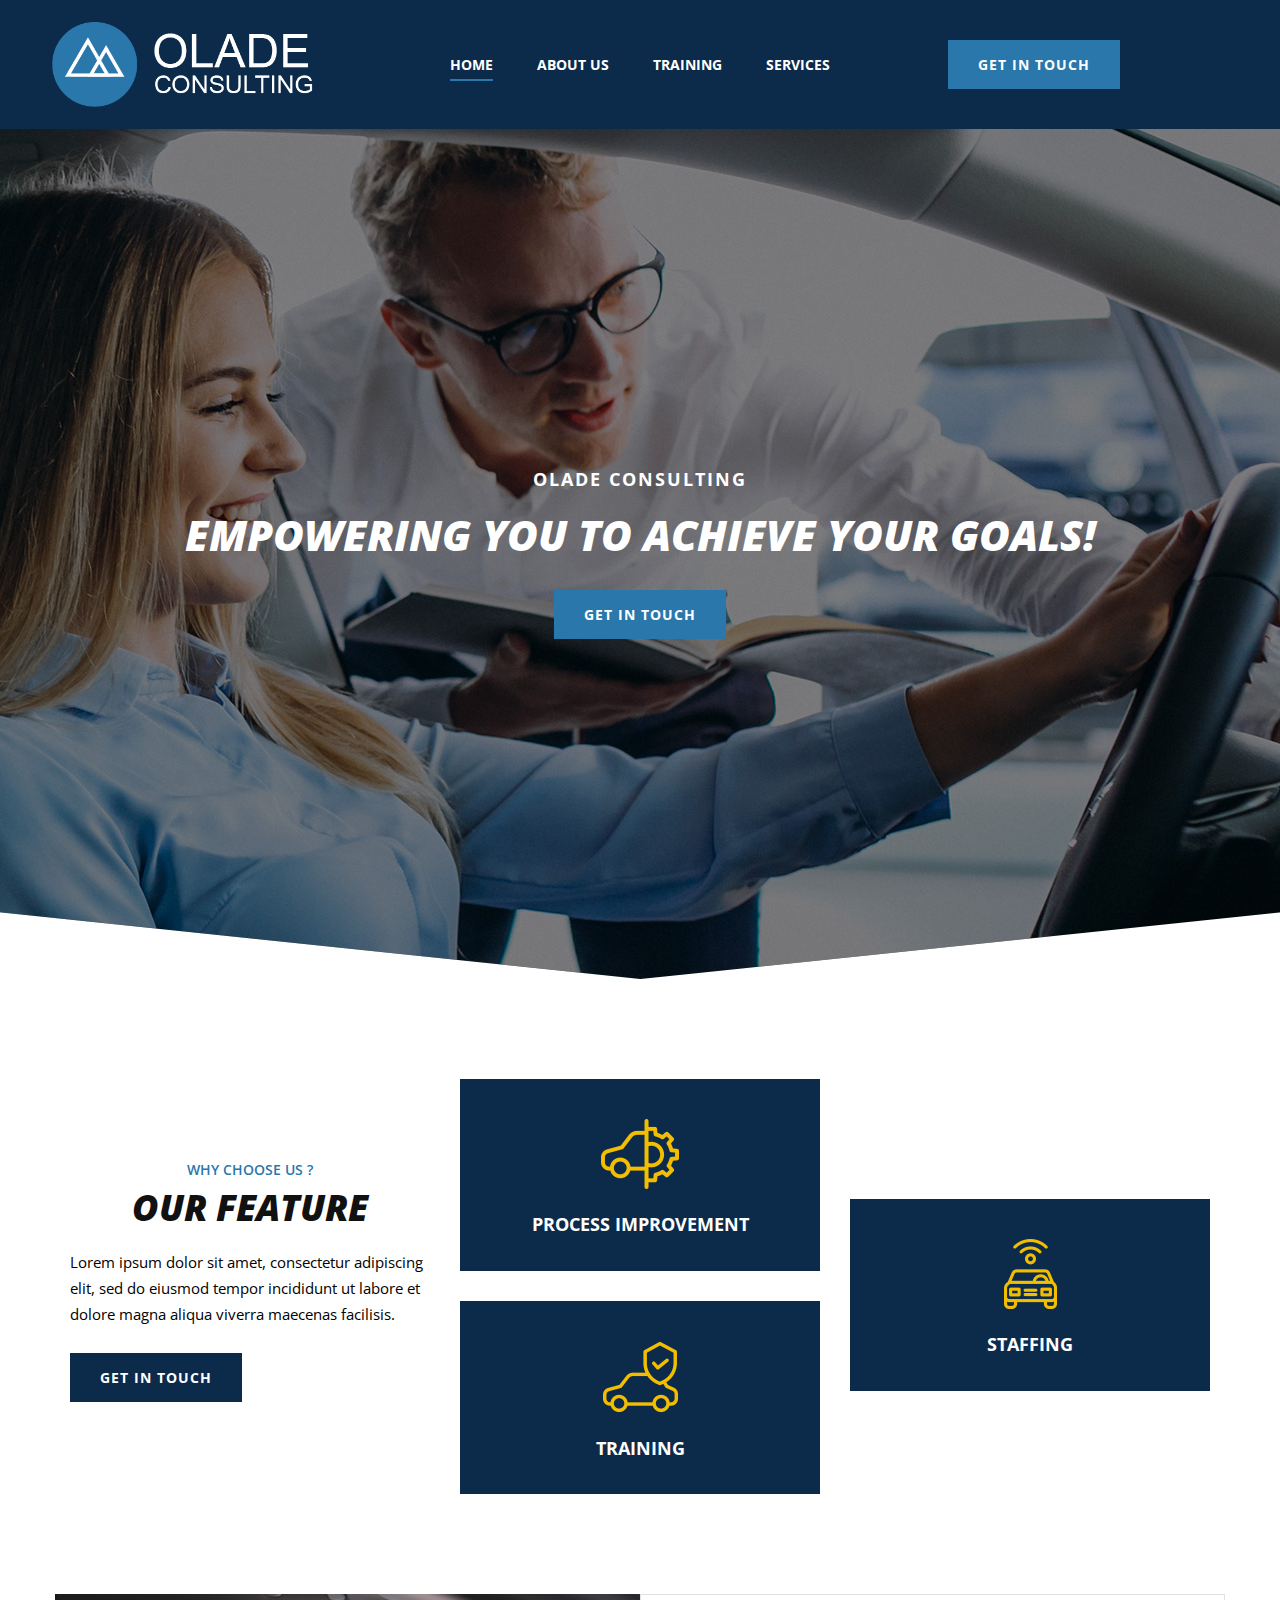
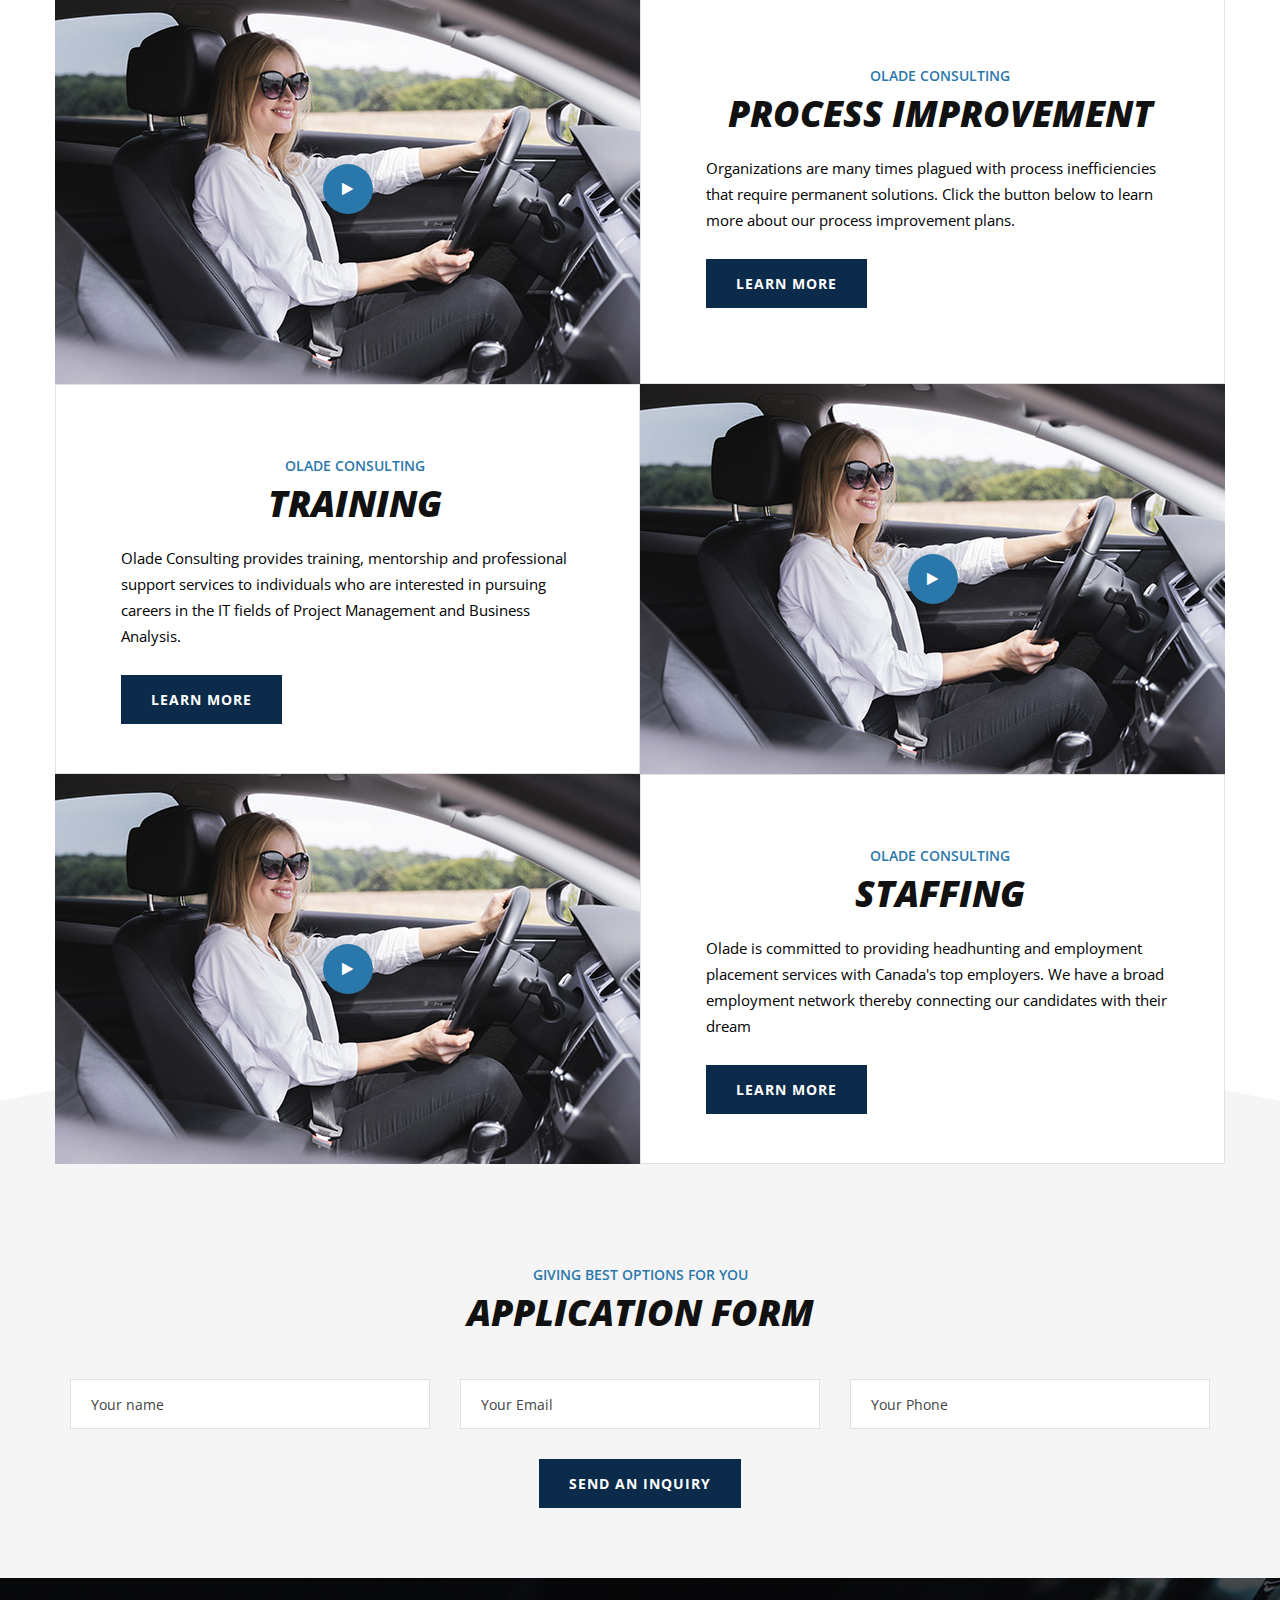
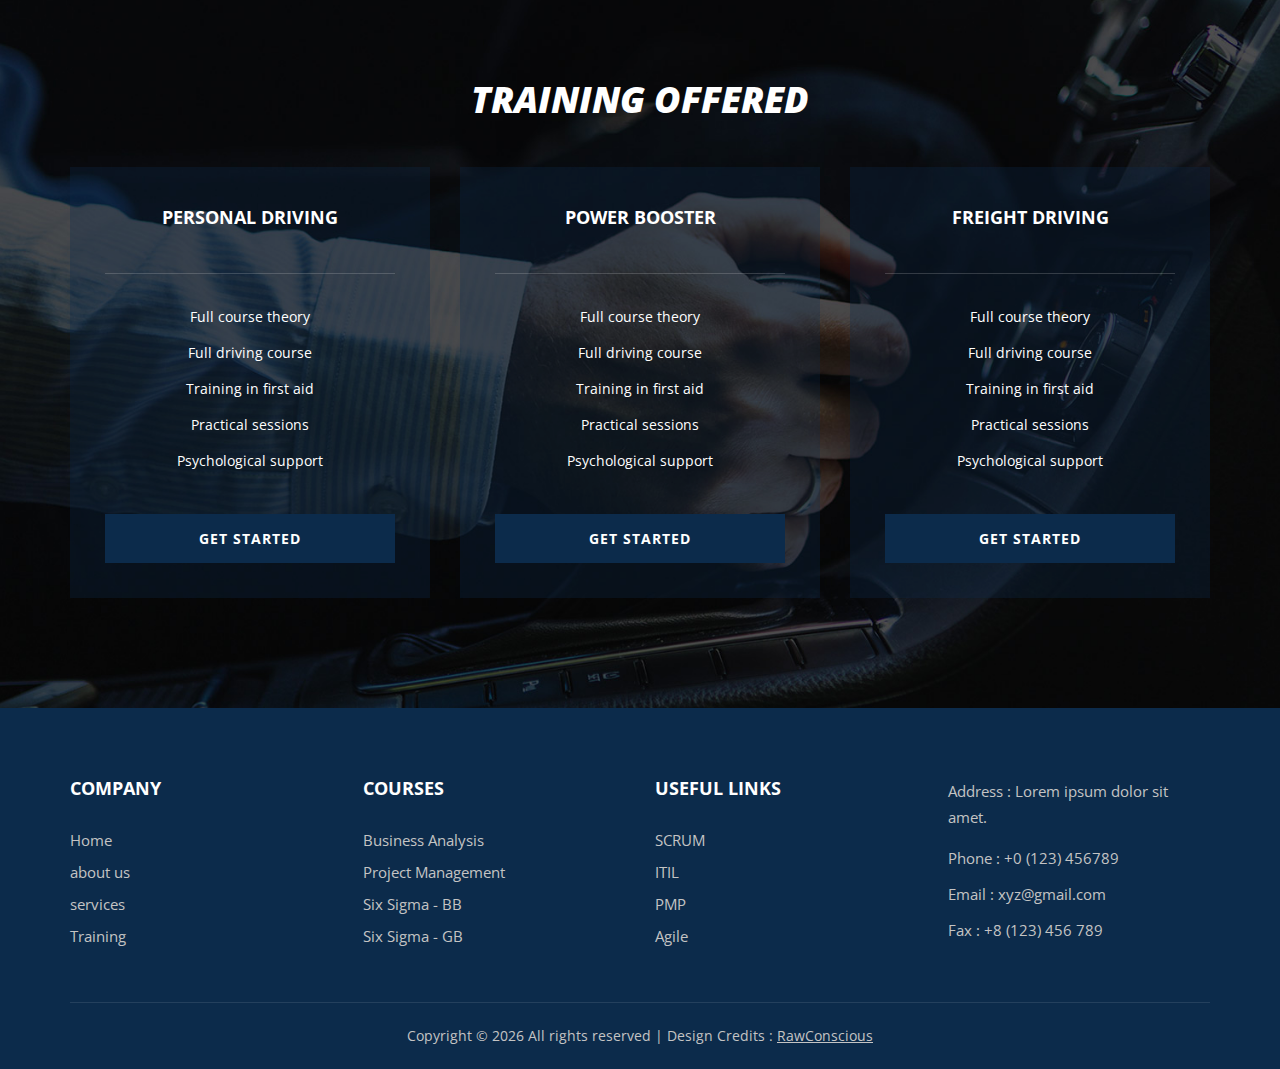
<file: index.html>
<!DOCTYPE HTML>

<html><head>
    <meta charset="UTF-8">
    <meta name="description" content="Dreams Template">
    <meta name="keywords" content="Dreams, unica, creative, html">
    <meta name="viewport" content="width=device-width, initial-scale=1.0">
    <meta http-equiv="X-UA-Compatible" content="ie=edge">
    <title>Dreams | Template</title>

    <!-- Google Font -->
    <link href="https://fonts.googleapis.com/css2?family=Open+Sans:wght@400;600;700;800&display=swap" rel="stylesheet">

    <!-- Css Styles -->
    <link rel="stylesheet" href="asset/css/bootstrap.min.css" type="text/css">
    <link rel="stylesheet" href="asset/css/font-awesome.min.css" type="text/css">
    <link rel="stylesheet" href="asset/css/nice-select.css" type="text/css">
    <link rel="stylesheet" href="asset/css/magnific-popup.css" type="text/css">
    <link rel="stylesheet" href="asset/css/jquery-ui.min.css" type="text/css">
    <link rel="stylesheet" href="asset/css/owl.carousel.min.css" type="text/css">
    <link rel="stylesheet" href="asset/css/slicknav.min.css" type="text/css">
    <link rel="stylesheet" href="asset/css/main.css" type="text/css">
</head><body><!-- Page Preloder 
<div id="preloder">
    <div class="loader"></div>
</div>
-->

<!-- Offcanvas Menu Begin -->
<div class="offcanvas-menu-overlay"></div>
<div class="offcanvas-menu-wrapper">

    <div class="offcanvas__logo">
        <a href="./index.html"><img src="asset/img/olade logo 3.png" alt=""></a>
    </div>
    <nav class="offcanvas__menu mobile-menu">
        <ul>
            <li class="active"><a href="./index.html">Home</a></li>
            <li><a href="./about.html">About Us</a></li>
            <li><a href="./training.html">Training</a>
                <ul class="dropdown">
                    <li><a href="./project-management.html">Project Management</a></li>
                    <li><a href="./business-analysis.html">Business Analysis</a></li>
                    <li><a href="./PMP.html">PMP</a></li>
                    <li><a href="./ITIL.html">ITIL</a></li>
                    <li><a href="./SCRUM.html">SCRUM</a></li>
                    <li><a href="./six-sigma-gb.html">SIX SIGMA GB</a></li>
                    <li><a href="./six-sigma-bb.html">SIX SIGMA BB</a></li>
                </ul>
            </li>
            <li><a href="./services.html">Services</a>
                <ul class="dropdown">
                    <li>
                        <a href="./process-improvement.html">Process Improvement</a>
                    </li>
                    <li>
                        <a href="./staffing.html">Staffing</a>
                    </li>
                </ul>
            </li>
        </ul>
    </nav>
    <div id="mobile-menu-wrap"></div>
    <div class="offcanvas__social">
        <a href="#"><i class="fa fa-facebook"></i></a>
        <a href="#"><i class="fa fa-twitter"></i></a>
        <a href="#"><i class="fa fa-instagram"></i></a>
        <a href="#"><i class="fa fa-dribbble"></i></a>
    </div>
    <div class="offcanvas__btn">
        <a href="#" class="primary-btn">Get Started</a>
    </div>
</div>
<!-- Offcanvas Menu End -->

<!-- Header Section Begin -->
<header class="header">
    <div class="container">
        <div class="row">
            <div class="logo col-lg-3">
                <div class="header__logo_custom">
                    <a href="./index.html"><img src="asset/img/olade logo 3.png" alt=""></a>
                </div>
            </div>
            <div class="col-lg-6">
                <nav class="header__menu_custom">
                    <ul>
                        <li class="active"><a href="./index.html">Home</a></li>
                        <li><a href="./about.html">About Us</a></li>
                        <li><a href="./training.html">Training</a>
                            <ul class="dropdown">
                                <li><a href="./project-management.html">Project Management</a></li>
                                <li><a href="./business-analysis.html">Business Analysis</a></li>
                                <li><a href="./PMP.html">PMP</a></li>
                                <li><a href="./ITIL.html">ITIL</a></li>
                                <li><a href="./SCRUM.html">SCRUM</a></li>
                                <li><a href="./six-sigma-gb.html">SIX SIGMA GB</a></li>
                                <li><a href="./six-sigma-bb.html">SIX SIGMA BB</a></li>
                            </ul>
                        </li>
                        <li><a href="./services.html">Services</a>
                            <ul class="dropdown">
                                <li>
                                    <a href="./process-improvement.html">Process Improvement</a>
                                </li>
                                <li>
                                    <a href="./staffing.html">Staffing</a>
                                </li>
                            </ul>
                        </li>
                    </ul>
                </nav>
            </div>
            <div class="col-lg-3">
                <div class="header__right_custom">

                    <!--
                    <div class="header__right__social">
                        <a href="#"><i class="fa fa-facebook"></i></a>
                        <a href="#"><i class="fa fa-twitter"></i></a>
                        <a href="#"><i class="fa fa-instagram"></i></a>
                        <a href="#"><i class="fa fa-dribbble"></i></a>
                    </div>
                    -->
                    <div class="header__right__btn">
                        <a href="#" class="primary-btn">Get In Touch</a>
                    </div>
                </div>
            </div>
            <div class="canvas__open_custom">
                <span class="fa fa-whatsapp"></span>
                <span class="fa fa-bars"></span>
            </div>
        </div>
    </div>
</header>
<!-- Header Section End --><!-- Hero Section Begin -->
<section class="hero set-bg" data-setbg="asset/img/hero-bg.jpg">
    <div class="container">
        <div class="row">
            <div class="col-lg-12 text-center">
                <div class="hero__text">
                    <h5>Olade Consulting</h5>
                    <h2>EMPOWERING YOU TO ACHIEVE YOUR GOALS!</h2>
                    <a href="#" class="primary-btn">Get In Touch</a>
                </div>
            </div>
        </div>
    </div>
</section>
<!-- Hero Section End -->

<!-- Feature Section Begin -->
<section class="feature spad">
    <div class="container">
        <div class="row">
            <div class="col-lg-4 col-md-4">
                <div class="feature__text">
                    <div class="section-title">
                        <span>Why choose us ?</span>
                        <h2>Our feature</h2>
                    </div>
                    <p>Lorem ipsum dolor sit amet, consectetur adipiscing elit, sed do eiusmod tempor incididunt ut labore et dolore magna aliqua viverra maecenas facilisis. </p>
                    <a href="#" class="primary-btn second-bg">Get In Touch</a>
                </div>
            </div>
            <div class="col-lg-8 col-md-8">
                <div class="row">
                    <div class="col-lg-6 col-md-6 col-sm-6">
                        <div class="feature__item">
                            <img src="asset/img/feature/feature-1.png" alt="">
                            <h5>Process Improvement</h5>
                        </div>
                        <div class="feature__item">
                            <img src="asset/img/feature/feature-2.png" alt="">
                            <h5>Training</h5>
                        </div>
                    </div>
                    <div class="col-lg-6 col-md-6 col-sm-6">
                        <div class="feature__item right-column">
                            <img src="asset/img/feature/feature-3.png" alt="">
                            <h5>Staffing
                            </h5>
                        </div>
                    </div>
                </div>
            </div>
        </div>
    </div>
</section>
<!-- Feature Section End -->

<!-- About Video Section Begin -->
<section class="about-video">
    <div class="container">
        <div id="vid-1" class="row">
            <div class="col-lg-6 p-0">
                <div class="about__video__bg set-bg" data-setbg="asset/img/video-bg.jpg">
                    <a href="https://www.youtube.com/watch?v=bGuHgRQSEuk" class="play-btn video-popup"><i
                                class="fa fa-play"></i></a>
                </div>
            </div>
            <div class="col-lg-6 p-0">
                <div class="about__video__text">
                    <div class="section-title">
                        <span>olade consulting</span>
                        <h2>Process Improvement</h2>
                    </div>
                    <p>Organizations are many times plagued with process inefficiencies that require permanent solutions. Click the button below to learn more about our process improvement plans. </p>
                    <a href="#" class="primary-btn second-bg">Learn more</a>
                </div>
            </div>
        </div>
        <div id="vid-2" class="row">
            <div class="col-lg-6 p-0">
                <div class="about__video__text">
                    <div class="section-title">
                        <span>olade consulting</span>
                        <h2>Training</h2>
                    </div>
                    <p>Olade Consulting provides training, mentorship and professional support services to individuals who are interested in pursuing careers in the IT fields of Project Management and Business Analysis.</p>
                    <a href="#" class="primary-btn second-bg">Learn more</a>
                </div>
            </div>
            <div class="col-lg-6 p-0">
                <div class="about__video__bg set-bg" data-setbg="asset/img/video-bg.jpg">
                    <a href="https://www.youtube.com/watch?v=bGuHgRQSEuk" class="play-btn video-popup"><i
                                class="fa fa-play"></i></a>
                </div>
            </div>
        </div>
        <div id="vid-3" class="row">
            <div class="col-lg-6 p-0">
                <div class="about__video__bg set-bg" data-setbg="asset/img/video-bg.jpg">
                    <a href="https://www.youtube.com/watch?v=bGuHgRQSEuk" class="play-btn video-popup"><i
                                class="fa fa-play"></i></a>
                </div>
            </div>
            <div class="col-lg-6 p-0">
                <div class="about__video__text">
                    <div class="section-title">
                        <span>olade consulting</span>
                        <h2>Staffing</h2>
                    </div>
                    <p>Olade is committed to providing headhunting and employment placement services with Canada's top employers. We have a broad employment network thereby connecting our candidates with their dream</p>
                    <a href="#" class="primary-btn second-bg">Learn more</a>
                </div>
            </div>
        </div>

</section>
<!-- About Video Section End -->

<!-- Application Form Section Begin -->
<section class="application-form spad">
    <div class="container">
        <div class="row">
            <div class="col-lg-12">
                <div class="section-title center-title">
                    <span>Giving Best Options For You</span>
                    <h2>Application Form</h2>
                </div>
            </div>
        </div>
        <form>
            <div class="row">
                <div class="col-lg-4 col-md-4 col-sm-6">
                    <input type="text" placeholder="Your name">
                </div>
                <div class="col-lg-4 col-md-4 col-sm-6">
                    <input type="text" placeholder="Your Email">
                </div>
                <div class="col-lg-4 col-md-4 col-sm-6">
                    <input type="text" placeholder="Your Phone">
                </div>

                <div class="col-lg-12 text-center">
                    <button type="submit" class="site-btn">SEND AN INQUIRY</button>
                </div>
            </div>
        </form>
    </div>
</section>
<!-- Application Form Section End -->

<!-- Pricing Section Begin -->
<section class="pricing spad set-bg" data-setbg="asset/img/pricing-bg.jpg">
    <div class="container">
        <div class="row">
            <div class="col-lg-12">
                <div class="section-title center-title">
                    <h2>Training Offered</h2>
                </div>
            </div>
        </div>
        <div class="row">
            <div class="col-lg-4 col-md-6 col-sm-6">
                <div class="pricing__item">
                    <div class="pricing__item__title">
                        <h5>Personal Driving</h5>
                    </div>
                    <ul>
                        <li>Full course theory</li>
                        <li>Full driving course</li>
                        <li>Training in first aid</li>
                        <li>Practical sessions</li>
                        <li>Psychological support</li>
                    </ul>
                    <a href="#" class="primary-btn second-bg">get Started</a>
                </div>
            </div>
            <div class="col-lg-4 col-md-6 col-sm-6">
                <div class="pricing__item">
                    <div class="pricing__item__title">
                        <h5>Power Booster</h5>
                    </div>
                    <ul>
                        <li>Full course theory</li>
                        <li>Full driving course</li>
                        <li>Training in first aid</li>
                        <li>Practical sessions</li>
                        <li>Psychological support</li>
                    </ul>
                    <a href="#" class="primary-btn second-bg">get Started</a>
                </div>
            </div>
            <div class="col-lg-4 col-md-6 col-sm-6">
                <div class="pricing__item">
                    <div class="pricing__item__title">
                        <h5>Freight Driving</h5>
                    </div>
                    <ul>
                        <li>Full course theory</li>
                        <li>Full driving course</li>
                        <li>Training in first aid</li>
                        <li>Practical sessions</li>
                        <li>Psychological support</li>
                    </ul>
                    <a href="#" class="primary-btn second-bg">get Started</a>
                </div>
            </div>
        </div>
    </div>
</section>
<!-- Pricing Section End --><!-- Footer Section Begin -->
<footer class="footer">
    <div class="container">
        <div class="row">
            <div class="col-lg-3 col-md-2 col-sm-6">
                <div class="footer__widget">
                    <h5>COMPANY</h5>
                    <ul>
                        <li><a href="#">Home</a></li>
                        <li><a href="#">about us</a></li>
                        <li><a href="#">services</a></li>
                        <li><a href="#">Training</a></li>
                    </ul>
                </div>
            </div>
            <div class="col-lg-3 col-md-3 col-sm-6">
                <div class="footer__widget">
                    <h5>Courses</h5>
                    <ul>
                        <li><a href="#">Business Analysis</a></li>
                        <li><a href="#">Project Management</a></li>
                        <li><a href="#">Six Sigma - BB</a></li>
                        <li><a href="#">Six Sigma - GB</a></li>
                    </ul>
                </div>
            </div>
            <div class="col-lg-3 col-md-3 col-sm-6">
                <div class="footer__widget">
                    <h5>USEFUL LINKS</h5>
                    <ul>
                        <li><a href="#">SCRUM</a></li>
                        <li><a href="#">ITIL</a></li>
                        <li><a href="#">PMP</a></li>
                        <li><a href="#">Agile</a></li>
                    </ul>
                </div>
            </div>
            <div class="col-lg-3 col-md-4 col-sm-6">
                <div class="footer__about">
                    <p>Address : Lorem ipsum dolor sit amet. </p>
                    <ul>
                        <li>Phone : +0 (123) 456789</li>
                        <li>Email : xyz@gmail.com</li>
                        <li>Fax : +8 (123) 456 789</li>
                    </ul>
                </div>
            </div>
        </div>
        <div class="row">
            <div class="col-lg-12 text-center">
                <!-- Link back to Colorlib can't be removed. Template is licensed under CC BY 3.0. -->
                <div class="footer__copyright__text">
                    <p>Copyright &copy;
                        <script>
                            document.write(new Date().getFullYear());
                        </script> All rights reserved | Design Credits : <a href="#" target="_blank">RawConscious</a></p>
                </div>
                <!-- Link back to Colorlib can't be removed. Template is licensed under CC BY 3.0. -->
            </div>
        </div>
    </div>
</footer>
<!-- Footer Section End --><!-- Js Plugins -->
<script src="asset/js/jquery-3.3.1.min.js"></script>
<script src="asset/js/bootstrap.min.js"></script>
<script src="asset/js/jquery.nice-select.min.js"></script>
<!--<script src="asset/js/jquery.magnific-popup.min.js"></script>-->
<script src="asset/js/jquery-ui.min.js"></script>
<script src="asset/js/jquery.slicknav.js"></script>
<script src="asset/js/owl.carousel.min.js"></script>
<script src="asset/js/main.js"></script></body>
</html>
</file>
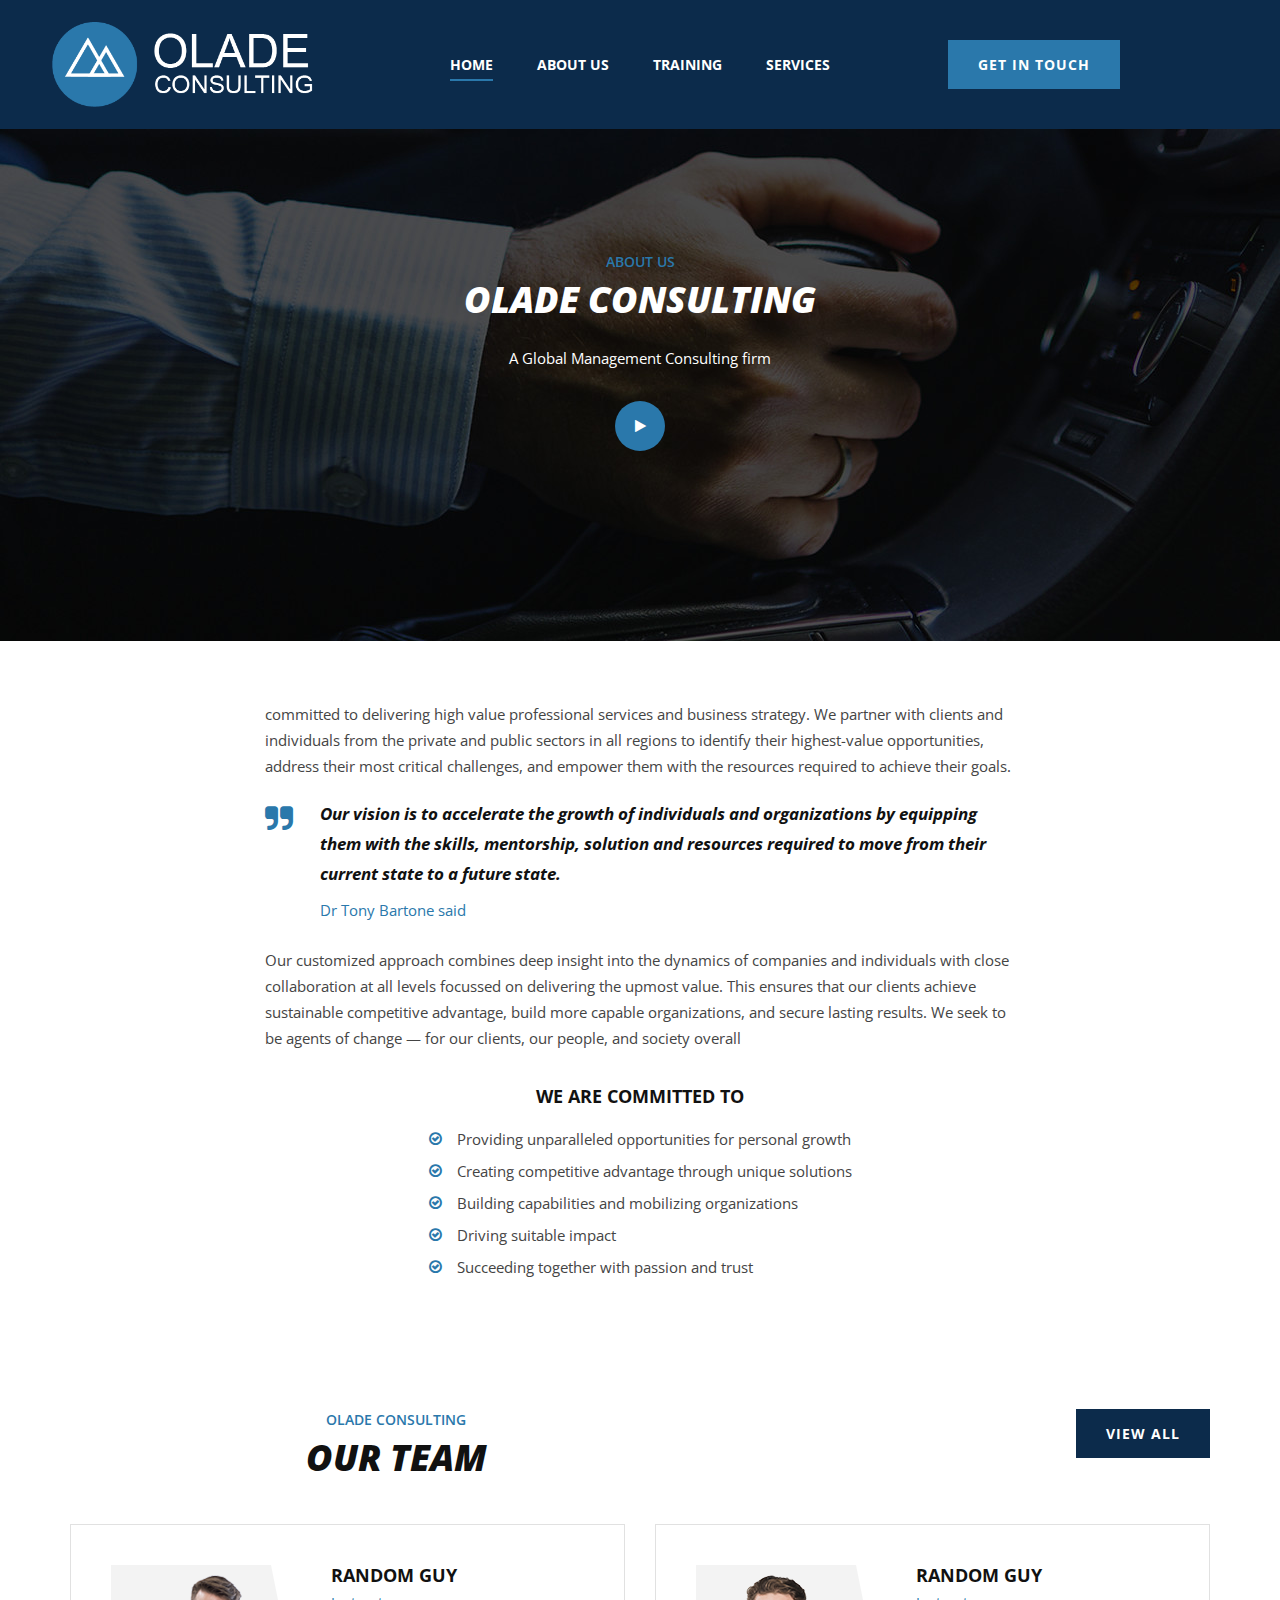
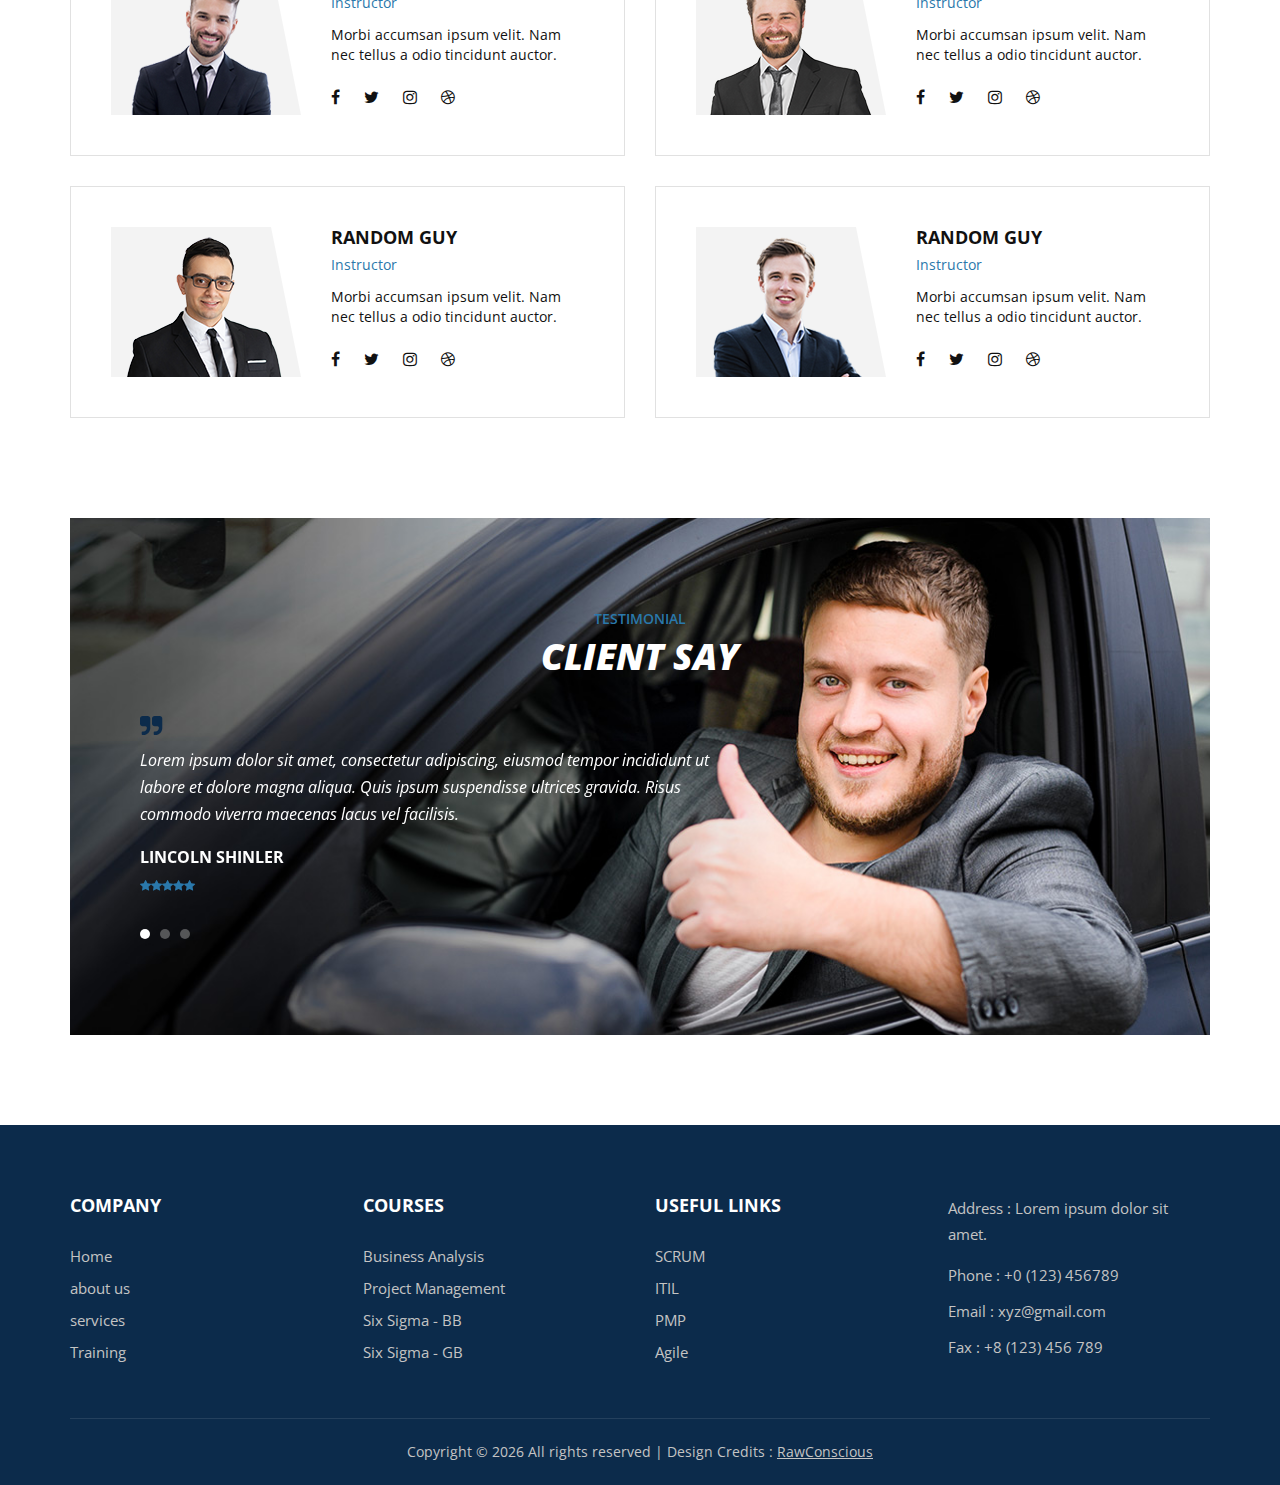
<file: about.html>
<!DOCTYPE HTML>

<html><head>
    <meta charset="UTF-8">
    <meta name="description" content="Dreams Template">
    <meta name="keywords" content="Dreams, unica, creative, html">
    <meta name="viewport" content="width=device-width, initial-scale=1.0">
    <meta http-equiv="X-UA-Compatible" content="ie=edge">
    <title>Dreams | Template</title>

    <!-- Google Font -->
    <link href="https://fonts.googleapis.com/css2?family=Open+Sans:wght@400;600;700;800&display=swap" rel="stylesheet">

    <!-- Css Styles -->
    <link rel="stylesheet" href="asset/css/bootstrap.min.css" type="text/css">
    <link rel="stylesheet" href="asset/css/font-awesome.min.css" type="text/css">
    <link rel="stylesheet" href="asset/css/nice-select.css" type="text/css">
    <link rel="stylesheet" href="asset/css/magnific-popup.css" type="text/css">
    <link rel="stylesheet" href="asset/css/jquery-ui.min.css" type="text/css">
    <link rel="stylesheet" href="asset/css/owl.carousel.min.css" type="text/css">
    <link rel="stylesheet" href="asset/css/slicknav.min.css" type="text/css">
    <link rel="stylesheet" href="asset/css/main.css" type="text/css">
</head><body><!-- Page Preloder 
<div id="preloder">
    <div class="loader"></div>
</div>
-->

<!-- Offcanvas Menu Begin -->
<div class="offcanvas-menu-overlay"></div>
<div class="offcanvas-menu-wrapper">

    <div class="offcanvas__logo">
        <a href="./index.html"><img src="asset/img/olade logo 3.png" alt=""></a>
    </div>
    <nav class="offcanvas__menu mobile-menu">
        <ul>
            <li class="active"><a href="./index.html">Home</a></li>
            <li><a href="./about.html">About Us</a></li>
            <li><a href="./training.html">Training</a>
                <ul class="dropdown">
                    <li><a href="./project-management.html">Project Management</a></li>
                    <li><a href="./business-analysis.html">Business Analysis</a></li>
                    <li><a href="./PMP.html">PMP</a></li>
                    <li><a href="./ITIL.html">ITIL</a></li>
                    <li><a href="./SCRUM.html">SCRUM</a></li>
                    <li><a href="./six-sigma-gb.html">SIX SIGMA GB</a></li>
                    <li><a href="./six-sigma-bb.html">SIX SIGMA BB</a></li>
                </ul>
            </li>
            <li><a href="./services.html">Services</a>
                <ul class="dropdown">
                    <li>
                        <a href="./process-improvement.html">Process Improvement</a>
                    </li>
                    <li>
                        <a href="./staffing.html">Staffing</a>
                    </li>
                </ul>
            </li>
        </ul>
    </nav>
    <div id="mobile-menu-wrap"></div>
    <div class="offcanvas__social">
        <a href="#"><i class="fa fa-facebook"></i></a>
        <a href="#"><i class="fa fa-twitter"></i></a>
        <a href="#"><i class="fa fa-instagram"></i></a>
        <a href="#"><i class="fa fa-dribbble"></i></a>
    </div>
    <div class="offcanvas__btn">
        <a href="#" class="primary-btn">Get Started</a>
    </div>
</div>
<!-- Offcanvas Menu End -->

<!-- Header Section Begin -->
<header class="header">
    <div class="container">
        <div class="row">
            <div class="logo col-lg-3">
                <div class="header__logo_custom">
                    <a href="./index.html"><img src="asset/img/olade logo 3.png" alt=""></a>
                </div>
            </div>
            <div class="col-lg-6">
                <nav class="header__menu_custom">
                    <ul>
                        <li class="active"><a href="./index.html">Home</a></li>
                        <li><a href="./about.html">About Us</a></li>
                        <li><a href="./training.html">Training</a>
                            <ul class="dropdown">
                                <li><a href="./project-management.html">Project Management</a></li>
                                <li><a href="./business-analysis.html">Business Analysis</a></li>
                                <li><a href="./PMP.html">PMP</a></li>
                                <li><a href="./ITIL.html">ITIL</a></li>
                                <li><a href="./SCRUM.html">SCRUM</a></li>
                                <li><a href="./six-sigma-gb.html">SIX SIGMA GB</a></li>
                                <li><a href="./six-sigma-bb.html">SIX SIGMA BB</a></li>
                            </ul>
                        </li>
                        <li><a href="./services.html">Services</a>
                            <ul class="dropdown">
                                <li>
                                    <a href="./process-improvement.html">Process Improvement</a>
                                </li>
                                <li>
                                    <a href="./staffing.html">Staffing</a>
                                </li>
                            </ul>
                        </li>
                    </ul>
                </nav>
            </div>
            <div class="col-lg-3">
                <div class="header__right_custom">

                    <!--
                    <div class="header__right__social">
                        <a href="#"><i class="fa fa-facebook"></i></a>
                        <a href="#"><i class="fa fa-twitter"></i></a>
                        <a href="#"><i class="fa fa-instagram"></i></a>
                        <a href="#"><i class="fa fa-dribbble"></i></a>
                    </div>
                    -->
                    <div class="header__right__btn">
                        <a href="#" class="primary-btn">Get In Touch</a>
                    </div>
                </div>
            </div>
            <div class="canvas__open_custom">
                <span class="fa fa-whatsapp"></span>
                <span class="fa fa-bars"></span>
            </div>
        </div>
    </div>
</header>
<!-- Header Section End --><!-- About Hero Section Begin -->
<section class="about-hero spad set-bg" data-setbg="asset/img/about/about-hero-bg.jpg">
    <div class="container">
        <div class="row">
            <div class="col-md-7 col-lg-5 m-auto text-center">
                <div class="about__hero__text">
                    <div class="section-title">
                        <span>About us</span>
                        <h2>Olade Consulting</h2>
                    </div>
                    <p>A Global Management Consulting firm</p>
                    <a href="" class="play-btn video-popup"><i
                                class="fa fa-play"></i></a>
                </div>
            </div>
        </div>
    </div>
</section>
<!-- About Hero Section End -->

<!-- Blog Details Section Begin -->
<div class="blog-details">
    <div class="container">
        <div class="row d-flex justify-content-center">
            <div class="col-lg-8">
                <div class="blog__details__content">
                    <div class="blog__details__text">
                        <p> committed to delivering high value professional services and business strategy. We partner with clients and individuals from the private and public sectors in all regions to identify their highest-value opportunities, address their
                            most critical challenges, and empower them with the resources required to achieve their goals.</p>
                    </div>
                    <div class="blog__details__quote">
                        <i class="fa fa-quote-right"></i>
                        <p> Our vision is to accelerate the growth of individuals and organizations by equipping them with the skills, mentorship, solution and resources required to move from their current state to a future state.</p>
                        <span>Dr Tony Bartone said</span>
                    </div>
                    <div class="blog__details__desc">
                        <p> Our customized approach combines deep insight into the dynamics of companies and individuals with close collaboration at all levels focussed on delivering the upmost value. This ensures that our clients achieve sustainable competitive
                            advantage, build more capable organizations, and secure lasting results. We seek to be agents of change — for our clients, our people, and society overall </p>
                    </div>
                    <div class="row">
                        <div class="about-row col-lg-12 col-md-12 col-sm-12 col-md-12 col-sm-12">
                            <div class="about__feature">
                                <h5>We are committed to</h5> 
                                <ul>
                                    <li><i class="fa fa-check-circle-o"></i> <span>Providing unparalleled opportunities for personal growth</span></li>
                                    <li><i class="fa fa-check-circle-o"></i> <span>Creating competitive advantage through unique solutions</span></li>
                                    <li><i class="fa fa-check-circle-o"></i> <span>Building capabilities and mobilizing organizations</span></li>
                                    <li><i class="fa fa-check-circle-o"></i> <span> Driving suitable impact</span></li>
                                    <li><i class="fa fa-check-circle-o"></i> <span> Succeeding together with passion and trust</span></li>
                                </ul>
                            </div>
                        </div>
                    </div>
                </div>
            </div>
            
        </div>
    </div>
</div>
<!-- Blog Details Section End -->



<!-- Team Section Begin -->
<section class="team spad">
    <div class="container">
        <div class="row">
            <div class="col-lg-7 col-md-7 col-sm-7">
                <div class="section-title">
                    <span>Olade Consulting</span>
                    <h2>Our Team</h2>
                </div>
            </div>
            <div class="col-lg-5 col-md-5 col-sm-5">
                <div class="team__all">
                    <a href="#" class="primary-btn second-bg">View all</a>
                </div>
            </div>
        </div>
        <div class="row">
            <div class="col-lg-6">
                <div class="team__item">
                    <div class="team__item__img">
                        <img src="asset/img/team/team-1.png" alt="">
                    </div>
                    <div class="team__item__text">
                        <h5>Random Guy</h5>
                        <span>Instructor</span>
                        <p>Morbi accumsan ipsum velit. Nam nec tellus a odio tincidunt auctor.</p>
                        <div class="team__item__social">
                            <a href="#"><i class="fa fa-facebook"></i></a>
                            <a href="#"><i class="fa fa-twitter"></i></a>
                            <a href="#"><i class="fa fa-instagram"></i></a>
                            <a href="#"><i class="fa fa-dribbble"></i></a>
                        </div>
                    </div>
                </div>
            </div>
            <div class="col-lg-6">
                <div class="team__item">
                    <div class="team__item__img">
                        <img src="asset/img/team/team-2.png" alt="">
                    </div>
                    <div class="team__item__text">
                        <h5>Random Guy</h5>
                        <span>Instructor</span>
                        <p>Morbi accumsan ipsum velit. Nam nec tellus a odio tincidunt auctor.</p>
                        <div class="team__item__social">
                            <a href="#"><i class="fa fa-facebook"></i></a>
                            <a href="#"><i class="fa fa-twitter"></i></a>
                            <a href="#"><i class="fa fa-instagram"></i></a>
                            <a href="#"><i class="fa fa-dribbble"></i></a>
                        </div>
                    </div>
                </div>
            </div>
            <div class="col-lg-6">
                <div class="team__item">
                    <div class="team__item__img">
                        <img src="asset/img/team/team-3.png" alt="">
                    </div>
                    <div class="team__item__text">
                        <h5>Random Guy</h5>
                        <span>Instructor</span>
                        <p>Morbi accumsan ipsum velit. Nam nec tellus a odio tincidunt auctor.</p>
                        <div class="team__item__social">
                            <a href="#"><i class="fa fa-facebook"></i></a>
                            <a href="#"><i class="fa fa-twitter"></i></a>
                            <a href="#"><i class="fa fa-instagram"></i></a>
                            <a href="#"><i class="fa fa-dribbble"></i></a>
                        </div>
                    </div>
                </div>
            </div>
            <div class="col-lg-6">
                <div class="team__item">
                    <div class="team__item__img">
                        <img src="asset/img/team/team-4.png" alt="">
                    </div>
                    <div class="team__item__text">
                        <h5>Random Guy</h5>
                        <span>Instructor</span>
                        <p>Morbi accumsan ipsum velit. Nam nec tellus a odio tincidunt auctor.</p>
                        <div class="team__item__social">
                            <a href="#"><i class="fa fa-facebook"></i></a>
                            <a href="#"><i class="fa fa-twitter"></i></a>
                            <a href="#"><i class="fa fa-instagram"></i></a>
                            <a href="#"><i class="fa fa-dribbble"></i></a>
                        </div>
                    </div>
                </div>
            </div>
        </div>
    </div>
</section>
<!-- Team Section End -->

<!-- Testimonial Section Begin -->
<section class="testimonial">
    <div class="container">
        <div class="testimonial__content set-bg" data-setbg="asset/img/testimonial-bg.jpg">
            <div class="row">
                <div class="col-lg-12">
                    <div class="section-title">
                        <span>Testimonial</span>
                        <h2>Client say</h2>
                    </div>
                    <div class="testimonial__slider owl-carousel">
                        <div class="testimonial__item">
                            <div class="quote-icon">
                                <i class="fa fa-quote-right"></i>
                            </div>
                            <p>Lorem ipsum dolor sit amet, consectetur adipiscing, eiusmod tempor incididunt ut labore et dolore magna aliqua. Quis ipsum suspendisse ultrices gravida. Risus commodo viverra maecenas lacus vel facilisis.</p>
                            <h6>Lincoln Shinler</h6>
                            <div class="rating">
                                <i class="fa fa-star"></i>
                                <i class="fa fa-star"></i>
                                <i class="fa fa-star"></i>
                                <i class="fa fa-star"></i>
                                <i class="fa fa-star"></i>
                            </div>
                        </div>
                        <div class="testimonial__item">
                            <div class="quote-icon">
                                <i class="fa fa-quote-right"></i>
                            </div>
                            <p>Lorem ipsum dolor sit amet, consectetur adipiscing, eiusmod tempor incididunt ut labore et dolore magna aliqua. Quis ipsum suspendisse ultrices gravida. Risus commodo viverra maecenas lacus vel facilisis.</p>
                            <h6>David Warner</h6>
                            <div class="rating">
                                <i class="fa fa-star"></i>
                                <i class="fa fa-star"></i>
                                <i class="fa fa-star"></i>
                                <i class="fa fa-star"></i>
                                <i class="fa fa-star"></i>
                            </div>
                        </div>
                        <div class="testimonial__item">
                            <div class="quote-icon">
                                <i class="fa fa-quote-right"></i>
                            </div>
                            <p>Lorem ipsum dolor sit amet, consectetur adipiscing, eiusmod tempor incididunt ut labore et dolore magna aliqua. Quis ipsum suspendisse ultrices gravida. Risus commodo viverra maecenas lacus vel facilisis.</p>
                            <h6>Mike Hussy</h6>
                            <div class="rating">
                                <i class="fa fa-star"></i>
                                <i class="fa fa-star"></i>
                                <i class="fa fa-star"></i>
                                <i class="fa fa-star"></i>
                                <i class="fa fa-star"></i>
                            </div>
                        </div>
                    </div>
                </div>
            </div>
        </div>
    </div>
</section>
<!-- Testimonial Section End -->
<!-- Footer Section Begin -->
<footer class="footer">
    <div class="container">
        <div class="row">
            <div class="col-lg-3 col-md-2 col-sm-6">
                <div class="footer__widget">
                    <h5>COMPANY</h5>
                    <ul>
                        <li><a href="#">Home</a></li>
                        <li><a href="#">about us</a></li>
                        <li><a href="#">services</a></li>
                        <li><a href="#">Training</a></li>
                    </ul>
                </div>
            </div>
            <div class="col-lg-3 col-md-3 col-sm-6">
                <div class="footer__widget">
                    <h5>Courses</h5>
                    <ul>
                        <li><a href="#">Business Analysis</a></li>
                        <li><a href="#">Project Management</a></li>
                        <li><a href="#">Six Sigma - BB</a></li>
                        <li><a href="#">Six Sigma - GB</a></li>
                    </ul>
                </div>
            </div>
            <div class="col-lg-3 col-md-3 col-sm-6">
                <div class="footer__widget">
                    <h5>USEFUL LINKS</h5>
                    <ul>
                        <li><a href="#">SCRUM</a></li>
                        <li><a href="#">ITIL</a></li>
                        <li><a href="#">PMP</a></li>
                        <li><a href="#">Agile</a></li>
                    </ul>
                </div>
            </div>
            <div class="col-lg-3 col-md-4 col-sm-6">
                <div class="footer__about">
                    <p>Address : Lorem ipsum dolor sit amet. </p>
                    <ul>
                        <li>Phone : +0 (123) 456789</li>
                        <li>Email : xyz@gmail.com</li>
                        <li>Fax : +8 (123) 456 789</li>
                    </ul>
                </div>
            </div>
        </div>
        <div class="row">
            <div class="col-lg-12 text-center">
                <!-- Link back to Colorlib can't be removed. Template is licensed under CC BY 3.0. -->
                <div class="footer__copyright__text">
                    <p>Copyright &copy;
                        <script>
                            document.write(new Date().getFullYear());
                        </script> All rights reserved | Design Credits : <a href="#" target="_blank">RawConscious</a></p>
                </div>
                <!-- Link back to Colorlib can't be removed. Template is licensed under CC BY 3.0. -->
            </div>
        </div>
    </div>
</footer>
<!-- Footer Section End --><!-- Js Plugins -->
<script src="asset/js/jquery-3.3.1.min.js"></script>
<script src="asset/js/bootstrap.min.js"></script>
<script src="asset/js/jquery.nice-select.min.js"></script>
<!--<script src="asset/js/jquery.magnific-popup.min.js"></script>-->
<script src="asset/js/jquery-ui.min.js"></script>
<script src="asset/js/jquery.slicknav.js"></script>
<script src="asset/js/owl.carousel.min.js"></script>
<script src="asset/js/main.js"></script></body>
</html>
</file>
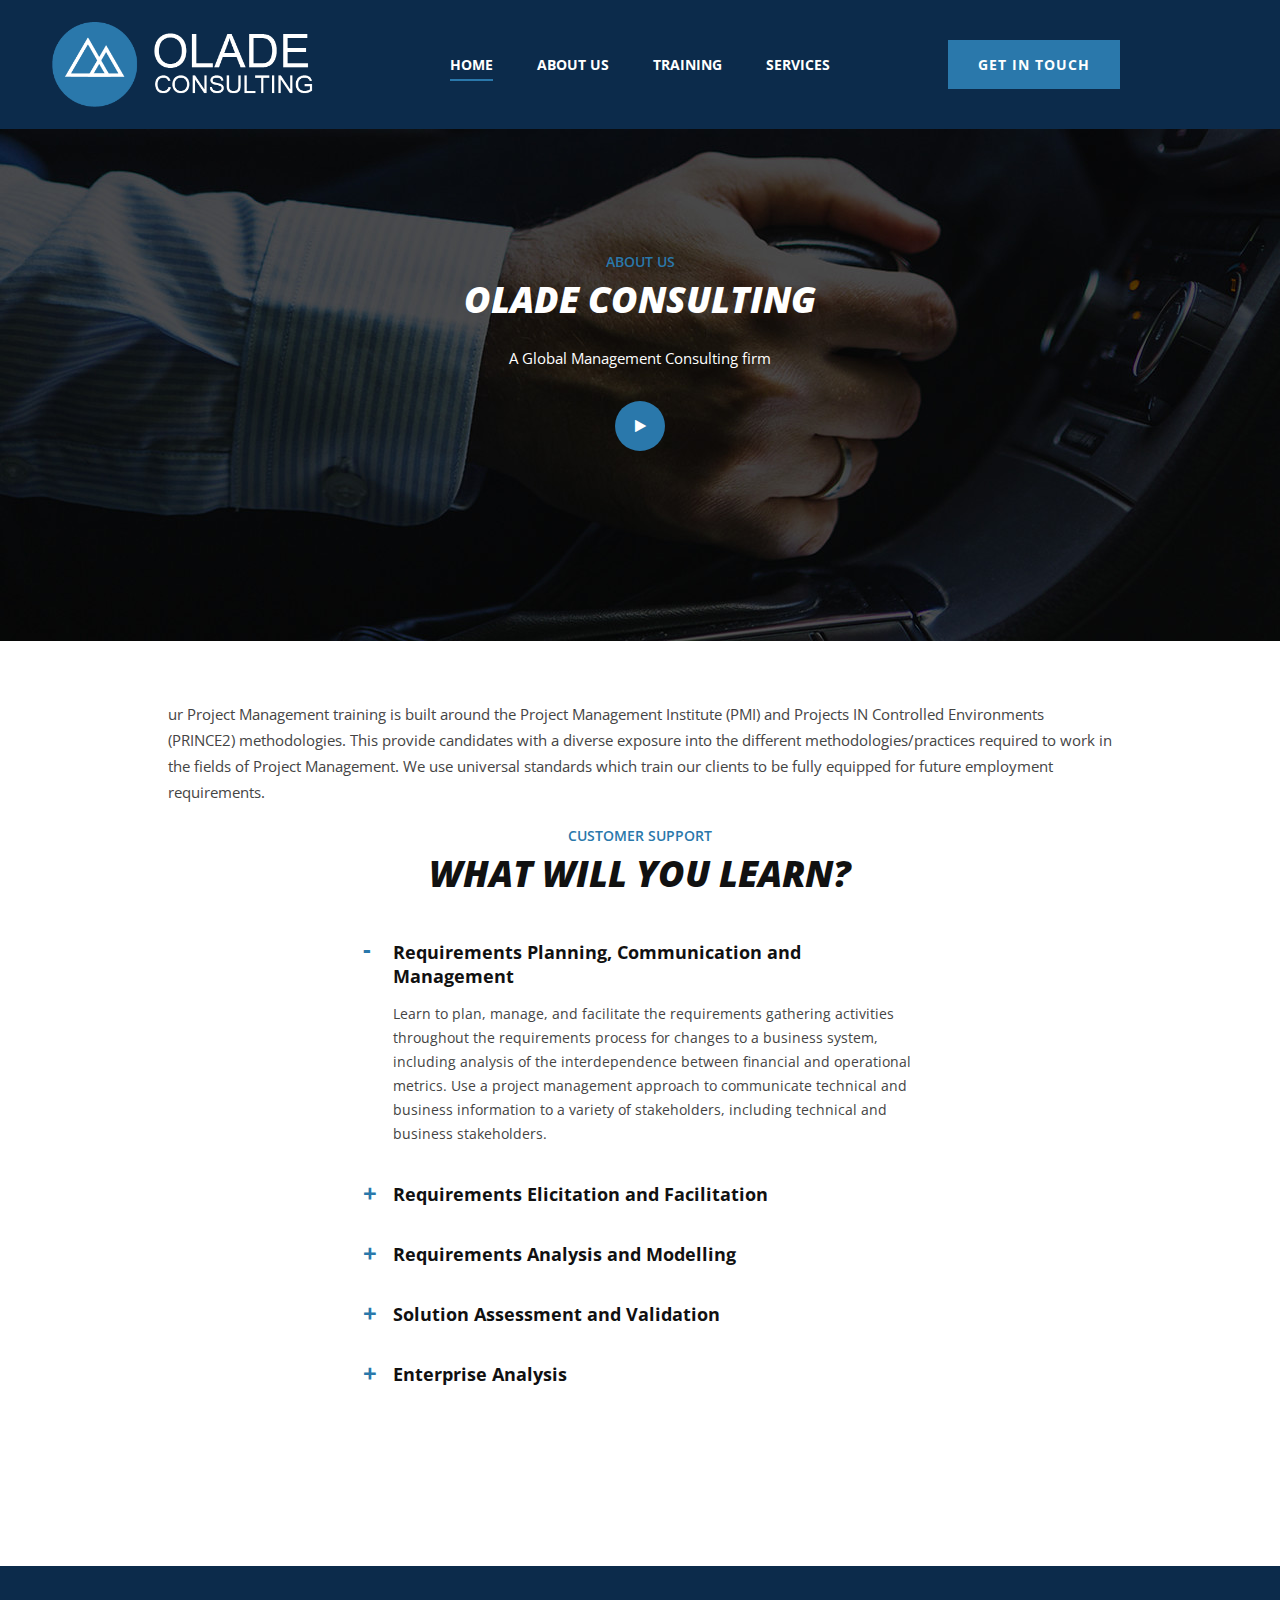
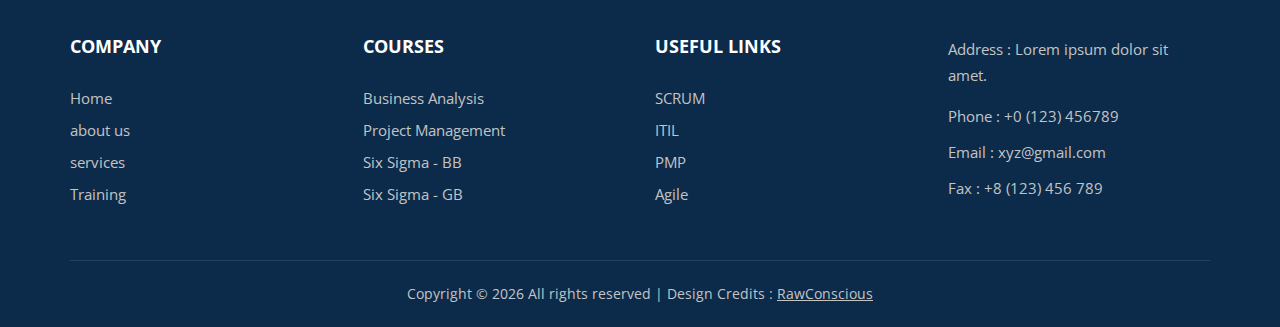
<file: business-analysis.html>
<!DOCTYPE HTML>

<html><head>
    <meta charset="UTF-8">
    <meta name="description" content="Dreams Template">
    <meta name="keywords" content="Dreams, unica, creative, html">
    <meta name="viewport" content="width=device-width, initial-scale=1.0">
    <meta http-equiv="X-UA-Compatible" content="ie=edge">
    <title>Dreams | Template</title>

    <!-- Google Font -->
    <link href="https://fonts.googleapis.com/css2?family=Open+Sans:wght@400;600;700;800&display=swap" rel="stylesheet">

    <!-- Css Styles -->
    <link rel="stylesheet" href="asset/css/bootstrap.min.css" type="text/css">
    <link rel="stylesheet" href="asset/css/font-awesome.min.css" type="text/css">
    <link rel="stylesheet" href="asset/css/nice-select.css" type="text/css">
    <link rel="stylesheet" href="asset/css/magnific-popup.css" type="text/css">
    <link rel="stylesheet" href="asset/css/jquery-ui.min.css" type="text/css">
    <link rel="stylesheet" href="asset/css/owl.carousel.min.css" type="text/css">
    <link rel="stylesheet" href="asset/css/slicknav.min.css" type="text/css">
    <link rel="stylesheet" href="asset/css/main.css" type="text/css">
</head><body><!-- Page Preloder 
<div id="preloder">
    <div class="loader"></div>
</div>
-->

<!-- Offcanvas Menu Begin -->
<div class="offcanvas-menu-overlay"></div>
<div class="offcanvas-menu-wrapper">

    <div class="offcanvas__logo">
        <a href="./index.html"><img src="asset/img/olade logo 3.png" alt=""></a>
    </div>
    <nav class="offcanvas__menu mobile-menu">
        <ul>
            <li class="active"><a href="./index.html">Home</a></li>
            <li><a href="./about.html">About Us</a></li>
            <li><a href="./training.html">Training</a>
                <ul class="dropdown">
                    <li><a href="./project-management.html">Project Management</a></li>
                    <li><a href="./business-analysis.html">Business Analysis</a></li>
                    <li><a href="./PMP.html">PMP</a></li>
                    <li><a href="./ITIL.html">ITIL</a></li>
                    <li><a href="./SCRUM.html">SCRUM</a></li>
                    <li><a href="./six-sigma-gb.html">SIX SIGMA GB</a></li>
                    <li><a href="./six-sigma-bb.html">SIX SIGMA BB</a></li>
                </ul>
            </li>
            <li><a href="./services.html">Services</a>
                <ul class="dropdown">
                    <li>
                        <a href="./process-improvement.html">Process Improvement</a>
                    </li>
                    <li>
                        <a href="./staffing.html">Staffing</a>
                    </li>
                </ul>
            </li>
        </ul>
    </nav>
    <div id="mobile-menu-wrap"></div>
    <div class="offcanvas__social">
        <a href="#"><i class="fa fa-facebook"></i></a>
        <a href="#"><i class="fa fa-twitter"></i></a>
        <a href="#"><i class="fa fa-instagram"></i></a>
        <a href="#"><i class="fa fa-dribbble"></i></a>
    </div>
    <div class="offcanvas__btn">
        <a href="#" class="primary-btn">Get Started</a>
    </div>
</div>
<!-- Offcanvas Menu End -->

<!-- Header Section Begin -->
<header class="header">
    <div class="container">
        <div class="row">
            <div class="logo col-lg-3">
                <div class="header__logo_custom">
                    <a href="./index.html"><img src="asset/img/olade logo 3.png" alt=""></a>
                </div>
            </div>
            <div class="col-lg-6">
                <nav class="header__menu_custom">
                    <ul>
                        <li class="active"><a href="./index.html">Home</a></li>
                        <li><a href="./about.html">About Us</a></li>
                        <li><a href="./training.html">Training</a>
                            <ul class="dropdown">
                                <li><a href="./project-management.html">Project Management</a></li>
                                <li><a href="./business-analysis.html">Business Analysis</a></li>
                                <li><a href="./PMP.html">PMP</a></li>
                                <li><a href="./ITIL.html">ITIL</a></li>
                                <li><a href="./SCRUM.html">SCRUM</a></li>
                                <li><a href="./six-sigma-gb.html">SIX SIGMA GB</a></li>
                                <li><a href="./six-sigma-bb.html">SIX SIGMA BB</a></li>
                            </ul>
                        </li>
                        <li><a href="./services.html">Services</a>
                            <ul class="dropdown">
                                <li>
                                    <a href="./process-improvement.html">Process Improvement</a>
                                </li>
                                <li>
                                    <a href="./staffing.html">Staffing</a>
                                </li>
                            </ul>
                        </li>
                    </ul>
                </nav>
            </div>
            <div class="col-lg-3">
                <div class="header__right_custom">

                    <!--
                    <div class="header__right__social">
                        <a href="#"><i class="fa fa-facebook"></i></a>
                        <a href="#"><i class="fa fa-twitter"></i></a>
                        <a href="#"><i class="fa fa-instagram"></i></a>
                        <a href="#"><i class="fa fa-dribbble"></i></a>
                    </div>
                    -->
                    <div class="header__right__btn">
                        <a href="#" class="primary-btn">Get In Touch</a>
                    </div>
                </div>
            </div>
            <div class="canvas__open_custom">
                <span class="fa fa-whatsapp"></span>
                <span class="fa fa-bars"></span>
            </div>
        </div>
    </div>
</header>
<!-- Header Section End --><!-- About Hero Section Begin -->
<section class="about-hero spad set-bg" data-setbg="asset/img/about/about-hero-bg.jpg">
    <div class="container">
        <div class="row">
            <div class="col-md-7 col-lg-5 m-auto text-center">
                <div class="about__hero__text">
                    <div class="section-title">
                        <span>About us</span>
                        <h2>Olade Consulting</h2>
                    </div>
                    <p>A Global Management Consulting firm</p>
                    <a href="" class="play-btn video-popup"><i
                                class="fa fa-play"></i></a>
                </div>
            </div>
        </div>
    </div>
</section>
<!-- About Hero Section End -->

<!-- Blog Details Section Begin -->
<div class="blog-details">
    <div class="container">
        <div class="row proj_mgmt d-flex justify-content-center">
            <div class="col-lg-10">
                <div class="blog__details__content">
                    <div class="blog__details__text">
                        <p> ur Project Management training is built around the Project Management Institute (PMI) and Projects IN Controlled Environments (PRINCE2) methodologies. This provide candidates with a diverse exposure into the different methodologies/practices required to work in the fields of Project Management. We use universal standards which train our clients to be fully equipped for future employment requirements.</p>
                    </div>
                </div>
                <div class="section-title">
                    <span>customer support</span>
                    <h2>What Will You Learn?</h2>
                </div>
            </div>
            <div class="accodion col-lg-6 col-md-6">
                <div class="faq__accordion">
 
                    <div class="accordion" id="accordionExample1">
                        <div class="card">
                            <div class="card-heading active">
                                <a data-toggle="collapse" data-target="#collapseOne">
                                    Requirements Planning, Communication and Management</a>
                            </div>
                            <div id="collapseOne" class="collapse show" data-parent="#accordionExample1">
                                <div class="card-body">
                                    <p>Learn to plan, manage, and facilitate the requirements gathering activities throughout the requirements process for changes to a business system, including analysis of the interdependence between financial and operational metrics. Use a project management approach to communicate technical and business information to a variety of stakeholders, including technical and business stakeholders. </p>
                                </div>
                            </div>
                        </div>
                        <div class="card">
                            <div class="card-heading">
                                <a data-toggle="collapse" data-target="#collapseTwo">
                                    Requirements Elicitation and Facilitation
                                </a>
                            </div>
                            <div id="collapseTwo" class="collapse" data-parent="#accordionExample1">
                                <div class="card-body">
                                    <p>Learn to effectively utilize established documentation methods and business improvement procedures in order to develop and document business processes and business models according to established timelines and project goals.</p>
                                </div>
                            </div>
                        </div>
                        <div class="card">
                            <div class="card-heading">
                                <a data-toggle="collapse" data-target="#collapseThree">
                                    Requirements Analysis and Modelling 
                                </a>
                            </div>
                            <div id="collapseThree" class="collapse" data-parent="#accordionExample1">
                                <div class="card-body">
                                    <p>Learn how to develop new or improved innovative business processes from gap analysis through process design in support of a company's strategic objectives in a socially responsible manner.</p>
                                </div>
                            </div>
                        </div>
                        <div class="card">
                            <div class="card-heading">
                                <a data-toggle="collapse" data-target="#collapseFour">
                                    Solution Assessment and Validation
                                </a>
                            </div>
                            <div id="collapseFour" class="collapse" data-parent="#accordionExample1">
                                <div class="card-body">
                                    <p>Learn how to develop strategies to bridge gaps between requirements and existing systems using appropriate methods, tools, techniques and documentation in accordance with standard business practices.</p>
                                </div>
                            </div>
                        </div>
                        <div class="card">
                            <div class="card-heading">
                                <a data-toggle="collapse" data-target="#collapseFive">
                                    Enterprise Analysis
                                </a>
                            </div>
                            <div id="collapseFive" class="collapse" data-parent="#accordionExample1">
                                <div class="card-body">
                                    <p>Learn to collaborate, network and communicate with various stakeholders in an ethical manner by applying negotiation and problem-solving skills in order to evaluate and align business processes and business models with the strategic objectives of the organization.</p>
                                </div>
                            </div>
                        </div>
                    </div>
                </div>
            </div>
        </div>
    </div>
</div>
<!-- Blog Details Section End --><!-- Footer Section Begin -->
<footer class="footer">
    <div class="container">
        <div class="row">
            <div class="col-lg-3 col-md-2 col-sm-6">
                <div class="footer__widget">
                    <h5>COMPANY</h5>
                    <ul>
                        <li><a href="#">Home</a></li>
                        <li><a href="#">about us</a></li>
                        <li><a href="#">services</a></li>
                        <li><a href="#">Training</a></li>
                    </ul>
                </div>
            </div>
            <div class="col-lg-3 col-md-3 col-sm-6">
                <div class="footer__widget">
                    <h5>Courses</h5>
                    <ul>
                        <li><a href="#">Business Analysis</a></li>
                        <li><a href="#">Project Management</a></li>
                        <li><a href="#">Six Sigma - BB</a></li>
                        <li><a href="#">Six Sigma - GB</a></li>
                    </ul>
                </div>
            </div>
            <div class="col-lg-3 col-md-3 col-sm-6">
                <div class="footer__widget">
                    <h5>USEFUL LINKS</h5>
                    <ul>
                        <li><a href="#">SCRUM</a></li>
                        <li><a href="#">ITIL</a></li>
                        <li><a href="#">PMP</a></li>
                        <li><a href="#">Agile</a></li>
                    </ul>
                </div>
            </div>
            <div class="col-lg-3 col-md-4 col-sm-6">
                <div class="footer__about">
                    <p>Address : Lorem ipsum dolor sit amet. </p>
                    <ul>
                        <li>Phone : +0 (123) 456789</li>
                        <li>Email : xyz@gmail.com</li>
                        <li>Fax : +8 (123) 456 789</li>
                    </ul>
                </div>
            </div>
        </div>
        <div class="row">
            <div class="col-lg-12 text-center">
                <!-- Link back to Colorlib can't be removed. Template is licensed under CC BY 3.0. -->
                <div class="footer__copyright__text">
                    <p>Copyright &copy;
                        <script>
                            document.write(new Date().getFullYear());
                        </script> All rights reserved | Design Credits : <a href="#" target="_blank">RawConscious</a></p>
                </div>
                <!-- Link back to Colorlib can't be removed. Template is licensed under CC BY 3.0. -->
            </div>
        </div>
    </div>
</footer>
<!-- Footer Section End --><!-- Js Plugins -->
<script src="asset/js/jquery-3.3.1.min.js"></script>
<script src="asset/js/bootstrap.min.js"></script>
<script src="asset/js/jquery.nice-select.min.js"></script>
<!--<script src="asset/js/jquery.magnific-popup.min.js"></script>-->
<script src="asset/js/jquery-ui.min.js"></script>
<script src="asset/js/jquery.slicknav.js"></script>
<script src="asset/js/owl.carousel.min.js"></script>
<script src="asset/js/main.js"></script></body>
</html>
</file>
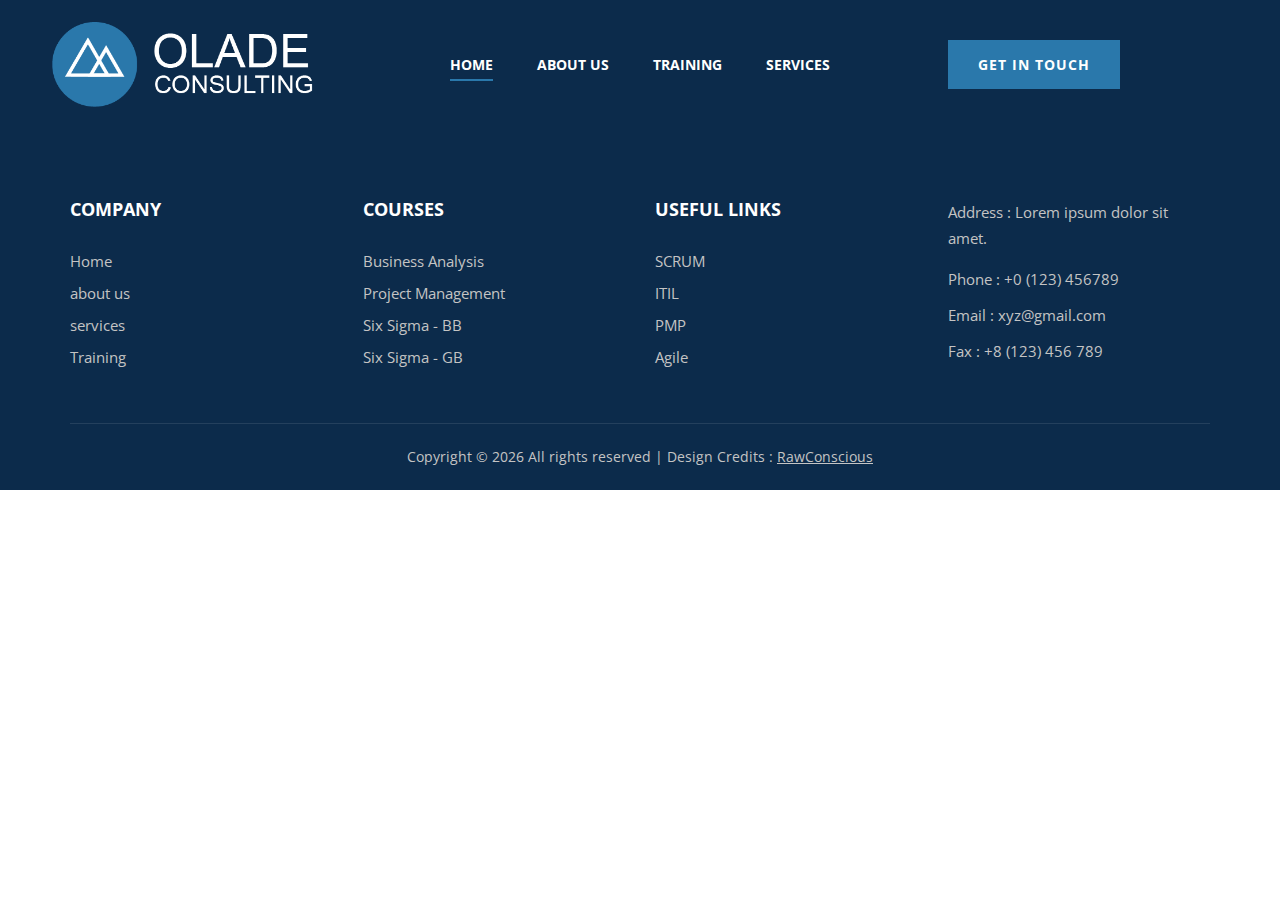
<file: ITIL.html>
<!DOCTYPE HTML>

<html><head>
    <meta charset="UTF-8">
    <meta name="description" content="Dreams Template">
    <meta name="keywords" content="Dreams, unica, creative, html">
    <meta name="viewport" content="width=device-width, initial-scale=1.0">
    <meta http-equiv="X-UA-Compatible" content="ie=edge">
    <title>Dreams | Template</title>

    <!-- Google Font -->
    <link href="https://fonts.googleapis.com/css2?family=Open+Sans:wght@400;600;700;800&display=swap" rel="stylesheet">

    <!-- Css Styles -->
    <link rel="stylesheet" href="asset/css/bootstrap.min.css" type="text/css">
    <link rel="stylesheet" href="asset/css/font-awesome.min.css" type="text/css">
    <link rel="stylesheet" href="asset/css/nice-select.css" type="text/css">
    <link rel="stylesheet" href="asset/css/magnific-popup.css" type="text/css">
    <link rel="stylesheet" href="asset/css/jquery-ui.min.css" type="text/css">
    <link rel="stylesheet" href="asset/css/owl.carousel.min.css" type="text/css">
    <link rel="stylesheet" href="asset/css/slicknav.min.css" type="text/css">
    <link rel="stylesheet" href="asset/css/main.css" type="text/css">
</head><body><!-- Page Preloder 
<div id="preloder">
    <div class="loader"></div>
</div>
-->

<!-- Offcanvas Menu Begin -->
<div class="offcanvas-menu-overlay"></div>
<div class="offcanvas-menu-wrapper">

    <div class="offcanvas__logo">
        <a href="./index.html"><img src="asset/img/olade logo 3.png" alt=""></a>
    </div>
    <nav class="offcanvas__menu mobile-menu">
        <ul>
            <li class="active"><a href="./index.html">Home</a></li>
            <li><a href="./about.html">About Us</a></li>
            <li><a href="./training.html">Training</a>
                <ul class="dropdown">
                    <li><a href="./project-management.html">Project Management</a></li>
                    <li><a href="./business-analysis.html">Business Analysis</a></li>
                    <li><a href="./PMP.html">PMP</a></li>
                    <li><a href="./ITIL.html">ITIL</a></li>
                    <li><a href="./SCRUM.html">SCRUM</a></li>
                    <li><a href="./six-sigma-gb.html">SIX SIGMA GB</a></li>
                    <li><a href="./six-sigma-bb.html">SIX SIGMA BB</a></li>
                </ul>
            </li>
            <li><a href="./services.html">Services</a>
                <ul class="dropdown">
                    <li>
                        <a href="./process-improvement.html">Process Improvement</a>
                    </li>
                    <li>
                        <a href="./staffing.html">Staffing</a>
                    </li>
                </ul>
            </li>
        </ul>
    </nav>
    <div id="mobile-menu-wrap"></div>
    <div class="offcanvas__social">
        <a href="#"><i class="fa fa-facebook"></i></a>
        <a href="#"><i class="fa fa-twitter"></i></a>
        <a href="#"><i class="fa fa-instagram"></i></a>
        <a href="#"><i class="fa fa-dribbble"></i></a>
    </div>
    <div class="offcanvas__btn">
        <a href="#" class="primary-btn">Get Started</a>
    </div>
</div>
<!-- Offcanvas Menu End -->

<!-- Header Section Begin -->
<header class="header">
    <div class="container">
        <div class="row">
            <div class="logo col-lg-3">
                <div class="header__logo_custom">
                    <a href="./index.html"><img src="asset/img/olade logo 3.png" alt=""></a>
                </div>
            </div>
            <div class="col-lg-6">
                <nav class="header__menu_custom">
                    <ul>
                        <li class="active"><a href="./index.html">Home</a></li>
                        <li><a href="./about.html">About Us</a></li>
                        <li><a href="./training.html">Training</a>
                            <ul class="dropdown">
                                <li><a href="./project-management.html">Project Management</a></li>
                                <li><a href="./business-analysis.html">Business Analysis</a></li>
                                <li><a href="./PMP.html">PMP</a></li>
                                <li><a href="./ITIL.html">ITIL</a></li>
                                <li><a href="./SCRUM.html">SCRUM</a></li>
                                <li><a href="./six-sigma-gb.html">SIX SIGMA GB</a></li>
                                <li><a href="./six-sigma-bb.html">SIX SIGMA BB</a></li>
                            </ul>
                        </li>
                        <li><a href="./services.html">Services</a>
                            <ul class="dropdown">
                                <li>
                                    <a href="./process-improvement.html">Process Improvement</a>
                                </li>
                                <li>
                                    <a href="./staffing.html">Staffing</a>
                                </li>
                            </ul>
                        </li>
                    </ul>
                </nav>
            </div>
            <div class="col-lg-3">
                <div class="header__right_custom">

                    <!--
                    <div class="header__right__social">
                        <a href="#"><i class="fa fa-facebook"></i></a>
                        <a href="#"><i class="fa fa-twitter"></i></a>
                        <a href="#"><i class="fa fa-instagram"></i></a>
                        <a href="#"><i class="fa fa-dribbble"></i></a>
                    </div>
                    -->
                    <div class="header__right__btn">
                        <a href="#" class="primary-btn">Get In Touch</a>
                    </div>
                </div>
            </div>
            <div class="canvas__open_custom">
                <span class="fa fa-whatsapp"></span>
                <span class="fa fa-bars"></span>
            </div>
        </div>
    </div>
</header>
<!-- Header Section End --><!-- Footer Section Begin -->
<footer class="footer">
    <div class="container">
        <div class="row">
            <div class="col-lg-3 col-md-2 col-sm-6">
                <div class="footer__widget">
                    <h5>COMPANY</h5>
                    <ul>
                        <li><a href="#">Home</a></li>
                        <li><a href="#">about us</a></li>
                        <li><a href="#">services</a></li>
                        <li><a href="#">Training</a></li>
                    </ul>
                </div>
            </div>
            <div class="col-lg-3 col-md-3 col-sm-6">
                <div class="footer__widget">
                    <h5>Courses</h5>
                    <ul>
                        <li><a href="#">Business Analysis</a></li>
                        <li><a href="#">Project Management</a></li>
                        <li><a href="#">Six Sigma - BB</a></li>
                        <li><a href="#">Six Sigma - GB</a></li>
                    </ul>
                </div>
            </div>
            <div class="col-lg-3 col-md-3 col-sm-6">
                <div class="footer__widget">
                    <h5>USEFUL LINKS</h5>
                    <ul>
                        <li><a href="#">SCRUM</a></li>
                        <li><a href="#">ITIL</a></li>
                        <li><a href="#">PMP</a></li>
                        <li><a href="#">Agile</a></li>
                    </ul>
                </div>
            </div>
            <div class="col-lg-3 col-md-4 col-sm-6">
                <div class="footer__about">
                    <p>Address : Lorem ipsum dolor sit amet. </p>
                    <ul>
                        <li>Phone : +0 (123) 456789</li>
                        <li>Email : xyz@gmail.com</li>
                        <li>Fax : +8 (123) 456 789</li>
                    </ul>
                </div>
            </div>
        </div>
        <div class="row">
            <div class="col-lg-12 text-center">
                <!-- Link back to Colorlib can't be removed. Template is licensed under CC BY 3.0. -->
                <div class="footer__copyright__text">
                    <p>Copyright &copy;
                        <script>
                            document.write(new Date().getFullYear());
                        </script> All rights reserved | Design Credits : <a href="#" target="_blank">RawConscious</a></p>
                </div>
                <!-- Link back to Colorlib can't be removed. Template is licensed under CC BY 3.0. -->
            </div>
        </div>
    </div>
</footer>
<!-- Footer Section End --><!-- Js Plugins -->
<script src="asset/js/jquery-3.3.1.min.js"></script>
<script src="asset/js/bootstrap.min.js"></script>
<script src="asset/js/jquery.nice-select.min.js"></script>
<!--<script src="asset/js/jquery.magnific-popup.min.js"></script>-->
<script src="asset/js/jquery-ui.min.js"></script>
<script src="asset/js/jquery.slicknav.js"></script>
<script src="asset/js/owl.carousel.min.js"></script>
<script src="asset/js/main.js"></script></body>
</html>
</file>
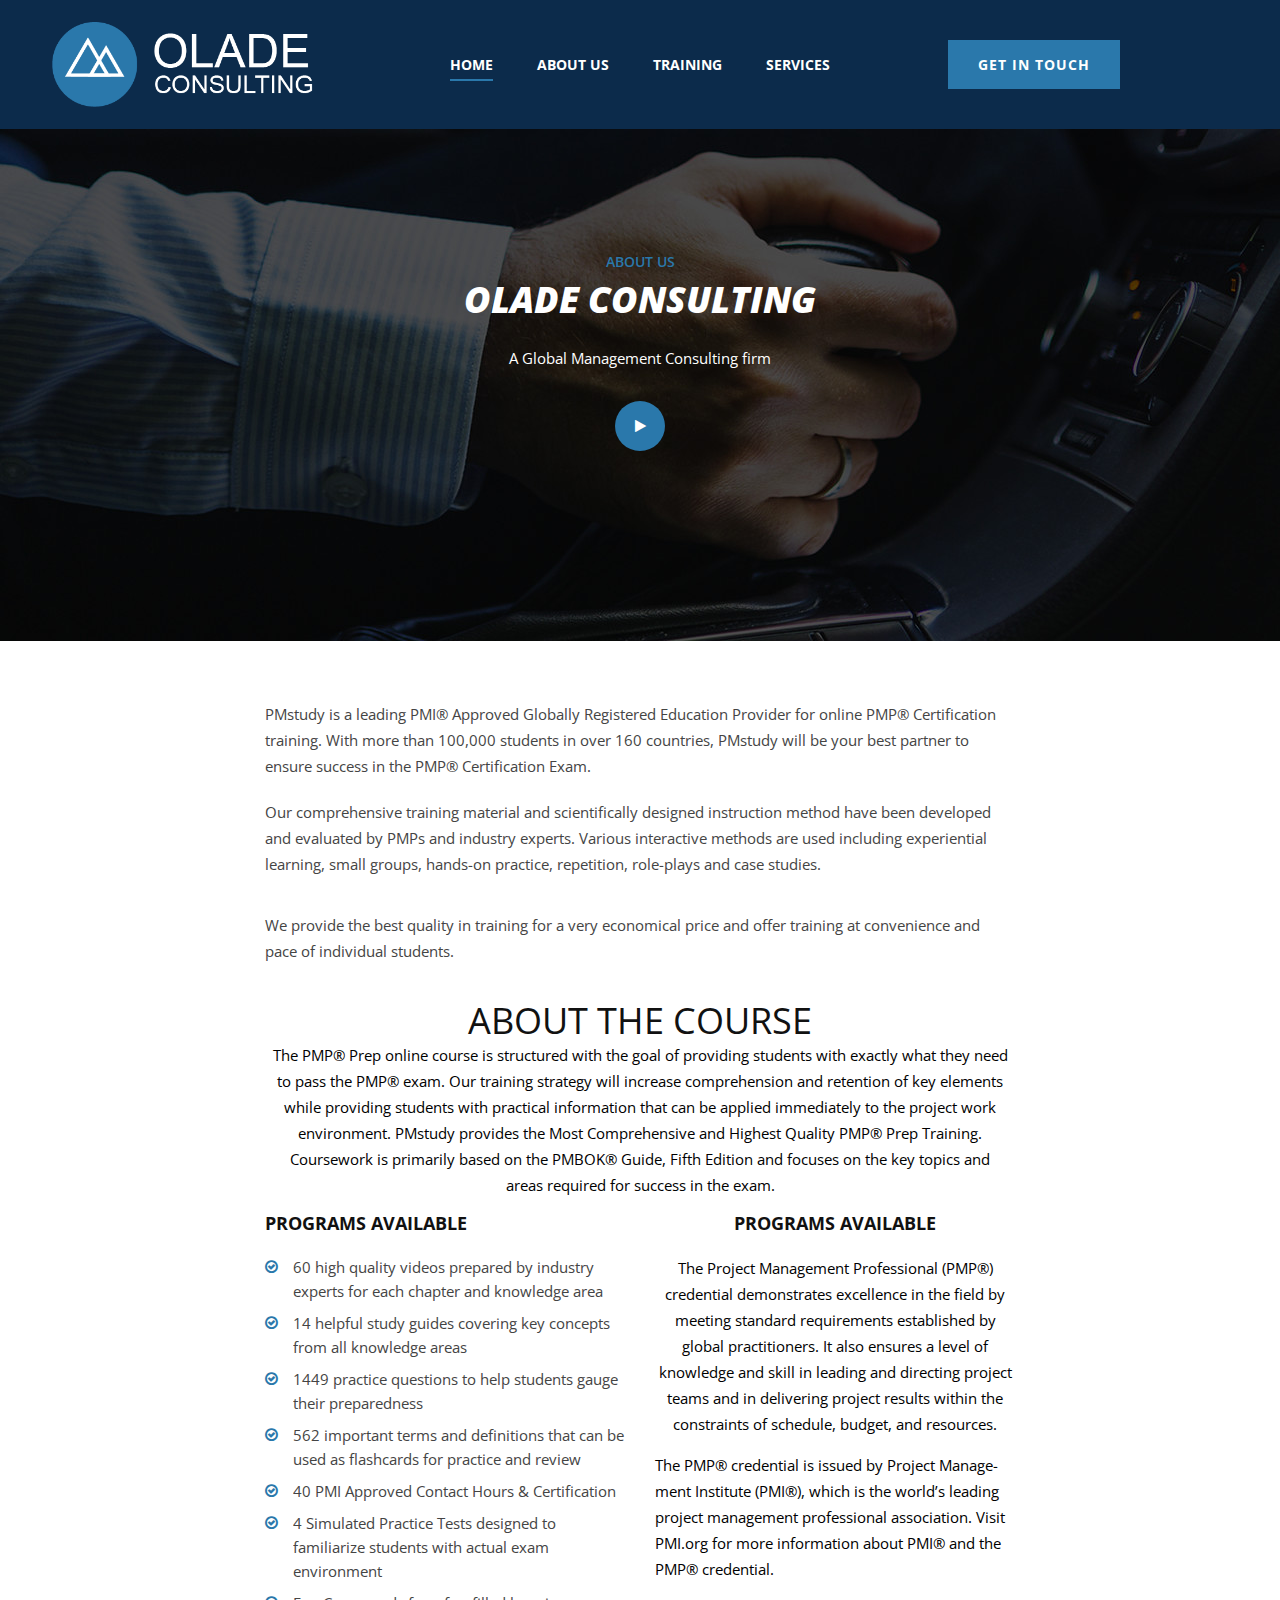
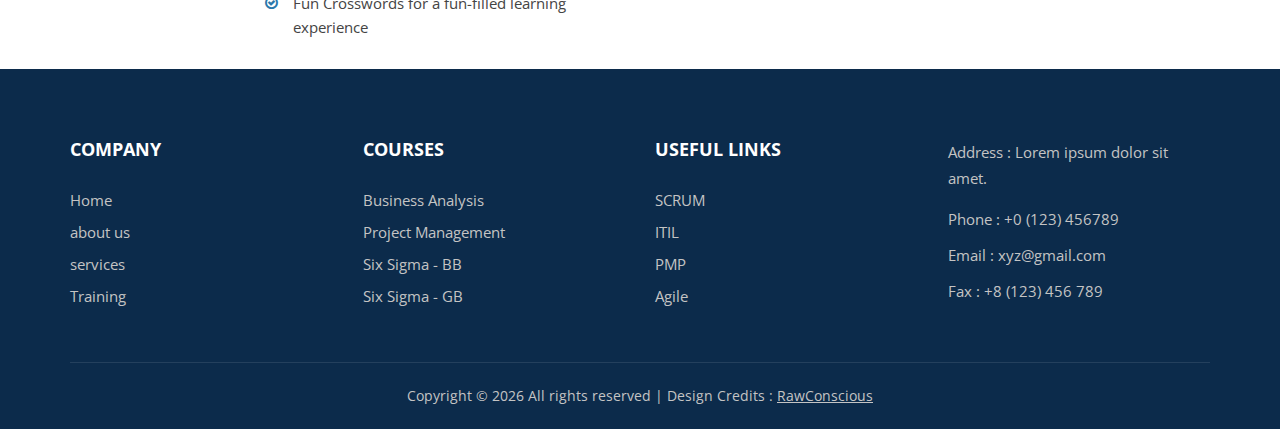
<file: PMP.html>
<!DOCTYPE HTML>

<html><head>
    <meta charset="UTF-8">
    <meta name="description" content="Dreams Template">
    <meta name="keywords" content="Dreams, unica, creative, html">
    <meta name="viewport" content="width=device-width, initial-scale=1.0">
    <meta http-equiv="X-UA-Compatible" content="ie=edge">
    <title>Dreams | Template</title>

    <!-- Google Font -->
    <link href="https://fonts.googleapis.com/css2?family=Open+Sans:wght@400;600;700;800&display=swap" rel="stylesheet">

    <!-- Css Styles -->
    <link rel="stylesheet" href="asset/css/bootstrap.min.css" type="text/css">
    <link rel="stylesheet" href="asset/css/font-awesome.min.css" type="text/css">
    <link rel="stylesheet" href="asset/css/nice-select.css" type="text/css">
    <link rel="stylesheet" href="asset/css/magnific-popup.css" type="text/css">
    <link rel="stylesheet" href="asset/css/jquery-ui.min.css" type="text/css">
    <link rel="stylesheet" href="asset/css/owl.carousel.min.css" type="text/css">
    <link rel="stylesheet" href="asset/css/slicknav.min.css" type="text/css">
    <link rel="stylesheet" href="asset/css/main.css" type="text/css">
</head><body><!-- Page Preloder 
<div id="preloder">
    <div class="loader"></div>
</div>
-->

<!-- Offcanvas Menu Begin -->
<div class="offcanvas-menu-overlay"></div>
<div class="offcanvas-menu-wrapper">

    <div class="offcanvas__logo">
        <a href="./index.html"><img src="asset/img/olade logo 3.png" alt=""></a>
    </div>
    <nav class="offcanvas__menu mobile-menu">
        <ul>
            <li class="active"><a href="./index.html">Home</a></li>
            <li><a href="./about.html">About Us</a></li>
            <li><a href="./training.html">Training</a>
                <ul class="dropdown">
                    <li><a href="./project-management.html">Project Management</a></li>
                    <li><a href="./business-analysis.html">Business Analysis</a></li>
                    <li><a href="./PMP.html">PMP</a></li>
                    <li><a href="./ITIL.html">ITIL</a></li>
                    <li><a href="./SCRUM.html">SCRUM</a></li>
                    <li><a href="./six-sigma-gb.html">SIX SIGMA GB</a></li>
                    <li><a href="./six-sigma-bb.html">SIX SIGMA BB</a></li>
                </ul>
            </li>
            <li><a href="./services.html">Services</a>
                <ul class="dropdown">
                    <li>
                        <a href="./process-improvement.html">Process Improvement</a>
                    </li>
                    <li>
                        <a href="./staffing.html">Staffing</a>
                    </li>
                </ul>
            </li>
        </ul>
    </nav>
    <div id="mobile-menu-wrap"></div>
    <div class="offcanvas__social">
        <a href="#"><i class="fa fa-facebook"></i></a>
        <a href="#"><i class="fa fa-twitter"></i></a>
        <a href="#"><i class="fa fa-instagram"></i></a>
        <a href="#"><i class="fa fa-dribbble"></i></a>
    </div>
    <div class="offcanvas__btn">
        <a href="#" class="primary-btn">Get Started</a>
    </div>
</div>
<!-- Offcanvas Menu End -->

<!-- Header Section Begin -->
<header class="header">
    <div class="container">
        <div class="row">
            <div class="logo col-lg-3">
                <div class="header__logo_custom">
                    <a href="./index.html"><img src="asset/img/olade logo 3.png" alt=""></a>
                </div>
            </div>
            <div class="col-lg-6">
                <nav class="header__menu_custom">
                    <ul>
                        <li class="active"><a href="./index.html">Home</a></li>
                        <li><a href="./about.html">About Us</a></li>
                        <li><a href="./training.html">Training</a>
                            <ul class="dropdown">
                                <li><a href="./project-management.html">Project Management</a></li>
                                <li><a href="./business-analysis.html">Business Analysis</a></li>
                                <li><a href="./PMP.html">PMP</a></li>
                                <li><a href="./ITIL.html">ITIL</a></li>
                                <li><a href="./SCRUM.html">SCRUM</a></li>
                                <li><a href="./six-sigma-gb.html">SIX SIGMA GB</a></li>
                                <li><a href="./six-sigma-bb.html">SIX SIGMA BB</a></li>
                            </ul>
                        </li>
                        <li><a href="./services.html">Services</a>
                            <ul class="dropdown">
                                <li>
                                    <a href="./process-improvement.html">Process Improvement</a>
                                </li>
                                <li>
                                    <a href="./staffing.html">Staffing</a>
                                </li>
                            </ul>
                        </li>
                    </ul>
                </nav>
            </div>
            <div class="col-lg-3">
                <div class="header__right_custom">

                    <!--
                    <div class="header__right__social">
                        <a href="#"><i class="fa fa-facebook"></i></a>
                        <a href="#"><i class="fa fa-twitter"></i></a>
                        <a href="#"><i class="fa fa-instagram"></i></a>
                        <a href="#"><i class="fa fa-dribbble"></i></a>
                    </div>
                    -->
                    <div class="header__right__btn">
                        <a href="#" class="primary-btn">Get In Touch</a>
                    </div>
                </div>
            </div>
            <div class="canvas__open_custom">
                <span class="fa fa-whatsapp"></span>
                <span class="fa fa-bars"></span>
            </div>
        </div>
    </div>
</header>
<!-- Header Section End --><!-- About Hero Section Begin -->
<section class="about-hero spad set-bg" data-setbg="asset/img/about/about-hero-bg.jpg">
    <div class="container">
        <div class="row">
            <div class="col-md-7 col-lg-5 m-auto text-center">
                <div class="about__hero__text">
                    <div class="section-title">
                        <span>About us</span>
                        <h2>Olade Consulting</h2>
                    </div>
                    <p>A Global Management Consulting firm</p>
                    <a href="" class="play-btn video-popup"><i
                                class="fa fa-play"></i></a>
                </div>
            </div>
        </div>
    </div>
</section>
<!-- About Hero Section End -->

<!-- Blog Details Section Begin -->
<div class="blog-details">
    <div class="container">
        <div class="row d-flex justify-content-center">
            <div class="col-lg-8">
                <div class="blog__details__content">
                    <div class="blog__details__text">
                        <p>PMstudy is a leading PMI® Approved Globally Registered Education Provider for online PMP® Certification training. With more than 100,000 students in over 160 countries, PMstudy will be your best partner to ensure success in the
                            PMP® Certification Exam.</p>
                    </div>
                    <div class="blog__details__desc">
                        <p> Our comprehensive training material and scientifically designed instruction method have been developed and evaluated by PMPs and industry experts. Various interactive methods are used including experiential learning, small groups,
                            hands-on practice, repetition, role-plays and case studies.</p>
                    </div>
                    <div class="blog__details__desc">
                        <p>We provide the best quality in training for a very economical price and offer training at convenience and pace of individual students.</p>
                    </div>
                    <div class="row">
                        <div style="padding : 0 20px">
                            <h2 style="text-align:center;"> ABOUT THE COURSE </h2>
                            <p style="text-align:center;"> </b> The PMP® Prep online course is structured with the goal of providing students with exactly what they need to pass the PMP® exam. Our training strategy will increase comprehension and retention of key elements while providing students with practical information that can be applied immediately to the project work environment. PMstudy provides the Most Comprehensive and Highest Quality PMP® Prep Training. Coursework is primarily based on the PMBOK® Guide, Fifth Edition and focuses on the key topics and areas required for success in the exam.</p>
                        </div>
                        <div class="col-lg-6 col-md-6 col-sm-6 col-md-3 col-sm-6">
                            <div class="course__details__feature">
                                <h5>Programs Available</h5>
                                <ul>
                                    <li><i class="fa fa-check-circle-o"></i> <span>60 high quality videos prepared by industry experts for each chapter and knowledge area</span></li>
                                    <li><i class="fa fa-check-circle-o"></i> <span>14 helpful study guides covering key concepts from all knowledge areas </span></li>
                                    <li><i class="fa fa-check-circle-o"></i> <span>1449 practice questions to help students gauge their preparedness</span></li>
                                    <li><i class="fa fa-check-circle-o"></i> <span>562 important terms and definitions that can be used as flashcards for practice and review</span></li>
                                    <li><i class="fa fa-check-circle-o"></i> <span>40 PMI Approved Contact Hours & Certification</span></li>
                                    <li><i class="fa fa-check-circle-o"></i> <span>4 Simulated Practice Tests designed to familiarize students with actual exam environment </span></li>
                                    <li><i class="fa fa-check-circle-o"></i> <span>Fun Crosswords for a fun-filled learning experience</span></li>                            
                                </ul>
                            </div>
                        </div>
                        <div class="col-lg-6 col-md-6 col-sm-6 col-md-3 col-sm-6">
                            <div class="course__details__feature">
                                <h5 style="text-align: center">Programs Available</h5>
                                <p style="text-align: center ">The Project Management Professional (PMP®) credential demonstrates excellence in the field by meeting standard requirements established by global practitioners. It also ensures a level of knowledge and skill in leading and directing project teams and in delivering project results within the constraints of schedule, budget, and resources. 
                                </p>
                                <p>
                                    The PMP® credential is issued by Project Manage- ment Institute (PMI®), which is the world’s leading project management professional association. Visit PMI.org for more information about PMI® and the PMP® credential.
                                </p>
                            </div>
                        </div>
                    </div>
                </div>
            </div>            
        </div>
    </div>
</div>
<!-- Blog Details Section End --><!-- Footer Section Begin -->
<footer class="footer">
    <div class="container">
        <div class="row">
            <div class="col-lg-3 col-md-2 col-sm-6">
                <div class="footer__widget">
                    <h5>COMPANY</h5>
                    <ul>
                        <li><a href="#">Home</a></li>
                        <li><a href="#">about us</a></li>
                        <li><a href="#">services</a></li>
                        <li><a href="#">Training</a></li>
                    </ul>
                </div>
            </div>
            <div class="col-lg-3 col-md-3 col-sm-6">
                <div class="footer__widget">
                    <h5>Courses</h5>
                    <ul>
                        <li><a href="#">Business Analysis</a></li>
                        <li><a href="#">Project Management</a></li>
                        <li><a href="#">Six Sigma - BB</a></li>
                        <li><a href="#">Six Sigma - GB</a></li>
                    </ul>
                </div>
            </div>
            <div class="col-lg-3 col-md-3 col-sm-6">
                <div class="footer__widget">
                    <h5>USEFUL LINKS</h5>
                    <ul>
                        <li><a href="#">SCRUM</a></li>
                        <li><a href="#">ITIL</a></li>
                        <li><a href="#">PMP</a></li>
                        <li><a href="#">Agile</a></li>
                    </ul>
                </div>
            </div>
            <div class="col-lg-3 col-md-4 col-sm-6">
                <div class="footer__about">
                    <p>Address : Lorem ipsum dolor sit amet. </p>
                    <ul>
                        <li>Phone : +0 (123) 456789</li>
                        <li>Email : xyz@gmail.com</li>
                        <li>Fax : +8 (123) 456 789</li>
                    </ul>
                </div>
            </div>
        </div>
        <div class="row">
            <div class="col-lg-12 text-center">
                <!-- Link back to Colorlib can't be removed. Template is licensed under CC BY 3.0. -->
                <div class="footer__copyright__text">
                    <p>Copyright &copy;
                        <script>
                            document.write(new Date().getFullYear());
                        </script> All rights reserved | Design Credits : <a href="#" target="_blank">RawConscious</a></p>
                </div>
                <!-- Link back to Colorlib can't be removed. Template is licensed under CC BY 3.0. -->
            </div>
        </div>
    </div>
</footer>
<!-- Footer Section End --><!-- Js Plugins -->
<script src="asset/js/jquery-3.3.1.min.js"></script>
<script src="asset/js/bootstrap.min.js"></script>
<script src="asset/js/jquery.nice-select.min.js"></script>
<!--<script src="asset/js/jquery.magnific-popup.min.js"></script>-->
<script src="asset/js/jquery-ui.min.js"></script>
<script src="asset/js/jquery.slicknav.js"></script>
<script src="asset/js/owl.carousel.min.js"></script>
<script src="asset/js/main.js"></script></body>
</html>
</file>
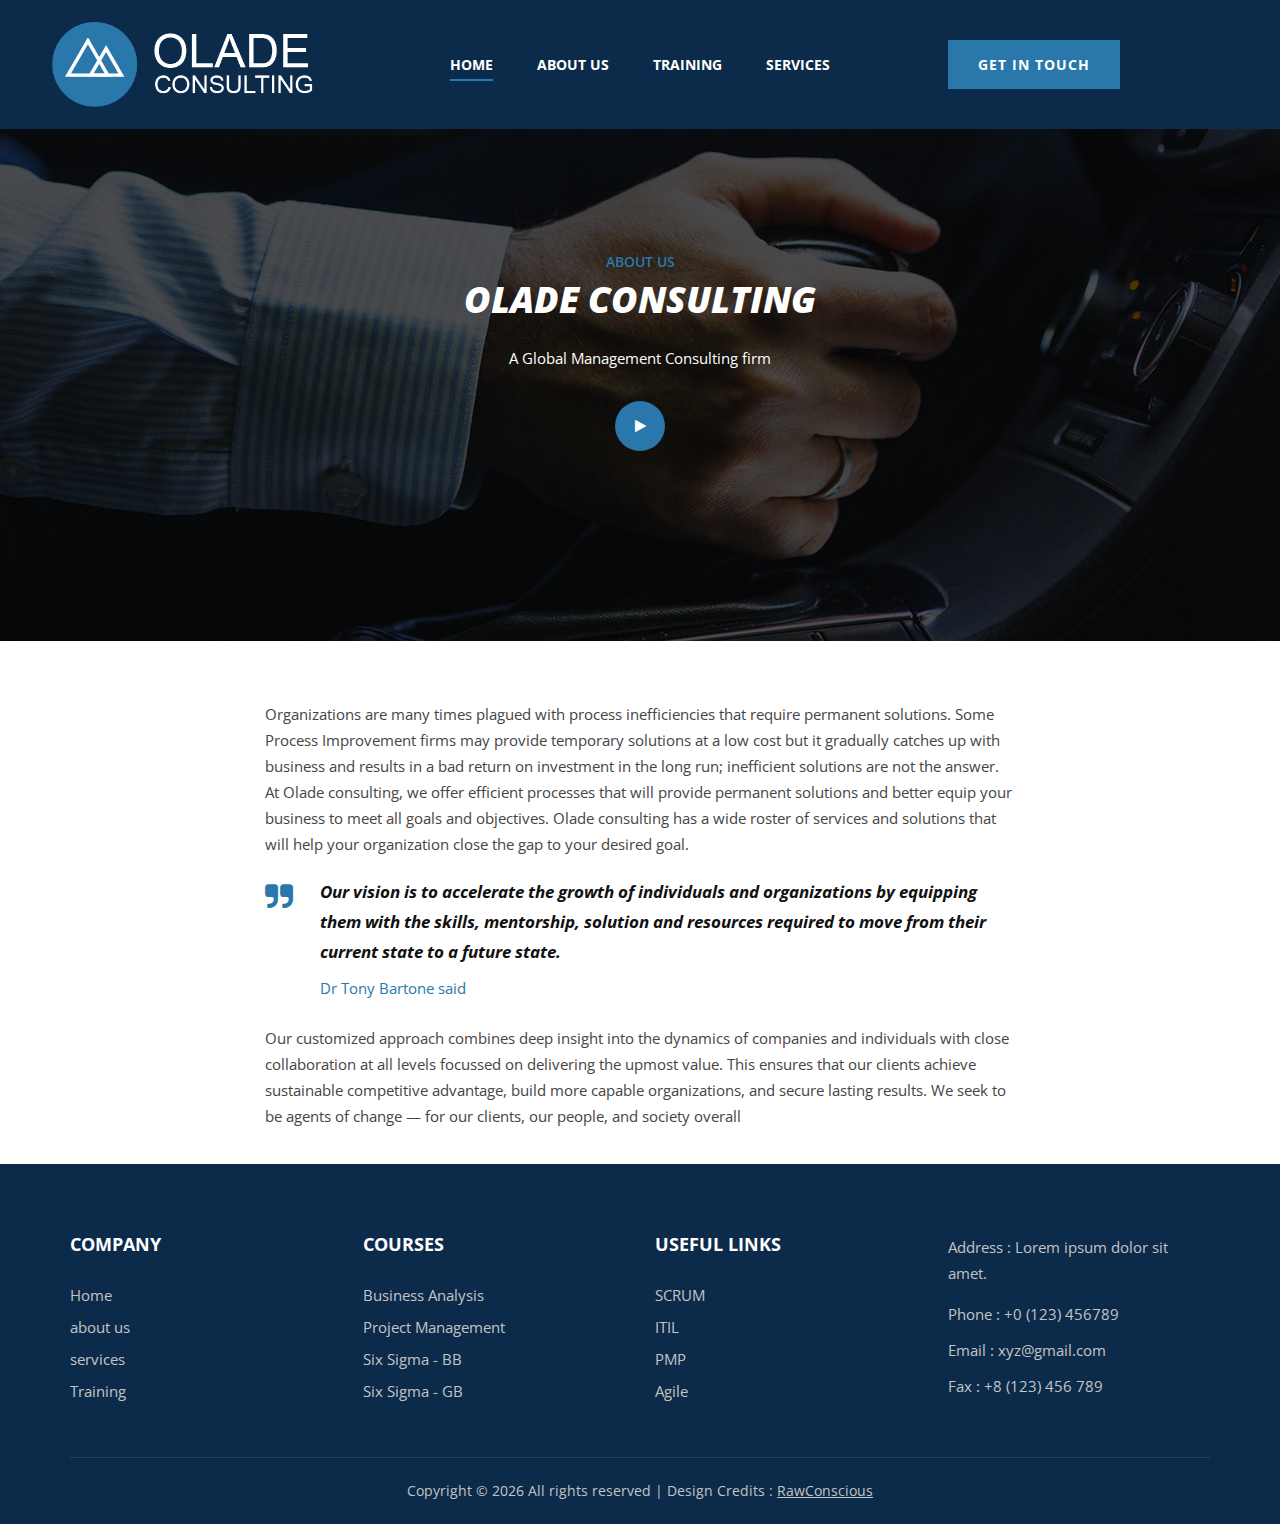
<file: process-improvement.html>
<!DOCTYPE HTML>

<html><head>
    <meta charset="UTF-8">
    <meta name="description" content="Dreams Template">
    <meta name="keywords" content="Dreams, unica, creative, html">
    <meta name="viewport" content="width=device-width, initial-scale=1.0">
    <meta http-equiv="X-UA-Compatible" content="ie=edge">
    <title>Dreams | Template</title>

    <!-- Google Font -->
    <link href="https://fonts.googleapis.com/css2?family=Open+Sans:wght@400;600;700;800&display=swap" rel="stylesheet">

    <!-- Css Styles -->
    <link rel="stylesheet" href="asset/css/bootstrap.min.css" type="text/css">
    <link rel="stylesheet" href="asset/css/font-awesome.min.css" type="text/css">
    <link rel="stylesheet" href="asset/css/nice-select.css" type="text/css">
    <link rel="stylesheet" href="asset/css/magnific-popup.css" type="text/css">
    <link rel="stylesheet" href="asset/css/jquery-ui.min.css" type="text/css">
    <link rel="stylesheet" href="asset/css/owl.carousel.min.css" type="text/css">
    <link rel="stylesheet" href="asset/css/slicknav.min.css" type="text/css">
    <link rel="stylesheet" href="asset/css/main.css" type="text/css">
</head><body><!-- Page Preloder 
<div id="preloder">
    <div class="loader"></div>
</div>
-->

<!-- Offcanvas Menu Begin -->
<div class="offcanvas-menu-overlay"></div>
<div class="offcanvas-menu-wrapper">

    <div class="offcanvas__logo">
        <a href="./index.html"><img src="asset/img/olade logo 3.png" alt=""></a>
    </div>
    <nav class="offcanvas__menu mobile-menu">
        <ul>
            <li class="active"><a href="./index.html">Home</a></li>
            <li><a href="./about.html">About Us</a></li>
            <li><a href="./training.html">Training</a>
                <ul class="dropdown">
                    <li><a href="./project-management.html">Project Management</a></li>
                    <li><a href="./business-analysis.html">Business Analysis</a></li>
                    <li><a href="./PMP.html">PMP</a></li>
                    <li><a href="./ITIL.html">ITIL</a></li>
                    <li><a href="./SCRUM.html">SCRUM</a></li>
                    <li><a href="./six-sigma-gb.html">SIX SIGMA GB</a></li>
                    <li><a href="./six-sigma-bb.html">SIX SIGMA BB</a></li>
                </ul>
            </li>
            <li><a href="./services.html">Services</a>
                <ul class="dropdown">
                    <li>
                        <a href="./process-improvement.html">Process Improvement</a>
                    </li>
                    <li>
                        <a href="./staffing.html">Staffing</a>
                    </li>
                </ul>
            </li>
        </ul>
    </nav>
    <div id="mobile-menu-wrap"></div>
    <div class="offcanvas__social">
        <a href="#"><i class="fa fa-facebook"></i></a>
        <a href="#"><i class="fa fa-twitter"></i></a>
        <a href="#"><i class="fa fa-instagram"></i></a>
        <a href="#"><i class="fa fa-dribbble"></i></a>
    </div>
    <div class="offcanvas__btn">
        <a href="#" class="primary-btn">Get Started</a>
    </div>
</div>
<!-- Offcanvas Menu End -->

<!-- Header Section Begin -->
<header class="header">
    <div class="container">
        <div class="row">
            <div class="logo col-lg-3">
                <div class="header__logo_custom">
                    <a href="./index.html"><img src="asset/img/olade logo 3.png" alt=""></a>
                </div>
            </div>
            <div class="col-lg-6">
                <nav class="header__menu_custom">
                    <ul>
                        <li class="active"><a href="./index.html">Home</a></li>
                        <li><a href="./about.html">About Us</a></li>
                        <li><a href="./training.html">Training</a>
                            <ul class="dropdown">
                                <li><a href="./project-management.html">Project Management</a></li>
                                <li><a href="./business-analysis.html">Business Analysis</a></li>
                                <li><a href="./PMP.html">PMP</a></li>
                                <li><a href="./ITIL.html">ITIL</a></li>
                                <li><a href="./SCRUM.html">SCRUM</a></li>
                                <li><a href="./six-sigma-gb.html">SIX SIGMA GB</a></li>
                                <li><a href="./six-sigma-bb.html">SIX SIGMA BB</a></li>
                            </ul>
                        </li>
                        <li><a href="./services.html">Services</a>
                            <ul class="dropdown">
                                <li>
                                    <a href="./process-improvement.html">Process Improvement</a>
                                </li>
                                <li>
                                    <a href="./staffing.html">Staffing</a>
                                </li>
                            </ul>
                        </li>
                    </ul>
                </nav>
            </div>
            <div class="col-lg-3">
                <div class="header__right_custom">

                    <!--
                    <div class="header__right__social">
                        <a href="#"><i class="fa fa-facebook"></i></a>
                        <a href="#"><i class="fa fa-twitter"></i></a>
                        <a href="#"><i class="fa fa-instagram"></i></a>
                        <a href="#"><i class="fa fa-dribbble"></i></a>
                    </div>
                    -->
                    <div class="header__right__btn">
                        <a href="#" class="primary-btn">Get In Touch</a>
                    </div>
                </div>
            </div>
            <div class="canvas__open_custom">
                <span class="fa fa-whatsapp"></span>
                <span class="fa fa-bars"></span>
            </div>
        </div>
    </div>
</header>
<!-- Header Section End --><!-- About Hero Section Begin -->
<section class="about-hero spad set-bg" data-setbg="asset/img/about/about-hero-bg.jpg">
    <div class="container">
        <div class="row">
            <div class="col-md-7 col-lg-5 m-auto text-center">
                <div class="about__hero__text">
                    <div class="section-title">
                        <span>About us</span>
                        <h2>Olade Consulting</h2>
                    </div>
                    <p>A Global Management Consulting firm</p>
                    <a href="" class="play-btn video-popup"><i
                                class="fa fa-play"></i></a>
                </div>
            </div>
        </div>
    </div>
</section>
<!-- About Hero Section End -->

<!-- Blog Details Section Begin -->
<div class="blog-details">
    <div class="container">
        <div class="row d-flex justify-content-center">
            <div class="col-lg-8">
                <div class="blog__details__content">
                    <div class="blog__details__text">
                        <p> Organizations are many times plagued with process inefficiencies that require permanent solutions. Some Process Improvement firms may provide temporary solutions at a low cost but it gradually catches up with business and results in a bad return on investment in the long run; inefficient solutions are not the answer. At Olade consulting, we offer efficient processes that will provide permanent solutions and better equip your business to meet all goals and objectives. Olade consulting has a wide roster of services and solutions that will help your organization close the gap to your desired goal. </p>
                    </div>
                    <div class="blog__details__quote">
                        <i class="fa fa-quote-right"></i>
                        <p> Our vision is to accelerate the growth of individuals and organizations by equipping them with the skills, mentorship, solution and resources required to move from their current state to a future state.</p>
                        <span>Dr Tony Bartone said</span>
                    </div>
                    <div class="blog__details__desc">
                        <p> Our customized approach combines deep insight into the dynamics of companies and individuals with close collaboration at all levels focussed on delivering the upmost value. This ensures that our clients achieve sustainable competitive advantage, build more capable organizations, and secure lasting results. We seek to be agents of change — for our clients, our people, and society overall </p>
                    </div>
                    
                </div>
            </div>
            
        </div>
    </div>
</div>
<!-- Blog Details Section End --><!-- Footer Section Begin -->
<footer class="footer">
    <div class="container">
        <div class="row">
            <div class="col-lg-3 col-md-2 col-sm-6">
                <div class="footer__widget">
                    <h5>COMPANY</h5>
                    <ul>
                        <li><a href="#">Home</a></li>
                        <li><a href="#">about us</a></li>
                        <li><a href="#">services</a></li>
                        <li><a href="#">Training</a></li>
                    </ul>
                </div>
            </div>
            <div class="col-lg-3 col-md-3 col-sm-6">
                <div class="footer__widget">
                    <h5>Courses</h5>
                    <ul>
                        <li><a href="#">Business Analysis</a></li>
                        <li><a href="#">Project Management</a></li>
                        <li><a href="#">Six Sigma - BB</a></li>
                        <li><a href="#">Six Sigma - GB</a></li>
                    </ul>
                </div>
            </div>
            <div class="col-lg-3 col-md-3 col-sm-6">
                <div class="footer__widget">
                    <h5>USEFUL LINKS</h5>
                    <ul>
                        <li><a href="#">SCRUM</a></li>
                        <li><a href="#">ITIL</a></li>
                        <li><a href="#">PMP</a></li>
                        <li><a href="#">Agile</a></li>
                    </ul>
                </div>
            </div>
            <div class="col-lg-3 col-md-4 col-sm-6">
                <div class="footer__about">
                    <p>Address : Lorem ipsum dolor sit amet. </p>
                    <ul>
                        <li>Phone : +0 (123) 456789</li>
                        <li>Email : xyz@gmail.com</li>
                        <li>Fax : +8 (123) 456 789</li>
                    </ul>
                </div>
            </div>
        </div>
        <div class="row">
            <div class="col-lg-12 text-center">
                <!-- Link back to Colorlib can't be removed. Template is licensed under CC BY 3.0. -->
                <div class="footer__copyright__text">
                    <p>Copyright &copy;
                        <script>
                            document.write(new Date().getFullYear());
                        </script> All rights reserved | Design Credits : <a href="#" target="_blank">RawConscious</a></p>
                </div>
                <!-- Link back to Colorlib can't be removed. Template is licensed under CC BY 3.0. -->
            </div>
        </div>
    </div>
</footer>
<!-- Footer Section End --><!-- Js Plugins -->
<script src="asset/js/jquery-3.3.1.min.js"></script>
<script src="asset/js/bootstrap.min.js"></script>
<script src="asset/js/jquery.nice-select.min.js"></script>
<!--<script src="asset/js/jquery.magnific-popup.min.js"></script>-->
<script src="asset/js/jquery-ui.min.js"></script>
<script src="asset/js/jquery.slicknav.js"></script>
<script src="asset/js/owl.carousel.min.js"></script>
<script src="asset/js/main.js"></script></body>
</html>
</file>
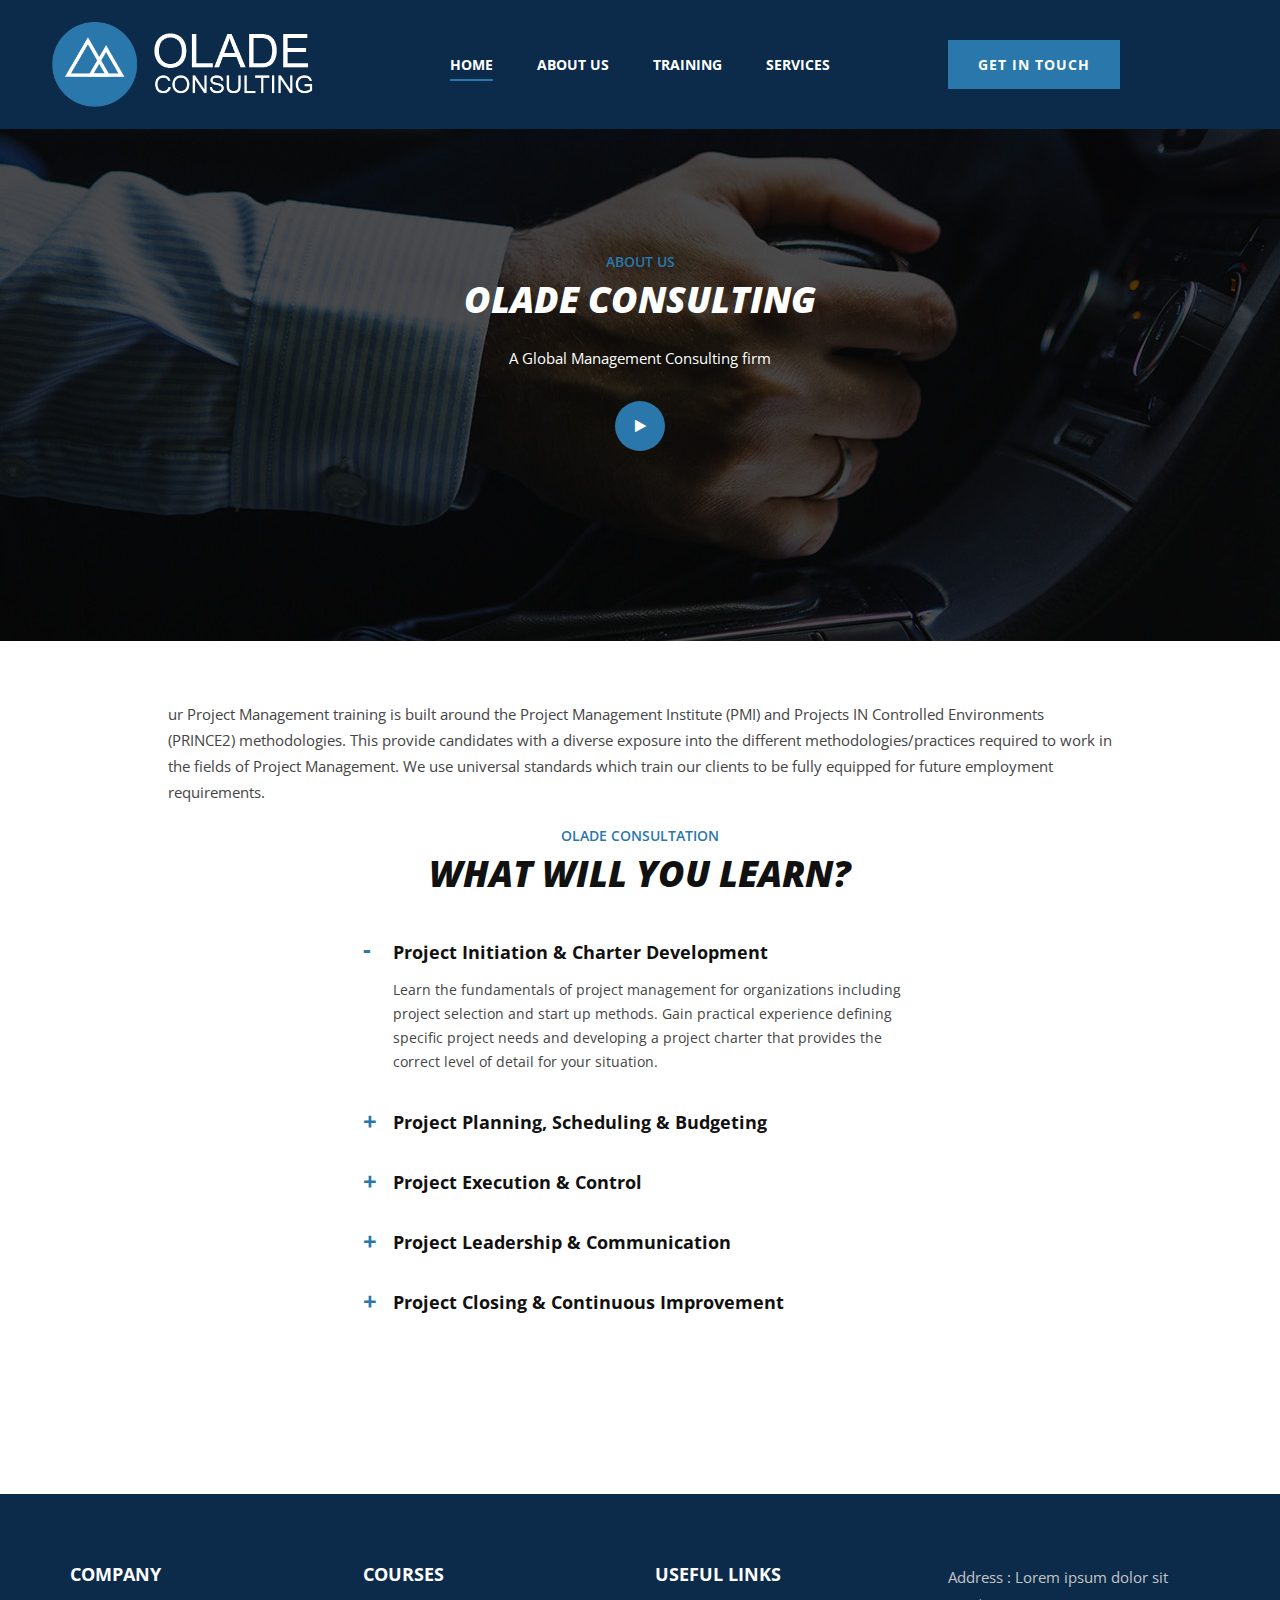
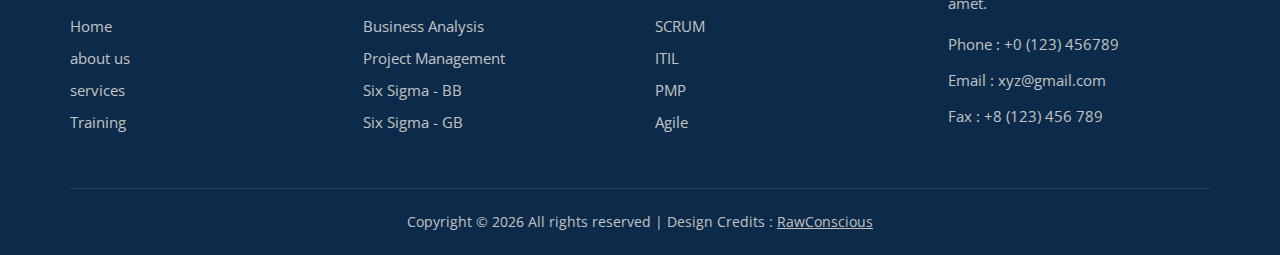
<file: project-management.html>
<!DOCTYPE HTML>

<html><head>
    <meta charset="UTF-8">
    <meta name="description" content="Dreams Template">
    <meta name="keywords" content="Dreams, unica, creative, html">
    <meta name="viewport" content="width=device-width, initial-scale=1.0">
    <meta http-equiv="X-UA-Compatible" content="ie=edge">
    <title>Dreams | Template</title>

    <!-- Google Font -->
    <link href="https://fonts.googleapis.com/css2?family=Open+Sans:wght@400;600;700;800&display=swap" rel="stylesheet">

    <!-- Css Styles -->
    <link rel="stylesheet" href="asset/css/bootstrap.min.css" type="text/css">
    <link rel="stylesheet" href="asset/css/font-awesome.min.css" type="text/css">
    <link rel="stylesheet" href="asset/css/nice-select.css" type="text/css">
    <link rel="stylesheet" href="asset/css/magnific-popup.css" type="text/css">
    <link rel="stylesheet" href="asset/css/jquery-ui.min.css" type="text/css">
    <link rel="stylesheet" href="asset/css/owl.carousel.min.css" type="text/css">
    <link rel="stylesheet" href="asset/css/slicknav.min.css" type="text/css">
    <link rel="stylesheet" href="asset/css/main.css" type="text/css">
</head><body><!-- Page Preloder 
<div id="preloder">
    <div class="loader"></div>
</div>
-->

<!-- Offcanvas Menu Begin -->
<div class="offcanvas-menu-overlay"></div>
<div class="offcanvas-menu-wrapper">

    <div class="offcanvas__logo">
        <a href="./index.html"><img src="asset/img/olade logo 3.png" alt=""></a>
    </div>
    <nav class="offcanvas__menu mobile-menu">
        <ul>
            <li class="active"><a href="./index.html">Home</a></li>
            <li><a href="./about.html">About Us</a></li>
            <li><a href="./training.html">Training</a>
                <ul class="dropdown">
                    <li><a href="./project-management.html">Project Management</a></li>
                    <li><a href="./business-analysis.html">Business Analysis</a></li>
                    <li><a href="./PMP.html">PMP</a></li>
                    <li><a href="./ITIL.html">ITIL</a></li>
                    <li><a href="./SCRUM.html">SCRUM</a></li>
                    <li><a href="./six-sigma-gb.html">SIX SIGMA GB</a></li>
                    <li><a href="./six-sigma-bb.html">SIX SIGMA BB</a></li>
                </ul>
            </li>
            <li><a href="./services.html">Services</a>
                <ul class="dropdown">
                    <li>
                        <a href="./process-improvement.html">Process Improvement</a>
                    </li>
                    <li>
                        <a href="./staffing.html">Staffing</a>
                    </li>
                </ul>
            </li>
        </ul>
    </nav>
    <div id="mobile-menu-wrap"></div>
    <div class="offcanvas__social">
        <a href="#"><i class="fa fa-facebook"></i></a>
        <a href="#"><i class="fa fa-twitter"></i></a>
        <a href="#"><i class="fa fa-instagram"></i></a>
        <a href="#"><i class="fa fa-dribbble"></i></a>
    </div>
    <div class="offcanvas__btn">
        <a href="#" class="primary-btn">Get Started</a>
    </div>
</div>
<!-- Offcanvas Menu End -->

<!-- Header Section Begin -->
<header class="header">
    <div class="container">
        <div class="row">
            <div class="logo col-lg-3">
                <div class="header__logo_custom">
                    <a href="./index.html"><img src="asset/img/olade logo 3.png" alt=""></a>
                </div>
            </div>
            <div class="col-lg-6">
                <nav class="header__menu_custom">
                    <ul>
                        <li class="active"><a href="./index.html">Home</a></li>
                        <li><a href="./about.html">About Us</a></li>
                        <li><a href="./training.html">Training</a>
                            <ul class="dropdown">
                                <li><a href="./project-management.html">Project Management</a></li>
                                <li><a href="./business-analysis.html">Business Analysis</a></li>
                                <li><a href="./PMP.html">PMP</a></li>
                                <li><a href="./ITIL.html">ITIL</a></li>
                                <li><a href="./SCRUM.html">SCRUM</a></li>
                                <li><a href="./six-sigma-gb.html">SIX SIGMA GB</a></li>
                                <li><a href="./six-sigma-bb.html">SIX SIGMA BB</a></li>
                            </ul>
                        </li>
                        <li><a href="./services.html">Services</a>
                            <ul class="dropdown">
                                <li>
                                    <a href="./process-improvement.html">Process Improvement</a>
                                </li>
                                <li>
                                    <a href="./staffing.html">Staffing</a>
                                </li>
                            </ul>
                        </li>
                    </ul>
                </nav>
            </div>
            <div class="col-lg-3">
                <div class="header__right_custom">

                    <!--
                    <div class="header__right__social">
                        <a href="#"><i class="fa fa-facebook"></i></a>
                        <a href="#"><i class="fa fa-twitter"></i></a>
                        <a href="#"><i class="fa fa-instagram"></i></a>
                        <a href="#"><i class="fa fa-dribbble"></i></a>
                    </div>
                    -->
                    <div class="header__right__btn">
                        <a href="#" class="primary-btn">Get In Touch</a>
                    </div>
                </div>
            </div>
            <div class="canvas__open_custom">
                <span class="fa fa-whatsapp"></span>
                <span class="fa fa-bars"></span>
            </div>
        </div>
    </div>
</header>
<!-- Header Section End --><!-- About Hero Section Begin -->
<section class="about-hero spad set-bg" data-setbg="asset/img/about/about-hero-bg.jpg">
    <div class="container">
        <div class="row">
            <div class="col-md-7 col-lg-5 m-auto text-center">
                <div class="about__hero__text">
                    <div class="section-title">
                        <span>About us</span>
                        <h2>Olade Consulting</h2>
                    </div>
                    <p>A Global Management Consulting firm</p>
                    <a href="" class="play-btn video-popup"><i
                                class="fa fa-play"></i></a>
                </div>
            </div>
        </div>
    </div>
</section>
<!-- About Hero Section End -->

<!-- Blog Details Section Begin -->
<div class="blog-details">
    <div class="container">
        <div class="row proj_mgmt d-flex justify-content-center">
            <div class="col-lg-10">
                <div class="blog__details__content">
                    <div class="blog__details__text">
                        <p> ur Project Management training is built around the Project Management Institute (PMI) and Projects IN Controlled Environments (PRINCE2) methodologies. This provide candidates with a diverse exposure into the different methodologies/practices required to work in the fields of Project Management. We use universal standards which train our clients to be fully equipped for future employment requirements.</p>
                    </div>
                </div>
                <div class="section-title">
                    <span>Olade Consultation</span>
                    <h2>What Will you learn?</h2>
                </div>
            </div>
            <div class="accodion col-lg-6 col-md-6">
                <div class="faq__accordion"> 
                    <div class="accordion" id="accordionExample1">
                        <div class="card">
                            <div class="card-heading active">
                                <a data-toggle="collapse" data-target="#collapseOne">Project Initiation & Charter Development </a>
                            </div>
                            <div id="collapseOne" class="collapse show" data-parent="#accordionExample1">
                                <div class="card-body">
                                    <p>Learn the fundamentals of project management for organizations including project selection and start up methods. Gain practical experience defining specific project needs and developing a project charter that provides the correct level of detail for your situation. </p>
                                </div>
                            </div>
                        </div>
                        <div class="card">
                            <div class="card-heading">
                                <a data-toggle="collapse" data-target="#collapseTwo">
                                    Project Planning, Scheduling & Budgeting
                                </a>
                            </div>
                            <div id="collapseTwo" class="collapse" data-parent="#accordionExample1">
                                <div class="card-body">
                                    <p>Learn the tools and techniques used to create a comprehensive project plan and project budget along with the tricks of the trade for tracking and managing them. You will learn to include all the appropriate components and then summarize the information into a collated summary.</p>
                                </div>
                            </div>
                        </div>
                        <div class="card">
                            <div class="card-heading">
                                <a data-toggle="collapse" data-target="#collapseThree">
                                    Project Execution & Control 
                                </a>
                            </div>
                            <div id="collapseThree" class="collapse" data-parent="#accordionExample1">
                                <div class="card-body">
                                    <p>Learn how to execute and control the progress of the project by effectively managing the administrative challenges. To ensure your project remains on track, you will discover how to measure performance, control change, and take corrective actions when necessary. You will work through the process to understand how to manage quality, manage procurements, and administer contracts.</p>
                                </div>
                            </div>
                        </div>
                        <div class="card">
                            <div class="card-heading">
                                <a data-toggle="collapse" data-target="#collapseFour">
                                    Project Leadership & Communication
                                </a>
                            </div>
                            <div id="collapseFour" class="collapse" data-parent="#accordionExample1">
                                <div class="card-body">
                                    <p>Learn the leadership skills to effectively manage your project. You will review effective methods to manage information related to your project including creating and storing information. As well, you will learn how to create a communication plan to help you effectively distribute that information. </p>
                                </div>
                            </div>
                        </div>
                        <div class="card">
                            <div class="card-heading">
                                <a data-toggle="collapse" data-target="#collapseFive">
                                    Project Closing & Continuous Improvement
                                </a>
                            </div>
                            <div id="collapseFive" class="collapse" data-parent="#accordionExample1">
                                <div class="card-body">
                                    <p>Learn the close out procedures for an individual phase or completed project. You will work through an administrative closure, financial closure and transfer to operations, using the lessons learned review process for continuous improvement.</p>
                                </div>
                            </div>
                        </div>
                    </div>
                </div>
            </div>    
        </div>
    </div>
</div>
<!-- Blog Details Section End --><!-- Footer Section Begin -->
<footer class="footer">
    <div class="container">
        <div class="row">
            <div class="col-lg-3 col-md-2 col-sm-6">
                <div class="footer__widget">
                    <h5>COMPANY</h5>
                    <ul>
                        <li><a href="#">Home</a></li>
                        <li><a href="#">about us</a></li>
                        <li><a href="#">services</a></li>
                        <li><a href="#">Training</a></li>
                    </ul>
                </div>
            </div>
            <div class="col-lg-3 col-md-3 col-sm-6">
                <div class="footer__widget">
                    <h5>Courses</h5>
                    <ul>
                        <li><a href="#">Business Analysis</a></li>
                        <li><a href="#">Project Management</a></li>
                        <li><a href="#">Six Sigma - BB</a></li>
                        <li><a href="#">Six Sigma - GB</a></li>
                    </ul>
                </div>
            </div>
            <div class="col-lg-3 col-md-3 col-sm-6">
                <div class="footer__widget">
                    <h5>USEFUL LINKS</h5>
                    <ul>
                        <li><a href="#">SCRUM</a></li>
                        <li><a href="#">ITIL</a></li>
                        <li><a href="#">PMP</a></li>
                        <li><a href="#">Agile</a></li>
                    </ul>
                </div>
            </div>
            <div class="col-lg-3 col-md-4 col-sm-6">
                <div class="footer__about">
                    <p>Address : Lorem ipsum dolor sit amet. </p>
                    <ul>
                        <li>Phone : +0 (123) 456789</li>
                        <li>Email : xyz@gmail.com</li>
                        <li>Fax : +8 (123) 456 789</li>
                    </ul>
                </div>
            </div>
        </div>
        <div class="row">
            <div class="col-lg-12 text-center">
                <!-- Link back to Colorlib can't be removed. Template is licensed under CC BY 3.0. -->
                <div class="footer__copyright__text">
                    <p>Copyright &copy;
                        <script>
                            document.write(new Date().getFullYear());
                        </script> All rights reserved | Design Credits : <a href="#" target="_blank">RawConscious</a></p>
                </div>
                <!-- Link back to Colorlib can't be removed. Template is licensed under CC BY 3.0. -->
            </div>
        </div>
    </div>
</footer>
<!-- Footer Section End --><!-- Js Plugins -->
<script src="asset/js/jquery-3.3.1.min.js"></script>
<script src="asset/js/bootstrap.min.js"></script>
<script src="asset/js/jquery.nice-select.min.js"></script>
<!--<script src="asset/js/jquery.magnific-popup.min.js"></script>-->
<script src="asset/js/jquery-ui.min.js"></script>
<script src="asset/js/jquery.slicknav.js"></script>
<script src="asset/js/owl.carousel.min.js"></script>
<script src="asset/js/main.js"></script></body>
</html>
</file>
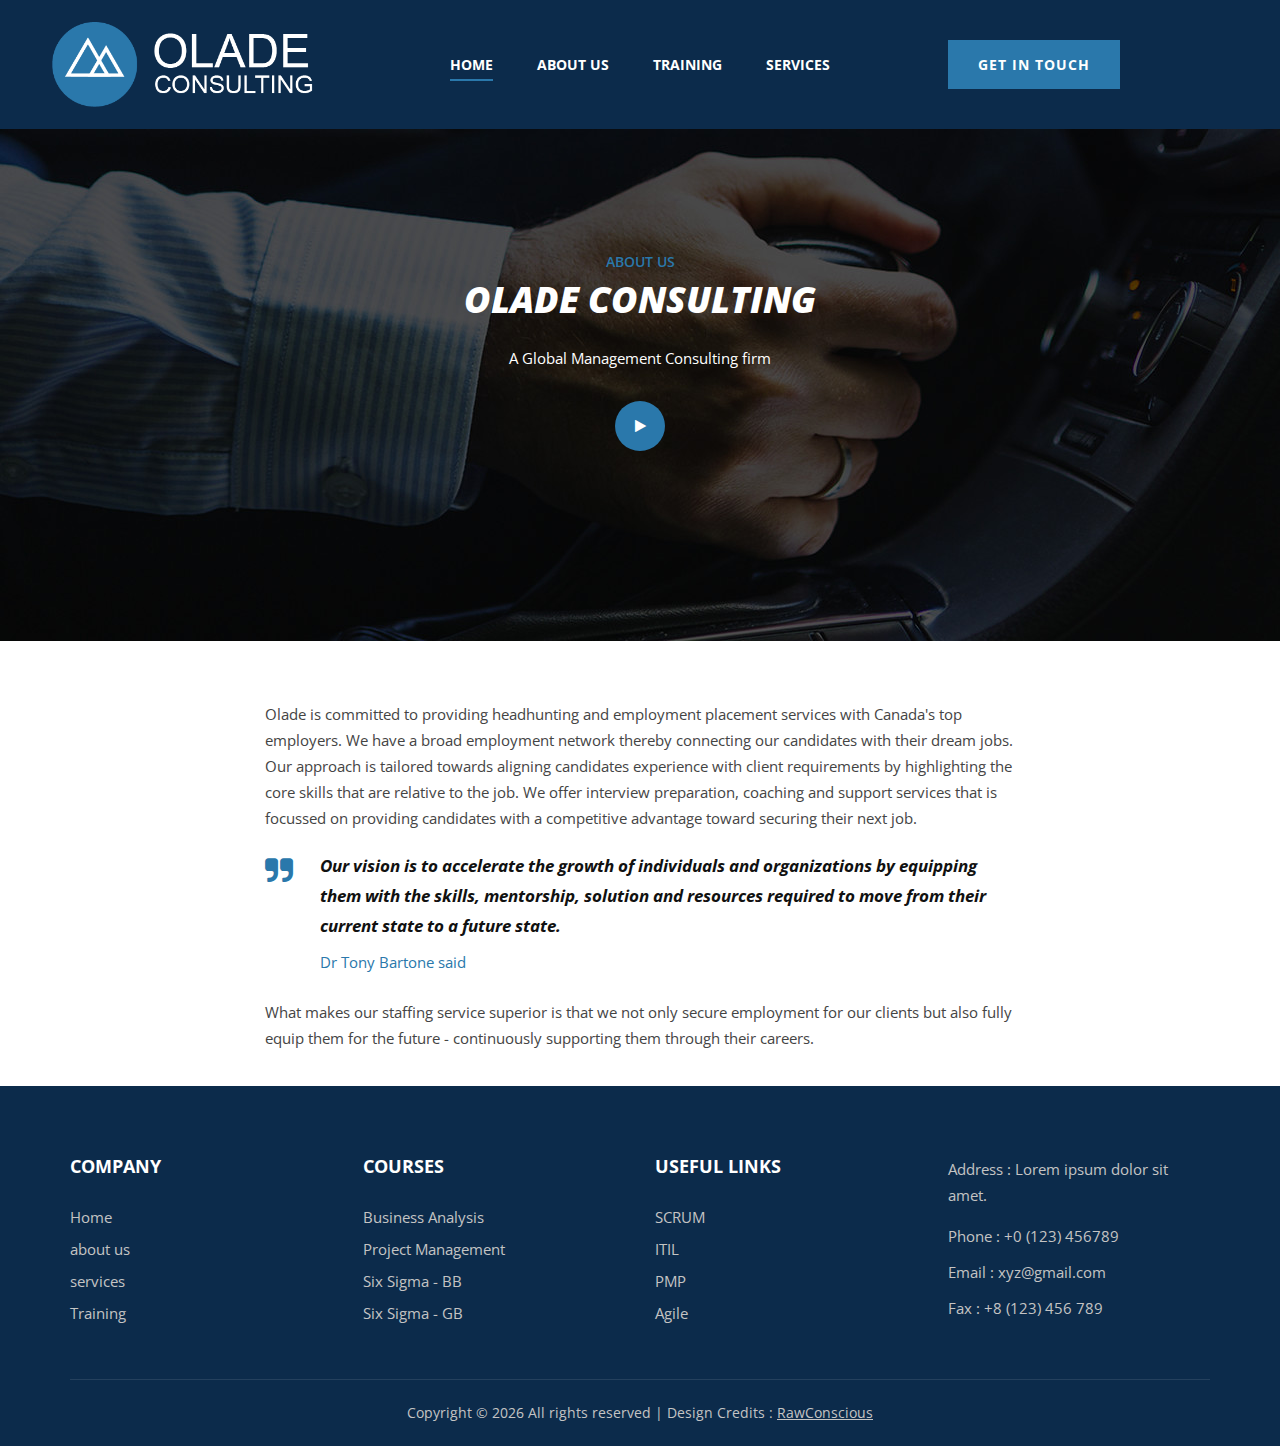
<file: staffing.html>
<!DOCTYPE HTML>

<html><head>
    <meta charset="UTF-8">
    <meta name="description" content="Dreams Template">
    <meta name="keywords" content="Dreams, unica, creative, html">
    <meta name="viewport" content="width=device-width, initial-scale=1.0">
    <meta http-equiv="X-UA-Compatible" content="ie=edge">
    <title>Dreams | Template</title>

    <!-- Google Font -->
    <link href="https://fonts.googleapis.com/css2?family=Open+Sans:wght@400;600;700;800&display=swap" rel="stylesheet">

    <!-- Css Styles -->
    <link rel="stylesheet" href="asset/css/bootstrap.min.css" type="text/css">
    <link rel="stylesheet" href="asset/css/font-awesome.min.css" type="text/css">
    <link rel="stylesheet" href="asset/css/nice-select.css" type="text/css">
    <link rel="stylesheet" href="asset/css/magnific-popup.css" type="text/css">
    <link rel="stylesheet" href="asset/css/jquery-ui.min.css" type="text/css">
    <link rel="stylesheet" href="asset/css/owl.carousel.min.css" type="text/css">
    <link rel="stylesheet" href="asset/css/slicknav.min.css" type="text/css">
    <link rel="stylesheet" href="asset/css/main.css" type="text/css">
</head><body><!-- Page Preloder 
<div id="preloder">
    <div class="loader"></div>
</div>
-->

<!-- Offcanvas Menu Begin -->
<div class="offcanvas-menu-overlay"></div>
<div class="offcanvas-menu-wrapper">

    <div class="offcanvas__logo">
        <a href="./index.html"><img src="asset/img/olade logo 3.png" alt=""></a>
    </div>
    <nav class="offcanvas__menu mobile-menu">
        <ul>
            <li class="active"><a href="./index.html">Home</a></li>
            <li><a href="./about.html">About Us</a></li>
            <li><a href="./training.html">Training</a>
                <ul class="dropdown">
                    <li><a href="./project-management.html">Project Management</a></li>
                    <li><a href="./business-analysis.html">Business Analysis</a></li>
                    <li><a href="./PMP.html">PMP</a></li>
                    <li><a href="./ITIL.html">ITIL</a></li>
                    <li><a href="./SCRUM.html">SCRUM</a></li>
                    <li><a href="./six-sigma-gb.html">SIX SIGMA GB</a></li>
                    <li><a href="./six-sigma-bb.html">SIX SIGMA BB</a></li>
                </ul>
            </li>
            <li><a href="./services.html">Services</a>
                <ul class="dropdown">
                    <li>
                        <a href="./process-improvement.html">Process Improvement</a>
                    </li>
                    <li>
                        <a href="./staffing.html">Staffing</a>
                    </li>
                </ul>
            </li>
        </ul>
    </nav>
    <div id="mobile-menu-wrap"></div>
    <div class="offcanvas__social">
        <a href="#"><i class="fa fa-facebook"></i></a>
        <a href="#"><i class="fa fa-twitter"></i></a>
        <a href="#"><i class="fa fa-instagram"></i></a>
        <a href="#"><i class="fa fa-dribbble"></i></a>
    </div>
    <div class="offcanvas__btn">
        <a href="#" class="primary-btn">Get Started</a>
    </div>
</div>
<!-- Offcanvas Menu End -->

<!-- Header Section Begin -->
<header class="header">
    <div class="container">
        <div class="row">
            <div class="logo col-lg-3">
                <div class="header__logo_custom">
                    <a href="./index.html"><img src="asset/img/olade logo 3.png" alt=""></a>
                </div>
            </div>
            <div class="col-lg-6">
                <nav class="header__menu_custom">
                    <ul>
                        <li class="active"><a href="./index.html">Home</a></li>
                        <li><a href="./about.html">About Us</a></li>
                        <li><a href="./training.html">Training</a>
                            <ul class="dropdown">
                                <li><a href="./project-management.html">Project Management</a></li>
                                <li><a href="./business-analysis.html">Business Analysis</a></li>
                                <li><a href="./PMP.html">PMP</a></li>
                                <li><a href="./ITIL.html">ITIL</a></li>
                                <li><a href="./SCRUM.html">SCRUM</a></li>
                                <li><a href="./six-sigma-gb.html">SIX SIGMA GB</a></li>
                                <li><a href="./six-sigma-bb.html">SIX SIGMA BB</a></li>
                            </ul>
                        </li>
                        <li><a href="./services.html">Services</a>
                            <ul class="dropdown">
                                <li>
                                    <a href="./process-improvement.html">Process Improvement</a>
                                </li>
                                <li>
                                    <a href="./staffing.html">Staffing</a>
                                </li>
                            </ul>
                        </li>
                    </ul>
                </nav>
            </div>
            <div class="col-lg-3">
                <div class="header__right_custom">

                    <!--
                    <div class="header__right__social">
                        <a href="#"><i class="fa fa-facebook"></i></a>
                        <a href="#"><i class="fa fa-twitter"></i></a>
                        <a href="#"><i class="fa fa-instagram"></i></a>
                        <a href="#"><i class="fa fa-dribbble"></i></a>
                    </div>
                    -->
                    <div class="header__right__btn">
                        <a href="#" class="primary-btn">Get In Touch</a>
                    </div>
                </div>
            </div>
            <div class="canvas__open_custom">
                <span class="fa fa-whatsapp"></span>
                <span class="fa fa-bars"></span>
            </div>
        </div>
    </div>
</header>
<!-- Header Section End --><!-- About Hero Section Begin -->
<section class="about-hero spad set-bg" data-setbg="asset/img/about/about-hero-bg.jpg">
    <div class="container">
        <div class="row">
            <div class="col-md-7 col-lg-5 m-auto text-center">
                <div class="about__hero__text">
                    <div class="section-title">
                        <span>About us</span>
                        <h2>Olade Consulting</h2>
                    </div>
                    <p>A Global Management Consulting firm</p>
                    <a href="" class="play-btn video-popup"><i
                                class="fa fa-play"></i></a>
                </div>
            </div>
        </div>
    </div>
</section>
<!-- About Hero Section End -->

<!-- Blog Details Section Begin -->
<div class="blog-details">
    <div class="container">
        <div class="row d-flex justify-content-center">
            <div class="col-lg-8">
                <div class="blog__details__content">
                    <div class="blog__details__text">
                        <p> Olade is committed to providing headhunting and employment placement services with Canada's top employers. We have a broad employment network thereby connecting our candidates with their dream jobs. Our approach is tailored towards aligning candidates experience with client requirements by highlighting the core skills that are relative to the job. We offer interview preparation, coaching and support services that is focussed on providing candidates with a competitive advantage toward securing their next job.  </p>
                    </div>
                    <div class="blog__details__quote">
                        <i class="fa fa-quote-right"></i>
                        <p> Our vision is to accelerate the growth of individuals and organizations by equipping them with the skills, mentorship, solution and resources required to move from their current state to a future state.</p>
                        <span>Dr Tony Bartone said</span>
                    </div>
                    <div class="blog__details__desc">
                        <p> What makes our staffing service superior is that we not only secure employment for our clients but also fully equip them for the future - continuously supporting them through their careers. </p>
                    </div>
                    
                </div>
            </div>
            
        </div>
    </div>
</div>
<!-- Blog Details Section End --><!-- Footer Section Begin -->
<footer class="footer">
    <div class="container">
        <div class="row">
            <div class="col-lg-3 col-md-2 col-sm-6">
                <div class="footer__widget">
                    <h5>COMPANY</h5>
                    <ul>
                        <li><a href="#">Home</a></li>
                        <li><a href="#">about us</a></li>
                        <li><a href="#">services</a></li>
                        <li><a href="#">Training</a></li>
                    </ul>
                </div>
            </div>
            <div class="col-lg-3 col-md-3 col-sm-6">
                <div class="footer__widget">
                    <h5>Courses</h5>
                    <ul>
                        <li><a href="#">Business Analysis</a></li>
                        <li><a href="#">Project Management</a></li>
                        <li><a href="#">Six Sigma - BB</a></li>
                        <li><a href="#">Six Sigma - GB</a></li>
                    </ul>
                </div>
            </div>
            <div class="col-lg-3 col-md-3 col-sm-6">
                <div class="footer__widget">
                    <h5>USEFUL LINKS</h5>
                    <ul>
                        <li><a href="#">SCRUM</a></li>
                        <li><a href="#">ITIL</a></li>
                        <li><a href="#">PMP</a></li>
                        <li><a href="#">Agile</a></li>
                    </ul>
                </div>
            </div>
            <div class="col-lg-3 col-md-4 col-sm-6">
                <div class="footer__about">
                    <p>Address : Lorem ipsum dolor sit amet. </p>
                    <ul>
                        <li>Phone : +0 (123) 456789</li>
                        <li>Email : xyz@gmail.com</li>
                        <li>Fax : +8 (123) 456 789</li>
                    </ul>
                </div>
            </div>
        </div>
        <div class="row">
            <div class="col-lg-12 text-center">
                <!-- Link back to Colorlib can't be removed. Template is licensed under CC BY 3.0. -->
                <div class="footer__copyright__text">
                    <p>Copyright &copy;
                        <script>
                            document.write(new Date().getFullYear());
                        </script> All rights reserved | Design Credits : <a href="#" target="_blank">RawConscious</a></p>
                </div>
                <!-- Link back to Colorlib can't be removed. Template is licensed under CC BY 3.0. -->
            </div>
        </div>
    </div>
</footer>
<!-- Footer Section End --><!-- Js Plugins -->
<script src="asset/js/jquery-3.3.1.min.js"></script>
<script src="asset/js/bootstrap.min.js"></script>
<script src="asset/js/jquery.nice-select.min.js"></script>
<!--<script src="asset/js/jquery.magnific-popup.min.js"></script>-->
<script src="asset/js/jquery-ui.min.js"></script>
<script src="asset/js/jquery.slicknav.js"></script>
<script src="asset/js/owl.carousel.min.js"></script>
<script src="asset/js/main.js"></script></body>
</html>
</file>
<file: asset/css/nice-select.css>
.nice-select {
  -webkit-tap-highlight-color: transparent;
  background-color: #fff;
  border-radius: 5px;
  border: solid 1px #e8e8e8;
  box-sizing: border-box;
  clear: both;
  cursor: pointer;
  display: block;
  float: left;
  font-family: inherit;
  font-size: 14px;
  font-weight: normal;
  height: 42px;
  line-height: 40px;
  outline: none;
  padding-left: 18px;
  padding-right: 30px;
  position: relative;
  text-align: left !important;
  -webkit-transition: all 0.2s ease-in-out;
  transition: all 0.2s ease-in-out;
  -webkit-user-select: none;
     -moz-user-select: none;
      -ms-user-select: none;
          user-select: none;
  white-space: nowrap;
  width: auto; }
  .nice-select:hover {
    border-color: #dbdbdb; }
  .nice-select:active, .nice-select.open, .nice-select:focus {
    border-color: #999; }
  .nice-select:after {
    border-bottom: 2px solid #999;
    border-right: 2px solid #999;
    content: '';
    display: block;
    height: 5px;
    margin-top: -4px;
    pointer-events: none;
    position: absolute;
    right: 12px;
    top: 50%;
    -webkit-transform-origin: 66% 66%;
        -ms-transform-origin: 66% 66%;
            transform-origin: 66% 66%;
    -webkit-transform: rotate(45deg);
        -ms-transform: rotate(45deg);
            transform: rotate(45deg);
    -webkit-transition: all 0.15s ease-in-out;
    transition: all 0.15s ease-in-out;
    width: 5px; }
  .nice-select.open:after {
    -webkit-transform: rotate(-135deg);
        -ms-transform: rotate(-135deg);
            transform: rotate(-135deg); }
  .nice-select.open .list {
    opacity: 1;
    pointer-events: auto;
    -webkit-transform: scale(1) translateY(0);
        -ms-transform: scale(1) translateY(0);
            transform: scale(1) translateY(0); }
  .nice-select.disabled {
    border-color: #ededed;
    color: #999;
    pointer-events: none; }
    .nice-select.disabled:after {
      border-color: #cccccc; }
  .nice-select.wide {
    width: 100%; }
    .nice-select.wide .list {
      left: 0 !important;
      right: 0 !important; }
  .nice-select.right {
    float: right; }
    .nice-select.right .list {
      left: auto;
      right: 0; }
  .nice-select.small {
    font-size: 12px;
    height: 36px;
    line-height: 34px; }
    .nice-select.small:after {
      height: 4px;
      width: 4px; }
    .nice-select.small .option {
      line-height: 34px;
      min-height: 34px; }
  .nice-select .list {
    background-color: #fff;
    border-radius: 5px;
    box-shadow: 0 0 0 1px rgba(68, 68, 68, 0.11);
    box-sizing: border-box;
    margin-top: 4px;
    opacity: 0;
    overflow: hidden;
    padding: 0;
    pointer-events: none;
    position: absolute;
    top: 100%;
    left: 0;
    -webkit-transform-origin: 50% 0;
        -ms-transform-origin: 50% 0;
            transform-origin: 50% 0;
    -webkit-transform: scale(0.75) translateY(-21px);
        -ms-transform: scale(0.75) translateY(-21px);
            transform: scale(0.75) translateY(-21px);
    -webkit-transition: all 0.2s cubic-bezier(0.5, 0, 0, 1.25), opacity 0.15s ease-out;
    transition: all 0.2s cubic-bezier(0.5, 0, 0, 1.25), opacity 0.15s ease-out;
    z-index: 9; }
    .nice-select .list:hover .option:not(:hover) {
      background-color: transparent !important; }
  .nice-select .option {
    cursor: pointer;
    font-weight: 400;
    line-height: 40px;
    list-style: none;
    min-height: 40px;
    outline: none;
    padding-left: 18px;
    padding-right: 29px;
    text-align: left;
    -webkit-transition: all 0.2s;
    transition: all 0.2s; }
    .nice-select .option:hover, .nice-select .option.focus, .nice-select .option.selected.focus {
      background-color: #f6f6f6; }
    .nice-select .option.selected {
      font-weight: bold; }
    .nice-select .option.disabled {
      background-color: transparent;
      color: #999;
      cursor: default; }

.no-csspointerevents .nice-select .list {
  display: none; }

.no-csspointerevents .nice-select.open .list {
  display: block; }
</file>
<file: asset/css/main.css>
/****************************************************************** Template Name: Dreams Description:  Dreams Car Driving HTML Template Author: Colorlib Author URI: https://colorlib.com Version: 1.0 Created: Colorlib */
/*------------------------------------------------------------------ [Table of contents] 1.  Template default CSS 1.1	Variables 1.2	Mixins 1.3	Flexbox 1.4	Reset 2.  Helper Css 3.  Header Section 4.  Hero Section 5.  Feature Section 6.  Application Form Section 7.  Pricing Section 8.  Team Section 9.  Contact 10.  Footer Style -------------------------------------------------------------------*/
/*----------------------------------------*/
/* Template default CSS
/*----------------------------------------*/
html, body { height: 100%; font-family: 'Open Sans', sans-serif; -webkit-font-smoothing: antialiased; font-smoothing: antialiased; }

@media only screen and (max-width: 768px) { html, body { text-align: center; } }

h1, h2, h3, h4, h5, h6 { margin: 0; color: #111111; font-weight: 400; font-family: 'Open Sans', sans-serif; }

h1 { font-size: 70px; }

h2 { font-size: 36px; }

h3 { font-size: 30px; }

h4 { font-size: 24px; }

h5 { font-size: 18px; }

h6 { font-size: 16px; }

p { font-size: 15px; font-family: 'Open Sans', sans-serif; color: #000000; font-weight: 400; line-height: 26px; margin: 0 0 15px 0; }

img { max-width: 100%; }

input:focus, select:focus, button:focus, textarea:focus { outline: none; }

a:hover, a:focus { text-decoration: none; outline: none; color: #ffffff; }

ul, ol { padding: 0; margin: 0; }

/*--------------------- Helper CSS -----------------------*/
.section-title { margin-bottom: 45px; }

.section-title.center-title { text-align: center; }

.section-title span { color: #2A78AB; font-size: 14px; font-weight: 600; text-transform: uppercase; display: block; margin-bottom: 6px; }

.section-title h2 { color: #111111; font-weight: 800; font-style: italic; text-transform: uppercase; }

.set-bg { background-repeat: no-repeat; background-size: cover; background-position: top center; }

.spad { padding-top: 100px; padding-bottom: 100px; }

.text-white h1, .text-white h2, .text-white h3, .text-white h4, .text-white h5, .text-white h6, .text-white p, .text-white span, .text-white li, .text-white a { color: #fff; }

/* buttons */
.primary-btn { display: inline-block; font-size: 14px; font-weight: 700; text-transform: uppercase; padding: 14px 30px; color: #ffffff; background: #2A78AB; letter-spacing: 1px; }

.primary-btn.second-bg { background: #0c2b4b; }

.site-btn { font-size: 14px; color: #ffffff; background: #0c2b4b; font-weight: 700; letter-spacing: 1px; border: none; text-transform: uppercase; display: inline-block; padding: 14px 30px; }

.site-btn.second-bg { background: #2A78AB; }

/* Preloder */
#preloder { position: fixed; width: 100%; height: 100%; top: 0; left: 0; z-index: 999999; background: #000; }

.loader { width: 40px; height: 40px; position: absolute; top: 50%; left: 50%; margin-top: -13px; margin-left: -13px; border-radius: 60px; animation: loader 0.8s linear infinite; -webkit-animation: loader 0.8s linear infinite; }

@keyframes loader { 0% { -webkit-transform: rotate(0deg);
    transform: rotate(0deg);
    border: 4px solid #f44336;
    border-left-color: transparent; }
  50% { -webkit-transform: rotate(180deg);
    transform: rotate(180deg);
    border: 4px solid #673ab7;
    border-left-color: transparent; }
  100% { -webkit-transform: rotate(360deg);
    transform: rotate(360deg);
    border: 4px solid #f44336;
    border-left-color: transparent; } }

@-webkit-keyframes loader { 0% { -webkit-transform: rotate(0deg);
    border: 4px solid #f44336;
    border-left-color: transparent; }
  50% { -webkit-transform: rotate(180deg);
    border: 4px solid #673ab7;
    border-left-color: transparent; }
  100% { -webkit-transform: rotate(360deg);
    border: 4px solid #f44336;
    border-left-color: transparent; } }

.spacial-controls { position: fixed; width: 111px; height: 91px; top: 0; right: 0; z-index: 999; }

.spacial-controls .search-switch { display: block; height: 100%; padding-top: 30px; background: #323232; text-align: center; cursor: pointer; }

.search-model { display: none; position: fixed; width: 100%; height: 100%; left: 0; top: 0; background: #000; z-index: 99999; }

.search-model-form { padding: 0 15px; }

.search-model-form input { width: 500px; font-size: 40px; border: none; border-bottom: 2px solid #333; background: 0 0; color: #999; }

.search-close-switch { position: absolute; width: 50px; height: 50px; background: #333; color: #fff; text-align: center; border-radius: 50%; font-size: 28px; line-height: 28px; top: 30px; cursor: pointer; -webkit-transform: rotate(45deg); transform: rotate(45deg); display: -webkit-box; display: -ms-flexbox; display: flex; -webkit-box-align: center; -ms-flex-align: center; align-items: center; -webkit-box-pack: center; -ms-flex-pack: center; justify-content: center; }

/*--------------------- Header -----------------------*/
.header { background: #0c2b4b; position: sticky; left: 0; top: 0; width: 100%; z-index: 98; padding: 20px 0 20px; }

.header.header--normal { position: relative; }

.header .row { align-items: center; }

.header .logo { display: flex; align-items: center; }

.header__logo { padding: 33px 0 31px; position: relative; z-index: 1; }

.header__logo::before { position: absolute; left: -400px; top: 0; width: 580px; height: 100%; background: #2A78AB; content: ''; z-index: -1; -webkit-clip-path: polygon(0% 0%, 100% 0%, 96% 100%, 0% 100%); clip-path: polygon(0% 0%, 100% 0%, 96% 100%, 0% 100%); }

.header__logo a { display: inline-block; }

.header__menu { padding: 28px 0px; }

.header__menu ul li { list-style: none; display: inline-block; margin-right: 40px; position: relative; }

.header__menu ul li.active a:after { opacity: 1; }

.header__menu ul li:hover a:after { opacity: 1; }

.header__menu ul li:hover .dropdown { top: 33px; opacity: 1; visibility: visible; }

.header__menu ul li:last-child { margin-right: 0; }

.header__menu ul li .dropdown { position: absolute; left: 0; top: 56px; width: 150px; background: #2A78AB; text-align: left; padding: 2px 0; z-index: 9; opacity: 0; visibility: hidden; -webkit-transition: all, 0.3s; -moz-transition: all, 0.3s; -ms-transition: all, 0.3s; -o-transition: all, 0.3s; transition: all, 0.3s; }

.header__menu ul li .dropdown li { display: block; margin-right: 0; }

.header__menu ul li .dropdown li a { font-size: 14px; color: #ffffff; font-weight: 400; padding: 8px 20px; text-transform: capitalize; }

.header__menu ul li .dropdown li a:after { display: none; }

.header__menu ul li a { font-size: 14px; font-weight: 700; text-transform: uppercase; color: #ffffff; display: block; padding: 6px 0; position: relative; }

.header__menu ul li a:after { position: absolute; left: 0; bottom: 0; width: 100%; height: 2px; background: #2A78AB; content: ''; -webkit-transition: all, 0.5s; -moz-transition: all, 0.5s; -ms-transition: all, 0.5s; -o-transition: all, 0.5s; transition: all, 0.5s; opacity: 0; }

.header__right { text-align: right; padding: 20px 0; }

.header__right__search { display: inline-block; padding-right: 15px; position: relative; margin-right: 15px; }

.header__right__search:after { position: absolute; right: 0; top: 5px; width: 1px; height: 15px; background: rgba(255, 255, 255, 0.3); content: ''; }

.header__right__search i { font-size: 15px; color: #ffffff; cursor: pointer; }

.header__right__social { display: inline-block; margin-right: 25px; }

.header__right__social a { display: inline-block; font-size: 16px; color: #ffffff; margin-right: 20px; }

.header__right__social a:last-child { margin-right: 0; }

.header__right__btn { display: inline-block; }

.offcanvas-menu-wrapper { display: none; }

.canvas__open { display: none; }

.header__logo_custom { position: relative; z-index: 1; }

@media only screen and (max-width: 768px) { .header__logo_custom { text-align: left; } }

.header__logo_custom::before { display: none; position: absolute; left: -400px; top: 0; width: 580px; height: 100%; background: #2A78AB; content: ''; z-index: -1; -webkit-clip-path: polygon(0% 0%, 100% 0%, 96% 100%, 0% 100%); clip-path: polygon(0% 0%, 100% 0%, 96% 100%, 0% 100%); }

@media only screen and (max-width: 768px) { .header__logo_custom::before { width: 600px; } }

.header__logo_custom a { display: inline-block; /*@media only screen and (max-width: 768px) { display: flex; justify-content: center; }*/ }

.header__logo_custom a img { max-height: 20vh; margin-left: -2vh; }

@media only screen and (max-width: 768px) { .header__logo_custom a img { margin: 0; max-width: 50%; } }

@media only screen and (max-width: 768px) { .header__logo_custom a img { margin: 0; max-width: 50%; } }

.header__menu_custom { display: flex; align-items: center; padding: 28px 0px; text-align: center; justify-content: center; }

.header__menu_custom ul li { list-style: none; display: inline-block; margin-right: 40px; position: relative; }

.header__menu_custom ul li.active a:after { opacity: 1; }

.header__menu_custom ul li:hover a:after { opacity: 1; }

.header__menu_custom ul li:hover .dropdown { top: 33px; opacity: 1; visibility: visible; }

.header__menu_custom ul li:last-child { margin-right: 0; }

.header__menu_custom ul li .dropdown { position: absolute; left: 0; top: 56px; width: 150px; background: #2A78AB; text-align: left; padding: 2px 0; z-index: 9; opacity: 0; visibility: hidden; -webkit-transition: all, 0.3s; -moz-transition: all, 0.3s; -ms-transition: all, 0.3s; -o-transition: all, 0.3s; transition: all, 0.3s; }

.header__menu_custom ul li .dropdown li { display: block; margin-right: 0; }

.header__menu_custom ul li .dropdown li a { font-size: 14px; color: #ffffff; font-weight: 400; padding: 8px 20px; text-transform: capitalize; }

.header__menu_custom ul li .dropdown li a:after { display: none; }

.header__menu_custom ul li a { font-size: 14px; font-weight: 700; text-transform: uppercase; color: #ffffff; display: block; padding: 6px 0; position: relative; }

.header__menu_custom ul li a:after { position: absolute; left: 0; bottom: 0; width: 100%; height: 2px; background: #2A78AB; content: ''; -webkit-transition: all, 0.5s; -moz-transition: all, 0.5s; -ms-transition: all, 0.5s; -o-transition: all, 0.5s; transition: all, 0.5s; opacity: 0; }

@media only screen and (max-width: 991px) { .header__menu_custom { display: none; } }

.header__right_custom { display: flex; align-items: center; text-align: right; padding: 20px 0; }

@media only screen and (max-width: 991px) { .header__right_custom { display: none; } }

.header__right__btn { display: inline-block; }

.offcanvas-menu-wrapper { display: none; }

.canvas__open_custom { display: none; }

@media only screen and (max-width: 991px) { .canvas__open_custom { display: flex; align-items: center; gap: 10px; font-size: 22px; color: #ffffff; height: 35px; line-height: 34px; text-align: right; cursor: pointer; position: absolute; right: 25px; z-index: 9; } }

.canvas__open_custom .fa { border: 1px solid; border-radius: 10px; padding: 10px; }

.section-title { text-align: center; }

.blog-details .proj_mgmt { margin-bottom: 20vh; }

/*--------------------- Hero -----------------------*/
.hero { height: 850px; display: flex; align-items: center; }

.hero__text h5 { color: #ffffff; font-weight: 700; text-transform: uppercase; letter-spacing: 2px; margin-bottom: 20px; }

.hero__text h2 { font-size: 42px; font-weight: 800; text-transform: uppercase; font-style: italic; color: #ffffff; margin-bottom: 30px; }

.hero__text .second-bg { margin-left: 15px; }

/*--------------------- About Video -----------------------*/
.about-video { position: relative; z-index: 1; }

.about-video .row { display: flex; }

@media only screen and (max-width: 768px) { #vid-2 { flex-direction: column-reverse; } }

.about__video__bg { height: 390px; display: flex; align-items: center; justify-content: center; }

.about__video__bg .play-btn { display: inline-block; font-size: 14px; color: #ffffff; height: 50px; width: 50px; background: #2A78AB; border-radius: 50%; text-align: center; line-height: 50px; }

.about__video__text { border: 1px solid #e1e1e1; padding: 70px 50px 70px 65px; height: 390px; background: #ffffff; }

.about__video__text .section-title { margin-bottom: 20px; }

.about__video__text p { margin-bottom: 26px; }

/*--------------------- Application Form -----------------------*/
.application-form { background: #f5f5f5; -webkit-clip-path: polygon(50% 0, 100% 21%, 100% 100%, 50% 100%, 0 100%, 0% 21%); clip-path: polygon(50% 0, 100% 21%, 100% 100%, 50% 100%, 0 100%, 0% 21%); padding-top: 290px; margin-top: -190px; padding-bottom: 70px; }

.application-form.courses--page { margin-top: 0; padding-top: 65px; -webkit-clip-path: none; clip-path: none; background: transparent; padding-bottom: 0; }

.application-form.pricing--page { margin-top: 0; padding-top: 0; -webkit-clip-path: none; clip-path: none; background: transparent; padding-bottom: 90px; }

.application-form.pricing--page .application__form__content { background: #f5f5f5; }

.application-form.pricing--page .application__form__content .section-title span { color: #0071e4; }

.application-form.pricing--page .application__form__content .section-title h2 { color: #111111; }

.application-form.pricing--page .application__form__content form input { color: #444444; background: #ffffff; border: 1px solid #e1e1e1; }

.application-form.pricing--page .application__form__content form input::placeholder { color: #444444; }

.application-form.pricing--page .application__form__content form .nice-select { background: #ffffff; border: 1px solid #e1e1e1; }

.application-form.pricing--page .application__form__content form .nice-select span { color: #444444; }

.application-form.pricing--page .application__form__content form .nice-select:after { border-bottom: 1.5px solid rgba(17, 17, 17, 0.7); border-right: 1.5px solid rgba(17, 17, 17, 0.7); }

.application-form .application__form__content { background: #0c2b4b; padding: 70px; }

.application-form .application__form__content .section-title span { color: #ffffff; }

.application-form .application__form__content .section-title h2 { color: #ffffff; }

.application-form .application__form__content form input { border: 1px solid rgba(255, 255, 255, 0.2); background: transparent; color: #ffffff; }

.application-form .application__form__content form input::placeholder { color: #ffffff; }

.application-form .application__form__content form .nice-select { border: 1px solid rgba(255, 255, 255, 0.2); background: transparent; }

.application-form .application__form__content form .nice-select span { color: #ffffff; }

.application-form .application__form__content form .nice-select:after { border-color: #ffffff; }

.application-form form input { width: 100%; height: 50px; border: 1px solid #e1e1e1; background: #ffffff; font-size: 14px; color: #444444; padding-left: 20px; margin-bottom: 30px; }

.application-form form input::placeholder { color: #444444; }

.application-form form .nice-select { height: 50px; line-height: 50px; width: 100%; float: none; border-radius: 0; border: 1px solid #e1e1e1; font-size: 14px; background: #ffffff; margin-bottom: 30px; }

.application-form form .nice-select span { color: #444444; }

.application-form form .nice-select:after { border-bottom: 1.5px solid rgba(17, 17, 17, 0.7); border-right: 1.5px solid rgba(17, 17, 17, 0.7); height: 7px; right: 22px; width: 7px; }

.application-form form .nice-select .list { width: 100%; border-radius: 0; margin-top: 0; }

/*--------------------- Pricing -----------------------*/
.pricing { padding-bottom: 70px; }

.pricing.pricing--page .section-title h2 { color: #111111; }

.pricing.pricing--page .pricing__item { background: #f5f5f5; }

.pricing.pricing--page .pricing__item:hover { background: #0c2b4b; }

.pricing.pricing--page .pricing__item:hover .pricing__item__title span { color: #ffffff; }

.pricing.pricing--page .pricing__item:hover .pricing__item__title h5 { color: #ffffff; }

.pricing.pricing--page .pricing__item:hover ul li { color: #ffffff; }

.pricing.pricing--page .pricing__item ul li { color: #444444; }

.pricing.pricing--page .pricing__item__title span { color: #444444; }

.pricing.pricing--page .pricing__item__title h5 { color: #111111; }

.pricing .section-title h2 { color: #ffffff; }

.pricing__item { background: rgba(12, 43, 75, 0.3); text-align: center; padding: 40px 35px 35px; margin-bottom: 40px; -webkit-transition: all, 0.5s; -moz-transition: all, 0.5s; -ms-transition: all, 0.5s; -o-transition: all, 0.5s; transition: all, 0.5s; }

.pricing__item:hover { background: #0c2b4b; }

.pricing__item:hover .pricing__item__title { border-bottom: 1px solid rgba(225, 225, 225, 0.1); }

.pricing__item:hover .primary-btn { background: #2A78AB; }

.pricing__item .pricing__item__title { border-bottom: 1px solid rgba(225, 225, 225, 0.2); padding-bottom: 45px; margin-bottom: 25px; -webkit-transition: all, 0.3s; -moz-transition: all, 0.3s; -ms-transition: all, 0.3s; -o-transition: all, 0.3s; transition: all, 0.3s; }

.pricing__item .pricing__item__title span { font-size: 14px; color: #ffffff; font-weight: 700; text-transform: uppercase; -webkit-transition: all, 0.3s; -moz-transition: all, 0.3s; -ms-transition: all, 0.3s; -o-transition: all, 0.3s; transition: all, 0.3s; }

.pricing__item .pricing__item__title h2 { font-size: 50px; color: #2A78AB; font-weight: 700; margin-top: 4px; margin-bottom: 18px; }

.pricing__item .pricing__item__title h5 { color: #ffffff; font-weight: 700; text-transform: uppercase; -webkit-transition: all, 0.3s; -moz-transition: all, 0.3s; -ms-transition: all, 0.3s; -o-transition: all, 0.3s; transition: all, 0.3s; }

.pricing__item ul { margin-bottom: 35px; }

.pricing__item ul li { list-style: none; font-size: 14px; color: #ffffff; line-height: 36px; -webkit-transition: all, 0.3s; -moz-transition: all, 0.3s; -ms-transition: all, 0.3s; -o-transition: all, 0.3s; transition: all, 0.3s; }

.pricing__item .primary-btn { display: block; -webkit-transition: all, 0.3s; -moz-transition: all, 0.3s; -ms-transition: all, 0.3s; -o-transition: all, 0.3s; transition: all, 0.3s; }

/*--------------------- Team -----------------------*/
.team { padding-bottom: 70px; }

.team.team--instructor { padding-top: 70px; }

.team__all { text-align: right; }

.team__item { border: 1px solid #e1e1e1; overflow: hidden; padding: 40px; margin-bottom: 30px; }

.team__item__img { float: left; margin-right: 30px; }

.team__item__text { overflow: hidden; }

.team__item__text h5 { font-weight: 700; color: #111111; text-transform: uppercase; margin-bottom: 5px; }

.team__item__text span { font-size: 14px; color: #2A78AB; display: block; margin-bottom: 12px; }

.team__item__text p { font-size: 14px; color: #111111; line-height: 20px; margin-bottom: 20px; }

.team__item__text .team__item__social a { font-size: 16px; color: #111111; margin-right: 20px; }

.team__item__text .team__item__social a:last-child { margin-right: 0; }

/*--------------------- Courses -----------------------*/
.courses { padding-bottom: 60px; }

.courses__all { text-align: right; }

.course__item { margin-bottom: 40px; }

.course__item img { margin-bottom: 25px; min-width: 100%; }

.course__item h5 { color: #111111; font-weight: 700; text-transform: uppercase; margin-bottom: 8px; }

.course__item h4 { font-size: 22px; font-weight: 700; color: #2A78AB; margin-bottom: 10px; }

.course__item p { color: #444444; line-height: 24px; font-size: 14px; margin-bottom: 10px; }

.course__item a { display: inline-block; font-size: 14px; color: #111111; text-transform: uppercase; font-weight: 700; position: relative; padding: 0 0 6px; border-bottom: 2px solid #2A78AB; }

/*--------------------- Footer -----------------------*/
.footer { padding-top: 70px; background: #0c2b4b; }

.footer__widget { margin-bottom: 30px; }

.footer__widget h5 { color: #ffffff; font-weight: 700; text-transform: uppercase; margin-bottom: 24px; }

.footer__widget ul li { list-style: none; }

.footer__widget ul li a { color: #c4c4c4; font-size: 15px; line-height: 32px; }

.footer__about { margin-bottom: 30px; }

.footer__about p { color: #c4c4c4; margin-bottom: 10px; }

.footer__about ul li { list-style: none; color: #c4c4c4; font-size: 15px; line-height: 36px; }

.footer__logo { margin-bottom: 30px; }

.footer__logo a { display: inline-block; }

.footer__logo a img { width: 80%; }

.footer__copyright__text { border-top: 1px solid rgba(255, 255, 255, 0.1); padding: 20px 0; margin-top: 20px; }

.footer__copyright__text p { font-size: 14px; color: #c4c4c4; margin-bottom: 0; }

.footer__copyright__text a { color: #c4c4c4; text-decoration: underline; }

.footer__copyright__text a:hover { color: #2A78AB; }

.footer__copyright__text i { color: #c11; }

/*--------------------- Breadcrumb -----------------------*/
.breadcrumb-option { padding-top: 24px; }

.breadcrumb-option.breadcrumb--about .breadcrumb__links a { color: #ffffff; }

.breadcrumb__links a { font-size: 15px; color: #111111; margin-right: 18px; display: inline-block; position: relative; }

.breadcrumb__links a:after { position: absolute; right: -14px; top: 2px; content: '/'; color: #888888; }

.breadcrumb__links a i { margin-right: 2px; }

.breadcrumb__links span { font-size: 15px; color: #888888; display: inline-block; }

/*--------------------- About Hero -----------------------*/
.about-hero { padding-top: 170px; padding-bottom: 130px; margin-top: -48px; height: 560px; }

.about__hero__text .section-title { margin-bottom: 24px; }

.about__hero__text .section-title h2 { color: #ffffff; }

.about__hero__text p { color: #ffffff; margin-bottom: 30px; }

.about__hero__text .play-btn { display: inline-block; font-size: 14px; color: #ffffff; height: 50px; width: 50px; background: #2A78AB; border-radius: 50%; text-align: center; line-height: 50px; }

.about-row { display: flex; justify-content: center; }

.about__feature { margin-bottom: 30px; }

.about__feature h5 { color: #111111; font-weight: 700; text-transform: uppercase; margin-bottom: 20px; text-align: center; }

.about__feature ul li { list-style: none; font-size: 15px; color: #444444; position: relative; margin-bottom: 8px; }

.about__feature ul li:last-child { margin-bottom: 0; }

.about__feature ul li span { line-height: 24px; display: block; overflow: hidden; }

.about__feature ul li i { font-size: 15px; color: #2A78AB; margin-right: 15px; float: left; position: relative; top: 4px; }

/*--------------------- Testimonial -----------------------*/
.testimonial { margin-bottom: 10vh; }

.testimonial__content { padding: 90px 70px 90px; }

.testimonial__content .section-title { margin-bottom: 36px; }

.testimonial__content .section-title h2 { color: #ffffff; }

.testimonial__slider { max-width: 585px; }

.testimonial__slider.owl-carousel .owl-dots { margin-top: 25px; }

.testimonial__slider.owl-carousel .owl-dots button { height: 10px; width: 10px; display: inline-block; border-radius: 50%; background: rgba(255, 255, 255, 0.3); margin-right: 10px; }

.testimonial__slider.owl-carousel .owl-dots button.active { background: white; }

.testimonial__slider.owl-carousel .owl-dots button:last-child { margin-right: 0; }

.testimonial__item .quote-icon i { font-size: 24px; color: #0c2b4b; }

.testimonial__item p { font-size: 16px; color: #ffffff; line-height: 27px; font-style: italic; margin-bottom: 20px; margin-top: 6px; }

.testimonial__item h6 { color: #ffffff; font-weight: 700; text-transform: uppercase; margin-bottom: 4px; }

.testimonial__item .rating i { font-size: 12px; color: #2A78AB; margin-right: -4px; }

/*--------------------- Feature -----------------------*/
.feature { padding-bottom: 70px; }

.feature.feature--about .section-title span { color: #0071e4; }

.feature.feature--about .feature__item { background: #f5f5f5; }

.feature.feature--about .feature__item h5 { color: #111111; }

.feature__text { padding-top: 80px; }

.feature__text .section-title { margin-bottom: 20px; }

.feature__text p { margin-bottom: 26px; }

.feature__item { background: #0c2b4b; text-align: center; padding: 40px 10px 35px; margin-bottom: 30px; }

.feature__item.right-column { margin-top: 120px; }

.feature__item h5 { font-weight: 700; text-transform: uppercase; color: #ffffff; margin-top: 25px; }

/*--------------------- Room Details Slider -----------------------*/
.course-details { padding-top: 70px; padding-bottom: 90px; }

.course__details__desc img { margin-bottom: 40px; }

.course__details__title { margin-bottom: 18px; }

.course__details__title h3 { color: #111111; font-weight: 700; text-transform: uppercase; margin-bottom: 5px; }

.course__details__title .price { font-size: 30px; color: #2A78AB; font-weight: 700; }

.course__details__rating { text-align: right; margin-bottom: 18px; }

.course__details__rating .rating { margin-bottom: 5px; }

.course__details__rating .rating i { font-size: 12px; color: #2A78AB; margin-right: -4px; }

.course__details__rating .rating i:last-child { margin-right: 0; }

.course__details__rating p { font-size: 14px; color: #444444; }

.course__details__text { color: #444444; margin-bottom: 34px; }

.course__details__feature { margin-bottom: 30px; }

.course__details__feature h5 { color: #111111; font-weight: 700; text-transform: uppercase; margin-bottom: 20px; }

.course__details__feature ul li { list-style: none; font-size: 15px; color: #444444; position: relative; margin-bottom: 8px; }

.course__details__feature ul li:last-child { margin-bottom: 0; }

.course__details__feature ul li span { line-height: 24px; display: block; overflow: hidden; }

.course__details__feature ul li i { font-size: 15px; color: #2A78AB; margin-right: 15px; float: left; position: relative; top: 4px; }

.course__details__sidebar__location { border: 1px solid #e1e1e1; margin-bottom: 60px; }

.course__details__location__map { height: 300px; }

.course__details__location__map iframe { width: 100%; }

.course__details__location__address { border-top: 1px solid #e1e1e1; padding: 25px 30px 20px; }

.course__details__location__address h5 { color: #111111; font-weight: 700; text-transform: uppercase; margin-bottom: 16px; }

.course__details__location__address p { font-size: 14px; color: #111111; line-height: 24px; }

.course__details__location__address p:last-child { margin-bottom: 0; }

.course__details__location__address p span { font-weight: 700; }

.course__details__sidebar__register h5 { color: #ffffff; font-weight: 700; text-transform: uppercase; background: #0c2b4b; padding: 25px 30px 22px; }

.course__details__sidebar__register form { background: #f5f5f5; padding: 30px; }

.course__details__sidebar__register form input { width: 100%; height: 50px; border: 1px solid #e1e1e1; background: #ffffff; font-size: 14px; color: #111111; padding-left: 20px; margin-bottom: 20px; }

.course__details__sidebar__register form input::placeholder { color: #111111; }

.course__details__sidebar__register form .nice-select { height: 50px; line-height: 50px; width: 100%; float: none; border-radius: 0; border: 1px solid #e1e1e1; font-size: 14px; background: #ffffff; margin-bottom: 20px; }

.course__details__sidebar__register form .nice-select span { color: #111111; }

.course__details__sidebar__register form .nice-select:after { border-bottom: 1.5px solid #111111; border-right: 1.5px solid #111111; height: 7px; right: 22px; width: 7px; }

.course__details__sidebar__register form .nice-select .list { width: 100%; border-radius: 0; margin-top: 0; }

.course__details__sidebar__register form button { width: 100%; text-align: center; }

/*--------------------- Faq -----------------------*/
.faq { padding-top: 70px; }

.faq__accordion .section-title { margin-bottom: 34px; }

.faq__accordion .section-title h2 { font-size: 32px; }

.faq__accordion .card { border: none; border-radius: 0; margin-bottom: 36px; }

.faq__accordion .card:last-child { margin-bottom: 0; }

.faq__accordion .card-heading { cursor: pointer; }

.faq__accordion .card-heading a { font-size: 18px; color: #111111; font-weight: 700; line-height: 24px; display: block; padding-left: 30px; }

.faq__accordion .card:last-child .card-heading { border-bottom: none; }

.faq__accordion .card .card-body { padding: 0; padding-left: 30px; padding-top: 14px; }

.faq__accordion .card .card-body p { font-size: 14px; color: #444444; line-height: 24px; margin-bottom: 0; }

.faq__accordion .card-heading a:after, .faq__accordion .card-heading > a.active[aria-expanded=false]:after { content: "+"; font-size: 24px; color: #2A78AB; position: absolute; left: 0; top: -1px; }

.faq__accordion .card-heading.active a:after { content: "-"; font-size: 24px; color: #2A78AB; position: absolute; left: 0; top: -3px; }

.faq__accordion .card-heading a[aria-expanded=true]:after, .faq__accordion .card-heading > a.active:after { content: "-"; font-size: 32px; font-weight: 400; color: #2A78AB; position: absolute; right: 0; top: -3px; }

.faq__form .section-title { margin-bottom: 34px; }

.faq__form .section-title h2 { font-size: 32px; }

.faq__form form input { width: 100%; height: 50px; border: 1px solid #e1e1e1; background: #ffffff; font-size: 14px; color: #444444; padding-left: 20px; margin-bottom: 20px; }

.faq__form form input::placeholder { color: #444444; }

.faq__form form textarea { width: 100%; height: 110px; border: 1px solid #e1e1e1; background: #ffffff; font-size: 14px; color: #444444; padding-top: 12px; padding-left: 20px; margin-bottom: 14px; resize: none; }

.faq__form form textarea::placeholder { color: #444444; }

.faq__form form button { width: 100%; }

/*--------------------- Latest Blog -----------------------*/
.blog { padding-top: 70px; }

.blog__large { margin-bottom: 45px; overflow: hidden; background: #f5f5f5; }

.blog__large__pic { float: left; margin-right: 50px; }

.blog__large__text { overflow: hidden; padding-top: 60px; padding-right: 50px; }

.blog__large__text span { font-size: 13px; font-style: italic; color: #2A78AB; text-transform: uppercase; }

.blog__large__text h4 { color: #111111; font-weight: 700; line-height: 31px; margin-top: 5px; margin-bottom: 6px; }

.blog__large__text ul { margin-bottom: 12px; }

.blog__large__text ul li { list-style: none; font-size: 13px; color: #888888; font-style: italic; margin-right: 20px; position: relative; display: inline-block; }

.blog__large__text ul li:after { position: absolute; right: -15px; top: 0; content: "/"; }

.blog__large__text ul li:last-child { margin-right: 0; }

.blog__large__text ul li:last-child:after { display: none; }

.blog__large__text p { font-size: 14px; color: #111111; margin-bottom: 10px; }

.blog__large__text a { display: inline-block; font-size: 14px; color: #111111; text-transform: uppercase; font-weight: 700; position: relative; padding: 0 0 6px; letter-spacing: 1px; border-bottom: 2px solid #f3bd00; }

.blog__item { margin-bottom: 35px; }

.blog__item__pic img { min-width: 100%; }

.blog__item__text { padding-top: 25px; }

.blog__item__text span { font-size: 13px; font-style: italic; color: #2A78AB; text-transform: uppercase; }

.blog__item__text h5 { margin-bottom: 4px; margin-top: 6px; }

.blog__item__text h5 a { font-size: 20px; color: #111111; font-weight: 700; line-height: 27px; }

.blog__item__text h5 a:hover { text-decoration: underline; }

.blog__item__text ul { margin-bottom: 10px; }

.blog__item__text ul li { list-style: none; font-size: 13px; color: #888888; font-style: italic; margin-right: 20px; position: relative; display: inline-block; }

.blog__item__text ul li:after { position: absolute; right: -15px; top: 0; content: "/"; }

.blog__item__text ul li:last-child { margin-right: 0; }

.blog__item__text ul li:last-child:after { display: none; }

.blog__item__text p { font-size: 14px; color: #444444; margin-bottom: 0; }

.pagination__option { text-align: center; }

.pagination__option a { display: inline-block; font-size: 14px; color: #111111; font-weight: 600; background: #f2f2f2; letter-spacing: 1px; text-transform: uppercase; padding: 14px 22px; -webkit-transition: all, 0.3s; -moz-transition: all, 0.3s; -ms-transition: all, 0.3s; -o-transition: all, 0.3s; transition: all, 0.3s; margin-right: 10px; }

.pagination__option a:last-child { margin-right: 0; }

.pagination__option a:hover { background: #0c2b4b; color: #ffffff; }

/*--------------------- Blog Sidebar -----------------------*/
.blog__sidebar { padding-left: 40px; }

.blog__sidebar__search { margin-bottom: 65px; }

.blog__sidebar__search h4 { color: #1d1c1c; font-weight: 500; margin-bottom: 25px; }

.blog__sidebar__search form { position: relative; }

.blog__sidebar__search form input { height: 48px; width: 100%; font-size: 16px; color: #777C81; padding-left: 20px; border: none; background: #ffffff; }

.blog__sidebar__search form input::placeholder { color: #8d8d8d; }

.blog__sidebar__search form button { font-size: 16px; color: #ffffff; background: #E9AD28; border: none; font-weight: 500; letter-spacing: 2px; padding: 0 15px 0 25px; position: absolute; right: 0; top: 0; height: 100%; }

.blog__sidebar__recent { margin-bottom: 60px; }

.blog__sidebar__recent h4 { color: #1d1c1c; font-weight: 500; margin-bottom: 35px; }

.blog__sidebar__recent__item { display: block; overflow: hidden; margin-bottom: 20px; }

.blog__sidebar__recent__item:last-child { margin-bottom: 0; }

.blog__sidebar__recent__item__pic { float: left; margin-right: 20px; }

.blog__sidebar__recent__item__text { overflow: hidden; }

.blog__sidebar__recent__item__text h6 { color: #1d1c1c; font-weight: 500; margin-bottom: 38px; }

.blog__sidebar__recent__item__text .time { font-size: 12px; color: #777C81; }

.blog__sidebar__recent__item__text .time i { margin-right: 2px; }

.blog__sidebar__categories { margin-bottom: 52px; }

.blog__sidebar__categories h4 { color: #1d1c1c; font-weight: 500; margin-bottom: 24px; }

.blog__sidebar__categories ul li { list-style: none; position: relative; padding-left: 18px; }

.blog__sidebar__categories ul li:hover a { color: #2A78AB; }

.blog__sidebar__categories ul li:hover:before { background: #2A78AB; }

.blog__sidebar__categories ul li:before { position: absolute; left: 0; top: 14px; height: 5px; width: 5px; background: #BFC7CE; content: ""; border-radius: 50%; -webkit-transition: all, 0.3s; -moz-transition: all, 0.3s; -ms-transition: all, 0.3s; -o-transition: all, 0.3s; transition: all, 0.3s; }

.blog__sidebar__categories ul li a { font-size: 16px; color: #1d1c1c; line-height: 36px; -webkit-transition: all, 0.3s; -moz-transition: all, 0.3s; -ms-transition: all, 0.3s; -o-transition: all, 0.3s; transition: all, 0.3s; }

.blog__sidebar__comment { margin-bottom: 55px; }

.blog__sidebar__comment h4 { color: #1d1c1c; font-weight: 500; margin-bottom: 26px; }

.blog__sidebar__comment p { line-height: 28px; margin-bottom: 8px; }

.blog__sidebar__comment span { display: block; color: #1d1c1c; line-height: 28px; margin-bottom: 12px; }

.blog__sidebar__comment span:last-child { margin-bottom: 0; }

.blog__sidebar__tags h4 { color: #1d1c1c; font-weight: 500; margin-bottom: 25px; }

.blog__sidebar__tags a { display: inline-block; font-size: 14px; color: #777C81; padding: 8px 25px 6px 20px; }

/*--------------------- Blog Hero -----------------------*/
.blog-hero { padding-top: 145px; padding-bottom: 150px; }

.blog__hero__text { background: rgba(12, 43, 75, 0.7); text-align: center; padding: 40px 75px 30px; }

.blog__hero__text span { font-size: 13px; font-style: italic; color: #2A78AB; text-transform: uppercase; }

.blog__hero__text h2 { color: #ffffff; font-weight: 700; line-height: 47px; margin-top: 6px; margin-bottom: 10px; }

.blog__hero__text ul li { list-style: none; font-size: 13px; color: #ffffff; font-style: italic; margin-right: 20px; position: relative; display: inline-block; }

.blog__hero__text ul li:after { position: absolute; right: -15px; top: 0; content: "/"; }

.blog__hero__text ul li:last-child { margin-right: 0; }

.blog__hero__text ul li:last-child:after { display: none; }

/*--------------------- Blog Details -----------------------*/
.blog-details { padding-top: 60px; }

.blog__details__text { margin-bottom: 20px; }

.blog__details__text p { color: #444444; margin-bottom: 20px; }

.blog__details__text p:last-child { margin-bottom: 0; }

.blog__details__quote { padding-left: 55px; position: relative; margin-bottom: 25px; }

.blog__details__quote i { font-size: 30px; color: #2A78AB; position: absolute; left: 0; top: 5px; }

.blog__details__quote p { font-size: 17px; color: #111111; line-height: 30px; font-weight: 700; font-style: italic; margin-bottom: 10px; }

.blog__details__quote span { display: block; font-size: 15px; color: #2A78AB; }

.blog__details__desc { margin-bottom: 35px; }

.blog__details__desc p { color: #444444; margin-bottom: 20px; }

.blog__details__desc p:last-child { margin-bottom: 0; }

.blog__details__widget { padding-bottom: 30px; border-bottom: 1px solid #e1e1e1; margin-bottom: 55px; }

.blog__details__widget p { font-size: 15px; color: #111111; margin-bottom: 0; line-height: 40px; }

.blog__details__widget__social { text-align: right; }

.blog__details__widget__social span { font-size: 15px; color: #111111; display: inline-block; margin-right: 15px; }

.blog__details__widget__social a { display: inline-block; font-size: 16px; color: #111111; height: 40px; width: 40px; border-radius: 50%; border: 1px solid #e1e1e1; line-height: 40px; text-align: center; margin-right: 10px; }

.blog__details__widget__social a:last-child { margin-right: 0; }

.blog__option__btn__item { overflow: hidden; margin-bottom: 30px; }

.blog__option__btn__prev { display: block; }

.blog__option__btn__prev .option__btn__name { font-size: 15px; color: #111111; font-weight: 700; text-transform: uppercase; margin-bottom: 25px; }

.blog__option__btn__prev .option__btn__name i { font-size: 15px; font-weight: 700; position: relative; top: -1px; margin-right: 6px; }

.blog__option__btn__prev .blog__option__btn__pic { float: left; margin-right: 25px; }

.blog__option__btn__prev .blog__option__btn__text { overflow: hidden; }

.blog__option__btn__prev .blog__option__btn__text h6 { color: #111111; font-weight: 700; line-height: 22px; }

.blog__option__btn__prev .blog__option__btn__text ul li { list-style: none; font-size: 13px; color: #888888; font-style: italic; margin-right: 20px; position: relative; display: inline-block; }

.blog__option__btn__prev .blog__option__btn__text ul li:after { position: absolute; right: -15px; top: 0; content: "/"; }

.blog__option__btn__prev .blog__option__btn__text ul li:last-child { margin-right: 0; }

.blog__option__btn__prev .blog__option__btn__text ul li:last-child:after { display: none; }

.blog__option__btn__next { display: block; overflow: hidden; text-align: right; }

.blog__option__btn__next .option__btn__name { font-size: 15px; color: #111111; font-weight: 700; text-transform: uppercase; margin-bottom: 25px; }

.blog__option__btn__next .option__btn__name i { font-size: 15px; font-weight: 700; position: relative; top: -1px; margin-left: 6px; }

.blog__option__btn__next .blog__option__btn__pic { float: right; margin-left: 25px; }

.blog__option__btn__next .blog__option__btn__text { overflow: hidden; }

.blog__option__btn__next .blog__option__btn__text h6 { color: #111111; font-weight: 700; line-height: 22px; }

.blog__option__btn__next .blog__option__btn__text ul li { list-style: none; font-size: 13px; color: #888888; font-style: italic; margin-right: 20px; position: relative; display: inline-block; }

.blog__option__btn__next .blog__option__btn__text ul li:after { position: absolute; right: -15px; top: 0; content: "/"; }

.blog__option__btn__next .blog__option__btn__text ul li:last-child { margin-right: 0; }

.blog__option__btn__next .blog__option__btn__text ul li:last-child:after { display: none; }

/*--------------------- Recent Blog -----------------------*/
.recent-blog { padding-top: 30px; padding-bottom: 55px; }

.recent-blog .section-title h2 { font-size: 24px; }

.recent-blog .blog__item .blog__item__text ul { margin-bottom: 0; }

/*--------------------- Map -----------------------*/
.map { height: 400px; margin-top: 60px; }

.map iframe { width: 100%; }

/*--------------------- Contact -----------------------*/
.contact__address h4 { color: #111111; font-weight: 800; font-style: italic; text-transform: uppercase; margin-bottom: 30px; }

.contact__address ul li { overflow: hidden; list-style: none; margin-bottom: 40px; }

.contact__address ul li:last-child { margin-bottom: 0; }

.contact__address ul li .icon { font-size: 20px; color: #2A78AB; height: 50px; width: 50px; background: #0c2b4b; border-radius: 50%; line-height: 50px; text-align: center; float: left; margin-right: 20px; }

.contact__address ul li p { overflow: hidden; margin-bottom: 0; color: #111111; }

.contact__address ul li p span { display: block; }

.contact__form h4 { color: #111111; font-weight: 800; font-style: italic; text-transform: uppercase; margin-bottom: 30px; }

.contact__form form input { width: 100%; height: 50px; border: 1px solid #e1e1e1; background: #ffffff; font-size: 14px; color: #444444; padding-left: 20px; margin-bottom: 30px; }

.contact__form form input::placeholder { color: #444444; }

.contact__form form textarea { width: 100%; height: 110px; border: 1px solid #e1e1e1; background: #ffffff; font-size: 14px; color: #444444; padding-top: 12px; padding-left: 20px; margin-bottom: 24px; resize: none; }

.contact__form form textarea::placeholder { color: #444444; }

.contact__form form button { width: 100%; }

/*--------------------------------- Responsive Media Quaries -----------------------------*/
@media only screen and (min-width: 1200px) { .container { max-width: 1170px; } }

/* Medium Device = 1200px */
@media only screen and (min-width: 992px) and (max-width: 1199px) { .header__right__social { margin-right: 12px; } .header__menu ul { text-align: center; } .header__menu ul li { margin-right: 10px; } .about__video__text { padding: 35px 35px 35px 50px; } .blog__large__pic { margin-right: 30px; } .blog__large__text { padding-top: 12px; padding-right: 10px; } .header__logo::before { left: -415px; } }

/* Tablet Device = 768px */
@media only screen and (min-width: 768px) and (max-width: 991px) { .about__video__text { height: auto; } .application-form .application__form__content { padding: 50px; } .blog__large__pic { float: none; margin-right: 0; } .blog__large__pic img { min-width: 100%; transform: scale(1.25); margin-bottom: 30px; } .blog__large__text { padding-left: 50px; padding-bottom: 60px; } .canvas__open { display: block; font-size: 22px; color: #ffffff; height: 35px; width: 35px; line-height: 34px; text-align: center; border: 1px solid #f3bd00; border-radius: 2px; cursor: pointer; position: absolute; right: 15px; top: 28px; z-index: 9; } .offcanvas-menu-overlay { position: fixed; left: 0; top: 0; height: 100%; width: 100%; background: rgba(0, 0, 0, 0.7); content: ''; z-index: 98; -webkit-transition: all, 0.5s; -moz-transition: all, 0.5s; -ms-transition: all, 0.5s; -o-transition: all, 0.5s; transition: all, 0.5s; visibility: hidden; } .offcanvas-menu-overlay.active { visibility: visible; } .offcanvas-menu-wrapper { position: fixed; left: -300px; width: 300px; height: 100%; background: #1d1c1c; padding: 50px 20px 30px 30px; display: block; z-index: 99; overflow-y: auto; -webkit-transition: all, 0.5s; -moz-transition: all, 0.5s; -ms-transition: all, 0.5s; -o-transition: all, 0.5s; transition: all, 0.5s; opacity: 0; } .offcanvas-menu-wrapper.active { opacity: 1; left: 0; } .offcanvas__menu { display: none; } .slicknav_btn { display: none; } .slicknav_menu { background: transparent; padding: 0; margin-bottom: 20px; } .slicknav_nav ul { margin: 0; } .slicknav_nav .slicknav_row, .slicknav_nav a { padding: 7px 0; margin: 0; color: #ffffff; font-weight: 600; } .slicknav_nav .slicknav_row:hover { -webkit-border-radius: 0; -moz-border-radius: 0; border-radius: 0; background: transparent; color: #ffffff; } .slicknav_nav a:hover { -webkit-border-radius: 0; -moz-border-radius: 0; border-radius: 0; background: transparent; color: #ffffff; } .slicknav_nav { display: block !important; } .offcanvas__logo { margin-bottom: 30px; } .offcanvas__search { position: absolute; right: 20px; top: 20px; } .offcanvas__search i { font-size: 18px; color: #ffffff; cursor: pointer; } .offcanvas__social { margin-bottom: 30px; } .offcanvas__social a { display: inline-block; font-size: 16px; color: #ffffff; margin-right: 20px; } .offcanvas__social a:last-child { margin-right: 0; } .header__menu { display: none; } .header__right { display: none; } .header .container { position: relative; } }

@media (min-width: 576px) { .feature__item.right-column { margin-top: 120px !important; } .team__all { text-align: right !important; margin-bottom: 0 !important; } .courses__all { text-align: right !important; margin-bottom: 0 !important; } .application-form .application__form__content { padding: 45px; } .course__details__rating { text-align: right !important; } }

/* Wide Mobile = 480px */
@media only screen and (max-width: 767px) { .feature__text { padding-top: 0; margin-bottom: 40px; } .feature__item.right-column { margin-top: 0; } .about__video__text { height: auto; } .team__all { text-align: left; margin-bottom: 50px; } .courses__all { text-align: left; margin-bottom: 50px; } .course__details__rating { text-align: left; } .faq__accordion { margin-bottom: 50px; } .blog__large__pic { float: none; margin-right: 0; } .blog__large__pic img { min-width: 100%; transform: scale(1.25); margin-bottom: 30px; } .blog__large__text { padding-left: 50px; padding-bottom: 60px; } .blog__details__widget p { text-align: center; margin-bottom: 20px; } .blog__details__widget__social { text-align: center; } .contact__address { margin-bottom: 40px; } .canvas__open { display: block; font-size: 22px; color: #ffffff; height: 35px; width: 35px; line-height: 34px; text-align: center; border: 1px solid #f3bd00; border-radius: 2px; cursor: pointer; position: absolute; right: 15px; top: 28px; z-index: 9; } .offcanvas-menu-overlay { position: fixed; left: 0; top: 0; height: 100%; width: 100%; background: rgba(0, 0, 0, 0.7); content: ''; z-index: 98; -webkit-transition: all, 0.5s; -moz-transition: all, 0.5s; -ms-transition: all, 0.5s; -o-transition: all, 0.5s; transition: all, 0.5s; visibility: hidden; } .offcanvas-menu-overlay.active { visibility: visible; } .offcanvas-menu-wrapper { position: fixed; left: -260px; width: 260px; height: 100%; background: #001d3a; padding: 50px 20px 30px 30px; display: block; z-index: 99; overflow-y: auto; -webkit-transition: all, 0.5s; -moz-transition: all, 0.5s; -ms-transition: all, 0.5s; -o-transition: all, 0.5s; transition: all, 0.5s; opacity: 0; } .offcanvas-menu-wrapper.active { opacity: 1; left: 0; } .offcanvas__menu { display: none; } .slicknav_btn { display: none; } .slicknav_menu { background: transparent; padding: 0; margin-bottom: 20px; } .slicknav_nav ul { margin: 0; } .slicknav_nav .slicknav_row, .slicknav_nav a { padding: 7px 0; margin: 0; color: #ffffff; font-weight: 600; } .slicknav_nav .slicknav_row:hover { -webkit-border-radius: 0; -moz-border-radius: 0; border-radius: 0; background: transparent; color: #ffffff; } .slicknav_nav a:hover { -webkit-border-radius: 0; -moz-border-radius: 0; border-radius: 0; background: transparent; color: #ffffff; } .slicknav_nav { display: block !important; } .offcanvas__logo { margin-bottom: 30px; } .offcanvas__search { position: absolute; right: 20px; top: 20px; } .offcanvas__search i { font-size: 18px; color: #ffffff; cursor: pointer; } .offcanvas__social { margin-bottom: 30px; } .offcanvas__social a { display: inline-block; font-size: 16px; color: #ffffff; margin-right: 20px; } .offcanvas__social a:last-child { margin-right: 0; } .header__menu { display: none; } .header__right { display: none; } .header .container { position: relative; } }

/* Small Device = 320px */
@media only screen and (max-width: 479px) { .section-title h2 { font-size: 30px; } .about__video__text { padding: 70px 40px 70px 40px; } .team__item__img { float: none; margin-right: 0; margin-bottom: 30px; } .team__item__img img { min-width: 100%; } .hero__text .second-bg { margin-left: 0; margin-top: 20px; } .application-form .application__form__content { padding: 30px 20px; } .about-hero { margin-top: -74px; } .testimonial__content { padding: 70px 20px 70px; } .blog__hero__text { padding: 40px 45px 30px; } .search-model-form input { width: 100%; font-size: 24px; } }

/*# sourceMappingURL=main.css.map */
</file>
